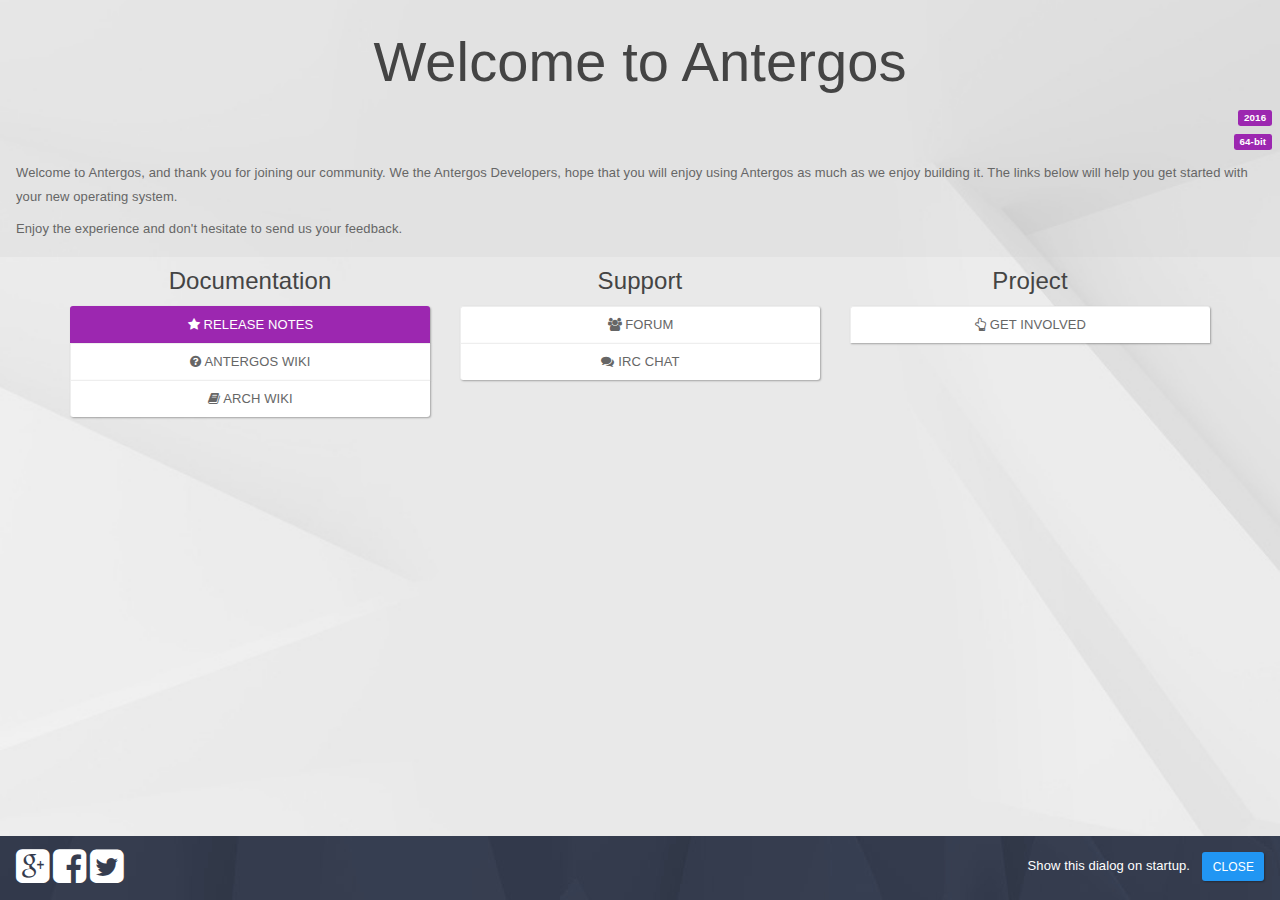
<file: data.old/index.html>
<!DOCTYPE html>
<html lang="en" ng-app>
<head>
    <meta name="viewport" content="width=device-width, initial-scale=1.0">
    <link href="css/bootstrap.min.css" rel="stylesheet" media="screen">
    <link href="css/font-awesome.min.css" rel="stylesheet" media="screen">
    <link href="css/welcome.css" rel="stylesheet" media="screen">
</head>
<body class="backdrop" ng-controller="WelcomeCtrl">
<div id="wrapper">
    <div id="header" class="container-fluid">
        <div class="row-fluid">
            <div class="col-12 center">
                <h1>Welcome to Antergos</h1>
            </div>

            <div class="span3">
              <div class="system-information">
                <p><span class="label label-info" id="version">2016</span> <span class="label label-info" id="codename"></span></p>
                <p><span class="label label-info" id="arch">64-bit</span> <span class="label label-info" id="desktop"></span></p>
              </div>
            </div>

        </div>
        <div class="row-fluid">
            <div class="span12">
                <div class="summary">
                    <p>Welcome to Antergos, and thank you for joining our community. We the Antergos Developers, hope
                        that you will enjoy using Antergos as much as we enjoy building it. The links below will help
                        you get started with your new operating system.</p>

                    <p>Enjoy the experience and don't hesitate to send us your feedback.</p>
                </div>
            </div>
        </div>
    </div>
    <div id="content" class="container">
        <div class="row">
            <div class="col-sm-4 links-cat">
                <!--Body content-->
                <h4>Documentation</h4>

                <div class="btn-group-vertical center-block" role="group">
                    <a class="btn btn-block btn-info" href="./features.html"><i class="fa fa-star"></i> Release
                        Notes</a>
                    <a class="btn btn-block btn-default" href="cmd://link?http://antergos.com/wiki"><i
                            class="fa fa-question-circle"></i> Antergos Wiki</a>
                    <a class="btn btn-block btn-default" href="cmd://link?http://wiki.archlinux.org"><i
                            class="fa fa-book"></i> Arch Wiki</a>
                </div>
            </div>
            <div class="col-sm-4 links-cat">
                <h4>Support</h4>

                <div class="btn-group-vertical center-block" role="group">
                    <a href="cmd://link?http://forum.antergos.com" class="btn btn-block btn-default"><i
                            class="fa fa-users"></i> Forum</a>
                    <a href="cmd://link?http://webchat.freenode.net/?channels=antergos&uio=d4"
                       class="btn btn-block btn-default"><i class="fa fa-comments"></i> IRC Chat</a>
                </div>
            </div>
            <div class="col-sm-4 links-cat">
                <h4>Project</h4>

                <div class="btn-group-vertical center-block" role="group">
                    <a class="btn btn-block btn-default" href="./involved.html"><i class="fa fa-hand-o-up"></i> Get
                        Involved</a>
                    <a id="build" href="cmd://link?https://github.com/Antergos"
                       class="btn btn-block btn-success hide"><i
                            class="fa fa-github"></i> Bug Reporting</a>
                    <a id="donate" href="cmd://link?http://antergos.com/donate/" class="btn btn-block btn-default hide"><i
                            class="fa fa-gift"></i> Donations</a>
                </div>
            </div>
        </div>
    </div>
    <div id="footer">
        <div class="footer-content">
            <div id="social" class="pull-left" style="margin-top: -5px;">
                <!-- <a href="cmd://link?https://plus.google.com/communities/116626481503903480477"><img src="img/social-google.png" style="width: 26px;"></a>
                <a href="cmd://link?https://www.facebook.com/Antergos"><img src="img/social-facebook.png"></a>
                <a href="cmd://link?https://twitter.com/Antergos"><img src="img/social-twitter.png"></a> -->
                <a href="cmd://link?https://plus.google.com/communities/116626481503903480477"><i
                        class="fa fa-google-plus-square fa-3x" style="color: #fff;"></i></a>
                <a href="cmd://link?https://www.facebook.com/Antergos"><i class="fa fa-facebook-square fa-3x"
                                                                          style="color: #fff;"></i></a>
                <a href="cmd://link?https://twitter.com/Antergos"><i class="fa fa-twitter-square fa-3x"
                                                                     style="color: #fff;"></i></a>
            </div>
            <div class="form">
                <a id="toggle_autostart" href="cmd://toggle-startup"><i id="autostart" class="icon icon-check"></i> Show
                    this dialog on startup.</a>
                <a href="cmd://close" class="btn btn-primary btn-sm">Close</a>
            </div>
        </div>
    </div>
</div>
<script src="js/jquery.min.js"></script>
<!-- <script src="js/angular.min.js"></script> -->
<script src="js/bootstrap.min.js"></script>
<script src="js/welcome.js"></script>
</body>
</html>
</file>
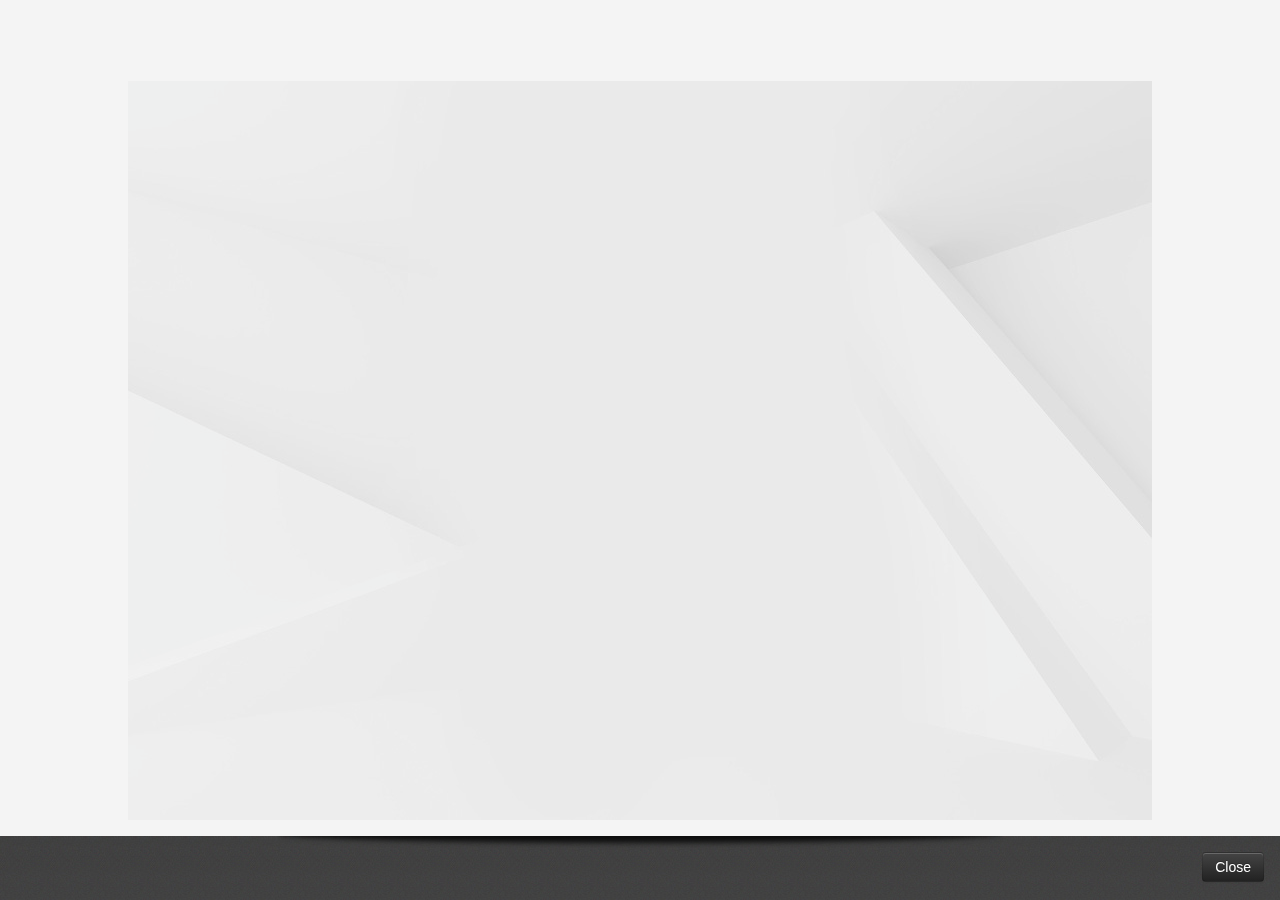
<file: data/index.html>
<!DOCTYPE html>
<html lang="en" ng-app>
<head>
  <meta name="viewport" content="width=device-width, initial-scale=1.0">
  <link href="css/bootstrap-2.3.2.css" rel="stylesheet" media="screen">
  <link href="css/font-awesome.css" rel="stylesheet" media="screen">
  <link href="css/welcome.css" rel="stylesheet" media="screen">
</head>
<body class="backdrop" ng-controller="WelcomeCtrl">
  <div id="wrapper">
    <div id="header" class="container-fluid fade fade-1s">
      <div class="row-fluid">
        <div class="span12 center">
          <h1 id="os_title">Antergos</h1>
        </div>
      </div>
      <div class="row-fluid fade fade-1s">
        <div class="span12 summary">
          <p>Welcome to Antergs! Thank you for joining our community.
          Each menu below will take you to a little page that will help to
          explain what Antergos is, get you orientated with your new
          operating system and guide you through some initial
          configuration.</p>
        </div>
      </div>
    </div>
    <div id="content" class="container-fluid fade fade-2s">
      <div class="row-fluid divider">
        <div class="span4 btn-showcase">
          <!--Body content-->
          <h4>Documentation</h4>
          <a class="btn btn-block btn-inverse fade fade-3s" href="./introduction.html"><span class="fa fa-2x fa-book fa-va"></span>&nbsp; Introduction</a>
          <a class="btn btn-block btn-inverse fade fade-4s" href="./features.html"><span class="fa fa-2x fa-star fa-va"></span>&nbsp; Features</a>
          <a class="btn btn-block btn-inverse fade fade-5s" href="./gettingstarted.html"><span class="fa fa-2x fa-info-circle fa-va"></span>&nbsp; Getting Started</a>
        </div>
        <div class="span4 btn-showcase">
          <h4>Support</h4>
          <a class="btn btn-block btn-inverse fade fade-3s" href="./community.html"><span class="fa fa-2x fa-group fa-va"></span>&nbsp; Community</a>
          <a class="btn btn-block btn-inverse fade fade-4s" href="./chatroom.html"><span class="fa fa-2x fa-comment fa-va"></span>&nbsp; Chat Room</a>
          <a id="software" class="btn btn-block btn-success fade fade-5s" href="software.html"><span class="fa fa-2x fa-download fa-va"></span>&nbsp; Software</a>
          <a id="install" class="btn btn-block btn-success fade fade-5s" href="cmd://install"><span class="fa fa-2x fa-hdd-o fa-va"></span>&nbsp; Install</a>
        </div>
        <div class="span4 btn-showcase">
          <h4>Project</h4>
          <a class="btn btn-block btn-inverse fade fade-3s" href="./getinvolved.html"><span class="fa fa-2x fa-code fa-va"></span>&nbsp; Get Involved</a>
          <a class="btn btn-block btn-inverse fade fade-4s" href="./shop.html"><span class="fa fa-2x fa-shopping-cart fa-va"></span>&nbsp; Shop</a>
          <a class="btn btn-block btn-warning fade fade-5s" href="./donate.html"><span class="fa fa-2x fa-heart fa-va"></span>&nbsp; Donate</a>
        </div>
      </div>
    </div>
    <div id="footer">
      <div class="footer-content">
        <div id="social" class="pull-left fade fade-5s">
          <a href="cmd://link?https://plus.google.com/communities/108331279007926658904"><img src="img/icons/google+-24x24.png"></a>
          <a href="cmd://link?https://www.facebook.com/Antergos/"><img src="img/icons/facebook-24x24.png"></a>
          <a href="cmd://link?https://twitter.com/antergos"><img src="img/icons/twitter-24x24.png"></a>
          <a href="cmd://link?https://antergos.com"><img src="img/icons/website-24x24.png"></a>
        </div>
        <div class="form">
          <a href="cmd://autostart" class="live-session fade fade-5s"><span id="autostart" class="fa fa-square fa-va"></span> Show this Welcome when I log on.</a>
          <a href="cmd://quit" class="btn btn-inverse">Close</a>
        </div>
      </div>
    </div>
  </div>
  <script src="js/jquery-2.1.4.js"></script>
  <script src="js/bootstrap-2.3.2.js"></script>
  <script src="js/janimate.js"></script>
  <script src="js/welcome.js"></script>
  <script>
    // Only animate once.
    if ( document.cookie == 'greeted=yes' ) {
      welcomeReturning()
      } else {
        document.cookie="greeted=yes";
      }
  </script>
</body>
</html>
</file>
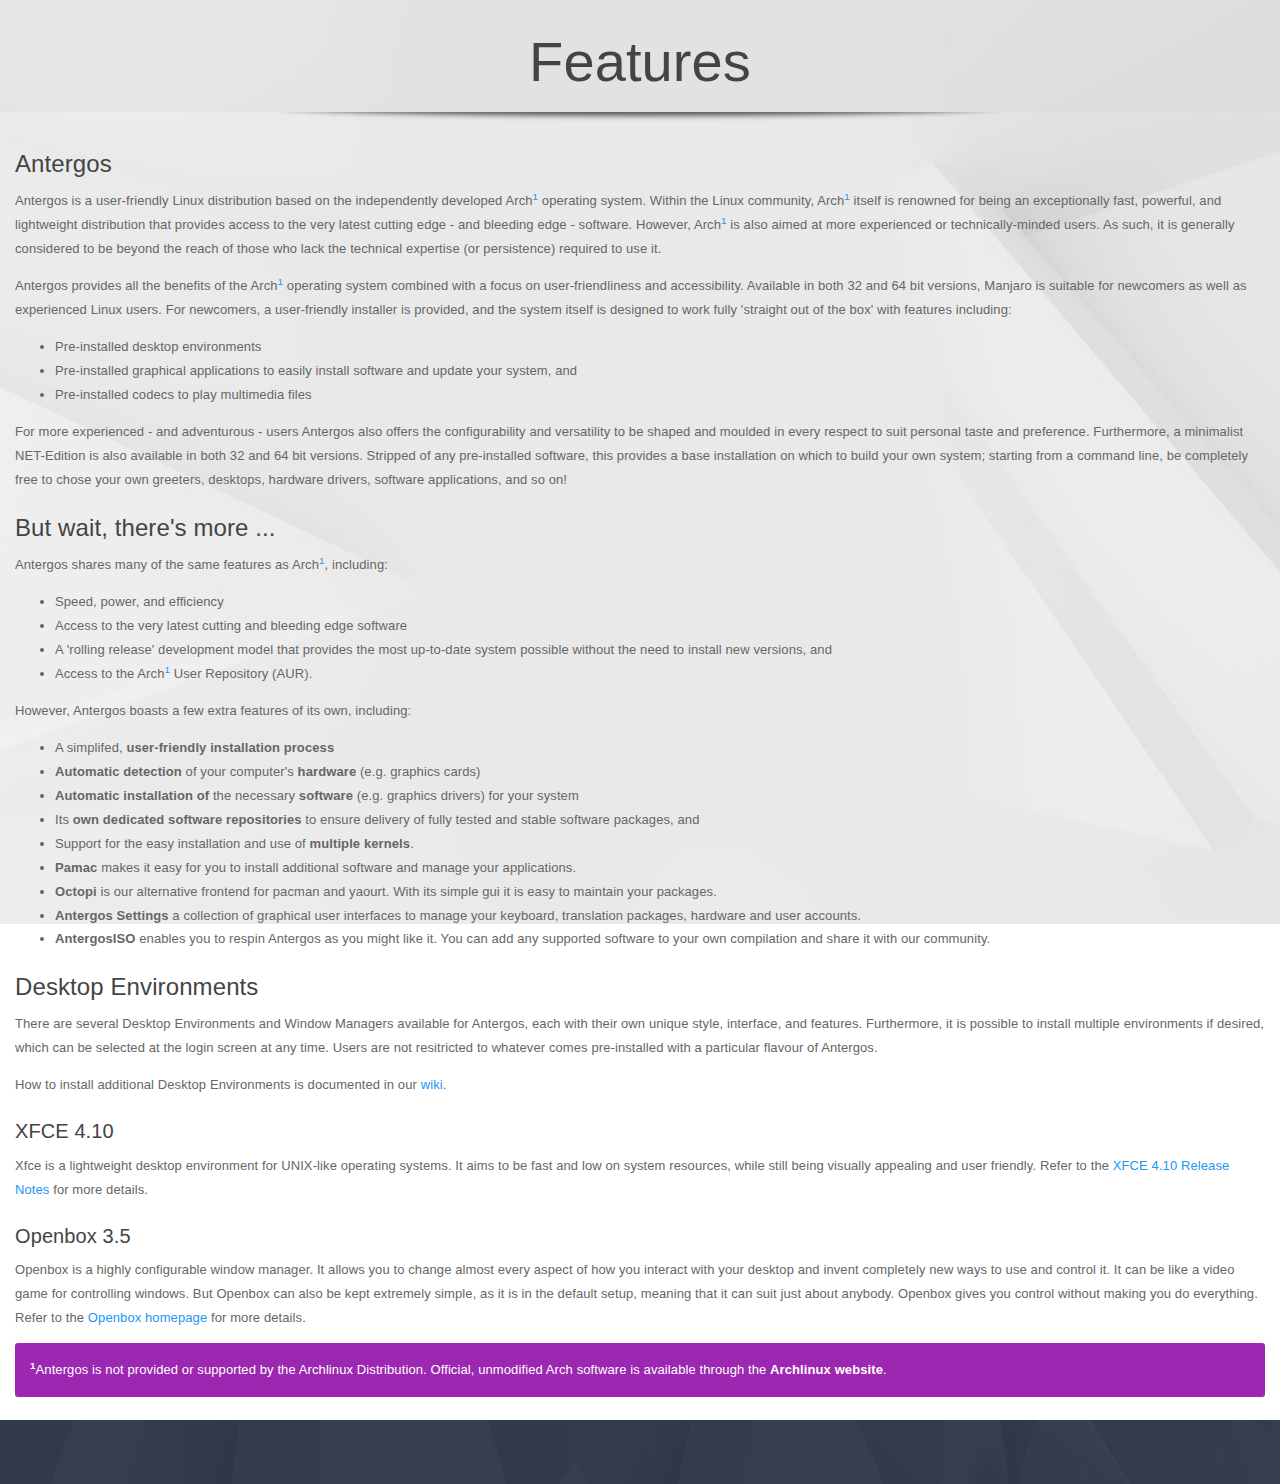
<file: data.old/features.html>
<!DOCTYPE html>
<html lang="en">
<head>
  <meta name="viewport" content="width=device-width, initial-scale=1.0">
  <link href="css/bootstrap.min.css" rel="stylesheet" media="screen">
  <link href="css/font-awesome.min.css" rel="stylesheet" media="screen">
  <link href="css/welcome.css" rel="stylesheet" media="screen">
</head>
<body class="backdrop">
  <div id="wrapper">
    <div id="header" class="container-fluid">
      <div class="row-fluid">
        <div class="span12">
          <h1>Features</h1>
        </div>
      </div>
      <div id="navigation">
        <ul>
          <li><a href="./index.html"><i class="icon icon-3x icon-home"></i></a></li>
        </ul>
      </div>
    </div>
    <div id="content" class="container-fluid">
      <div class="row-fluid divider">
        <div class="span12">
          <h2>Antergos</h2>
          <p>Antergos is a user-friendly Linux distribution based on the independently developed Arch<a href="#footnote"><sup>1</sup></a> operating system. Within the Linux community, Arch<a href="#footnote"><sup>1</sup></a> itself is renowned for being an exceptionally fast, powerful, and lightweight distribution that provides access to the very latest cutting edge - and bleeding edge - software. However, Arch<a href="#footnote"><sup>1</sup></a> is also aimed at more experienced or technically-minded users. As such, it is generally considered to be beyond the reach of those who lack the technical expertise (or persistence) required to use it.</p>

          <p>Antergos provides all the benefits of the Arch<a href="#footnote"><sup>1</sup></a> operating system combined with a focus on user-friendliness and accessibility. Available in both 32 and 64 bit versions, Manjaro is suitable for newcomers as well as experienced Linux users. For newcomers, a user-friendly installer is provided, and the system itself is designed to work fully 'straight out of the box' with features including:</p>

          <p><ul class="icons clean">
            <li><i class="icon-check"></i>Pre-installed desktop environments</li>
            <li><i class="icon-check"></i>Pre-installed graphical applications to easily install software and update your system, and</li>
            <li><i class="icon-check"></i>Pre-installed codecs to play multimedia files</li>
          </ul></p>

          <p>For more experienced - and adventurous - users Antergos also offers the configurability and versatility to be shaped and moulded in every respect to suit personal taste and preference. Furthermore, a minimalist NET-Edition is also available in both 32 and 64 bit versions. Stripped of any pre-installed software, this provides a base installation on which to build your own system; starting from a command line, be completely free to chose your own greeters, desktops, hardware drivers, software applications, and so on!</p>

          <h2>But wait, there's more ...</h2>
          <p>Antergos shares many of the same features as Arch<a href="#footnote"><sup>1</sup></a>, including:

          <ul class="icons clean">
            <li><i class="icon-check"></i>Speed, power, and efficiency</li>
            <li><i class="icon-check"></i>Access to the very latest cutting and bleeding edge software</li>
            <li><i class="icon-check"></i>A 'rolling release' development model that provides the most up-to-date system possible without the need to install new versions, and</li>
            <li><i class="icon-check"></i>Access to the Arch<a href="#footnote"><sup>1</sup></a> User Repository (AUR).</li>
          </ul></p>

          <p>However, Antergos boasts a few extra features of its own, including:

          <ul class="icons clean">
            <li><i class="icon-check"></i>A simplifed, <b>user-friendly installation process</b></li>
            <li><i class="icon-check"></i><b>Automatic detection</b> of your computer's <b>hardware</b> (e.g. graphics cards)</li>
            <li><i class="icon-check"></i><b>Automatic installation of</b> the necessary <b>software</b> (e.g. graphics drivers) for your system</li>
            <li><i class="icon-check"></i>Its <b>own dedicated software repositories</b> to ensure delivery of fully tested and stable software packages, and</li>
            <li><i class="icon-check"></i>Support for the easy installation and use of <b>multiple kernels</b>.</li>
            <li><i class="icon-check"></i><b>Pamac</b> makes it easy for you to install additional software and manage your applications.</li>
            <li><i class="icon-check"></i><b>Octopi</b> is our alternative frontend for pacman and yaourt. With its simple gui it is easy to maintain your packages.</li>
            <li><i class="icon-check"></i><b>Antergos Settings</b> a collection of graphical user interfaces to manage your keyboard, translation packages, hardware and user accounts.</li>
            <li><i class="icon-check"></i><b>AntergosISO</b> enables you to respin Antergos as you might like it. You can add any supported software to your own compilation and share it with our community.</li>
          </ul>
          <h2>Desktop Environments</h2>

          <p>There are several Desktop Environments and Window Managers available for Antergos, each with their own unique style, interface, and features. Furthermore, it is possible to install multiple environments if desired, which can be selected at the login screen at any time. Users are not resitricted to whatever comes pre-installed with a particular flavour of Antergos.</p>

          <p>How to install additional Desktop Environments is documented in our <a href="http://wiki.antergos.com/index.php?title=Install_Desktop_Environments">wiki</a>.</p>

          <h3>XFCE 4.10</h3>
          <p>Xfce is a lightweight desktop environment for UNIX-like operating systems. It aims to be fast and low on system resources, while still being visually appealing and user friendly. Refer to the <a href="cmd://link?http://www.xfce.org/about/news/?post=1335571200">XFCE 4.10 Release Notes</a> for more details.</p>

          <h3>Openbox 3.5</h3>
          <p>Openbox is a highly configurable window manager. It allows you to change almost every aspect of how you interact with your desktop and invent completely new ways to use and control it. It can be like a video game for controlling windows. But Openbox can also be kept extremely simple, as it is in the default setup, meaning that it can suit just about anybody. Openbox gives you control without making you do everything. Refer to the <a href="cmd://link?http://openbox.org/">Openbox homepage</a> for more details.</p>

          <div class="alert alert-info">
            <p><a name="footnote_1"><sup>1</sup></a>Antergos is not provided or supported by the Archlinux Distribution. Official, unmodified Arch software is available through the <a href="cmd://link?http://archlinux.org/">Archlinux website</a>.</p>
          </div>
        </div>
      </div>
    </div>
    <div id="footer" class="bottom">
      <div class="footer-content">
        <div class="form pull-right">
        </div>
      </div>
    </div>
  </div>
  <script src="js/jquery.min.js"></script>
  <script src="js/angular.min.js"></script>
  <script src="js/bootstrap.min.js"></script>

  <script>
    $(document).ready(function() {
      var $nav = $('#navigation');
      $nav.css('left', -$nav.outerWidth());
      $nav.show();
      $nav.delay(250).animate({ left: 0 }, 500);
    });
  </script>
</body>
</html>
</file>
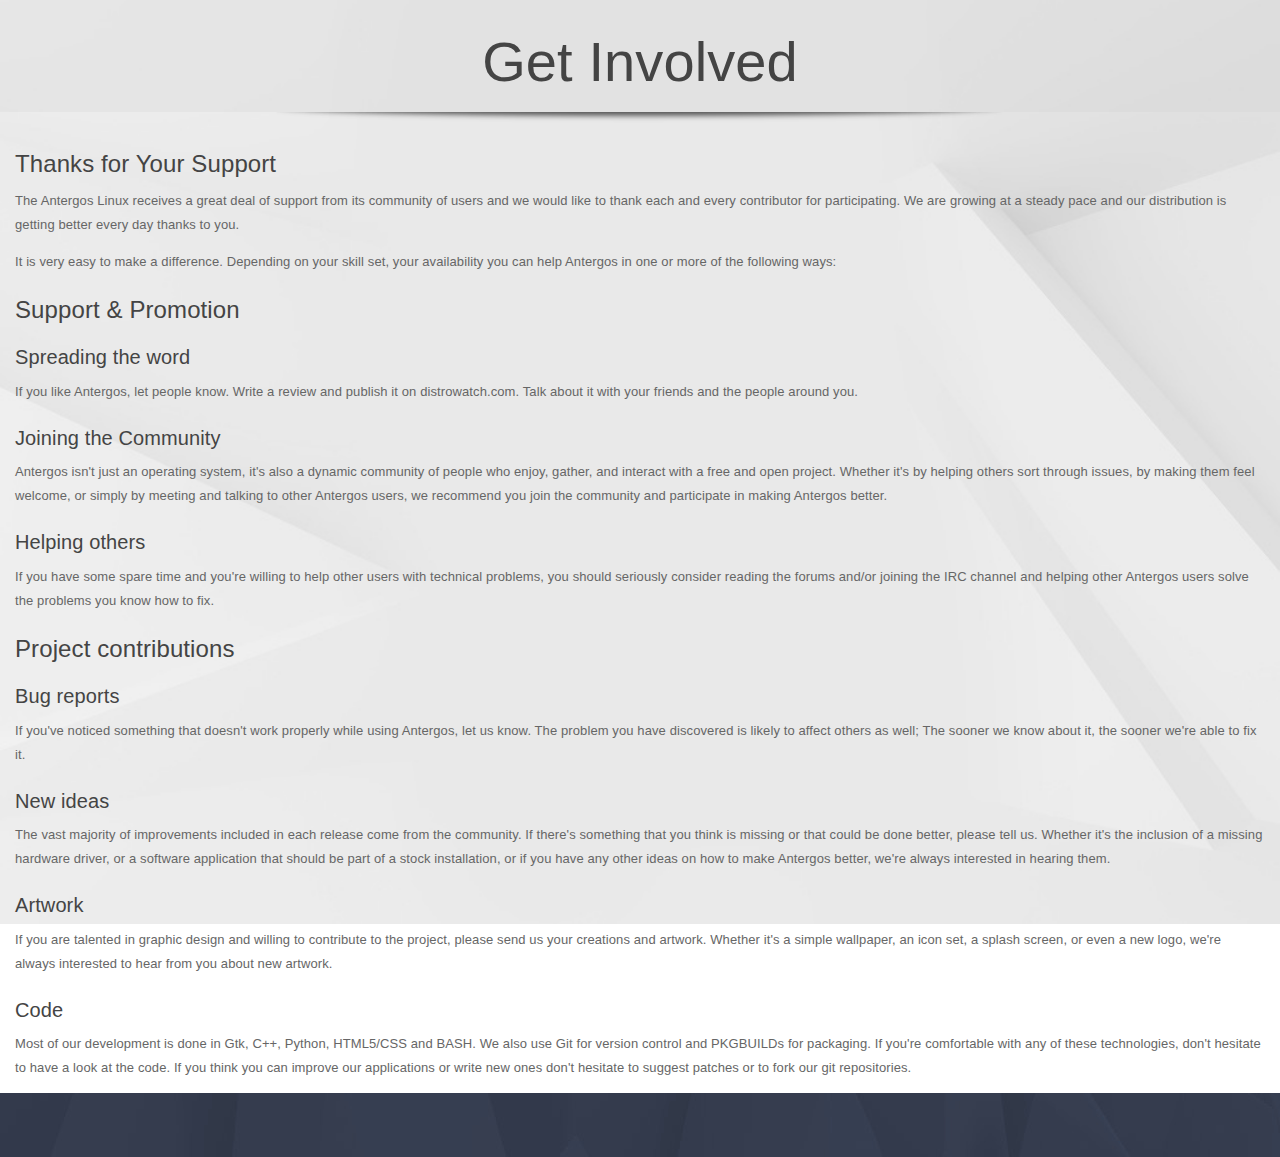
<file: data.old/involved.html>
<!DOCTYPE html>
<html lang="en">
<head>
  <meta name="viewport" content="width=device-width, initial-scale=1.0">
  <link href="css/bootstrap.min.css" rel="stylesheet" media="screen">
  <link href="css/font-awesome.min.css" rel="stylesheet" media="screen">
  <link href="css/welcome.css" rel="stylesheet" media="screen">
</head>
<body class="backdrop">
  <div id="wrapper">
    <div id="header" class="container-fluid">
      <div class="row-fluid">
        <div class="span12">
          <h1>Get Involved</h1>
        </div>
      </div>
      <div id="navigation">
        <ul>
          <li><a href="./index.html"><i class="icon icon-3x icon-home"></i></a></li>
        </ul>
      </div>
    </div>
    <div id="content" class="container-fluid">
      <div class="row-fluid divider">
        <div class="span12">
          <h2>Thanks for Your Support</h2>
          <p>The Antergos Linux receives a great deal of support from its community of users and we would like to thank each and every contributor for participating. We are growing at a steady pace and our distribution is getting better every day thanks to you.</p>
          <p>It is very easy to make a difference. Depending on your skill set, your availability you can help Antergos in one or more of the following ways:</p>

          <h2>Support &amp; Promotion</h2>
          <h3>Spreading the word</h3>
          <p>If you like Antergos, let people know. Write a review and publish it on distrowatch.com. Talk about it with your friends and the people around you.</p>

          <h3>Joining the Community</h3>
          <p>Antergos isn't just an operating system, it's also a dynamic community of people who enjoy, gather, and interact with a free and open project. Whether it's by helping others sort through issues, by making them feel welcome, or simply by meeting and talking to other Antergos users, we recommend you join the community and participate in making Antergos better.</p>

          <h3>Helping others</h3>
          <p>If you have some spare time and you're willing to help other users with technical problems, you should seriously consider reading the forums and/or joining the IRC channel and helping other Antergos users solve the problems you know how to fix.</p>

          <h2>Project contributions</h2>
          <h3>Bug reports</h3>
          <p>If you've noticed something that doesn't work properly while using Antergos, let us know. The problem you have discovered is likely to affect others as well; The sooner we know about it, the sooner we're able to fix it.</p>

          <h3>New ideas</h3>
          <p>The vast majority of improvements included in each release come from the community. If there's something that you think is missing or that could be done better, please tell us. Whether it's the inclusion of a missing hardware driver, or a software application that should be part of a stock installation, or if you have any other ideas on how to make Antergos better, we're always interested in hearing them.</p>

          <h3>Artwork</h3>
          <p>If you are talented in graphic design and willing to contribute to the project, please send us your creations and artwork. Whether it's a simple wallpaper, an icon set, a splash screen, or even a new logo, we're always interested to hear from you about new artwork.</p>

          <h3>Code</h3>
          <p>Most of our development is done in Gtk, C++, Python, HTML5/CSS and BASH. We also use Git for version control and PKGBUILDs for packaging. If you're comfortable with any of these technologies, don't hesitate to have a look at the code. If you think you can improve our applications or write new ones don't hesitate to suggest patches or to fork our git repositories.</p>
        </div>
      </div>
    </div>
    <div id="footer" class="bottom">
      <div class="footer-content">
        <div class="form pull-right">
        </div>
      </div>
    </div>
  </div>
  <script src="js/jquery.min.js"></script>
  <script src="js/angular.min.js"></script>
  <script src="js/bootstrap.min.js"></script>

  <script>
    $(document).ready(function() {
      var $nav = $('#navigation');
      $nav.css('left', -$nav.outerWidth());
      $nav.show();
      $nav.delay(250).animate({ left: 0 }, 500);
    });
  </script>
</body>
</html>
</file>
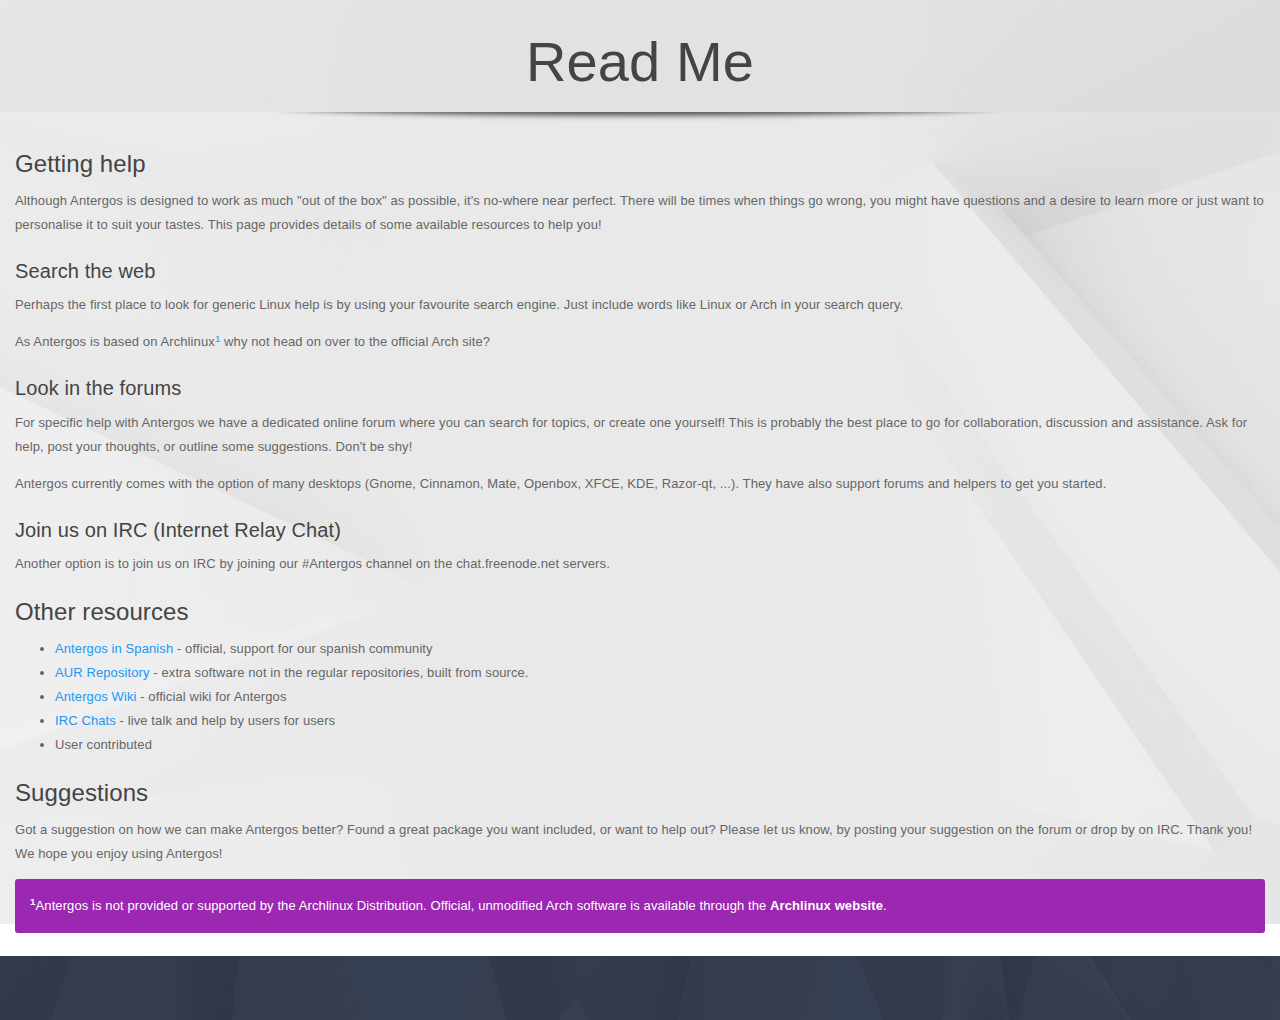
<file: data.old/readme.html>
<!DOCTYPE html>
<html lang="en">
<head>
  <meta name="viewport" content="width=device-width, initial-scale=1.0">
  <link href="css/bootstrap.min.css" rel="stylesheet" media="screen">
  <link href="css/font-awesome.min.css" rel="stylesheet" media="screen">
  <link href="css/welcome.css" rel="stylesheet" media="screen">
</head>
<body class="backdrop">
  <div id="wrapper">
    <div id="header" class="container-fluid">
      <div class="row-fluid">
        <div class="span12">
          <h1>Read Me</h1>
        </div>
      </div>
      <div id="navigation">
        <ul>
          <li><a href="./index.html"><i class="icon icon-3x icon-home"></i></a></li>
        </ul>
      </div>
    </div>
    <div id="content" class="container-fluid">
      <div class="row-fluid divider">
        <div class="span12">
          <h2>Getting help</h2>
          <p>Although Antergos is designed to work as much "out of the box" as possible, it's no-where near perfect. There will be times when things go wrong, you might have questions and a desire to learn more or just want to personalise it to suit your tastes. This page provides details of some available resources to help you!</p>
          <h3>Search the web</h3>
          <p>Perhaps the first place to look for generic Linux help is by using your favourite search engine. Just include words like Linux or Arch in your search query.</p>
          <p>As Antergos is based on Archlinux<a href="#footnote_1"><sup>1</sup></a> why not head on over to the official Arch site?</p>
          <h3>Look in the forums</h3>
          <p>For specific help with Antergos we have a dedicated online forum where you can search for topics, or create one yourself! This is probably the best place to go for collaboration, discussion and assistance. Ask for help, post your thoughts, or outline some suggestions. Don't be shy!</p>
          <p>Antergos currently comes with the option of many desktops (Gnome, Cinnamon, Mate, Openbox, XFCE, KDE, Razor-qt, ...). They have also support forums and helpers to get you started.</p>
          <h3>Join us on IRC (Internet Relay Chat)</h3>
          <p>Another option is to join us on IRC by joining our #Antergos channel on the chat.freenode.net servers.
          <!--<h3>Sign up to a mailing list</h3>
          <p>Another way to get help is to email questions to a Antergos mailing list (you can also search the history for past discussions). Simply sign up to the list you prefer and follow the instructions. There is a list dedicated to several topics, just take a look!</p>-->
          <h2>Other resources</h2>
          <ul>
            <li><a href="cmd://link?http://forum.antergos.com/viewforum.php?f=18&sid=15041a18e997677aaa949b6bc56683e9">Antergos in Spanish</a> - official, support for our spanish community</li>
            <li><a href="cmd://link?https://aur.archlinux.org/">AUR Repository</a> - extra software not in the regular repositories, built from source.</li>
            <li><a href="cmd://link?http://wiki.antergos.com/">Antergos Wiki</a> - official wiki for Antergos</li>
            <!--<li><a href="cmd://link?http://manjaroartwork.com/">Antergos Artwork</a> - place to get all the fancy stuff</li>-->
            <li><a href="cmd://link?http://webchat.freenode.net/?channels=antergos&uio=d4">IRC Chats</a> - live talk and help by users for users</li>
            <li>User contributed</li>
        </ul>
          <h2>Suggestions</h2>
          Got a suggestion on how we can make Antergos better? Found a great package you want included, or want to
          help out? Please let us know, by posting your suggestion on the forum or drop by on IRC.
          Thank you!
          <p>We hope you enjoy using Antergos!</p>
          <div class="alert alert-info">
            <p><a name="footnote_1"><sup>1</sup></a>Antergos is not provided or supported by the Archlinux Distribution. Official, unmodified Arch software is available through the <a href="cmd://link?http://archlinux.org/">Archlinux website</a>.</p>
          </div>
        </div>
      </div>
    </div>
    <div id="footer" class="bottom">
      <div class="footer-content">
        <div class="form pull-right">
        </div>
      </div>
    </div>
  </div>
  <script src="js/jquery.min.js"></script>
  <script src="js/angular.min.js"></script>
  <script src="js/bootstrap.min.js"></script>

  <script>
    $(document).ready(function() {
      var $nav = $('#navigation');
      $nav.css('left', -$nav.outerWidth());
      $nav.show();
      $nav.delay(250).animate({ left: 0 }, 500);
    });
  </script>
</body>
</html>
</file>
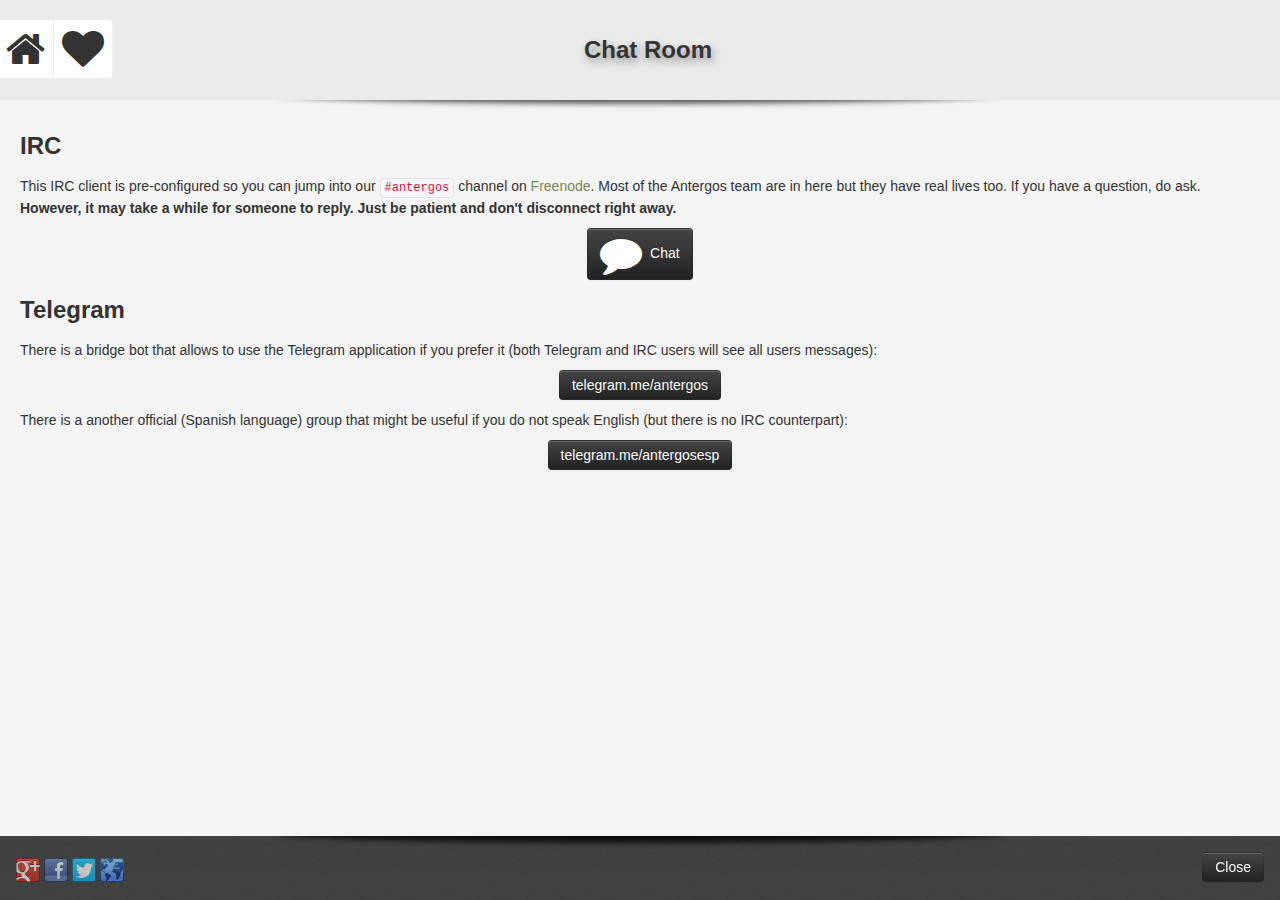
<file: data/chatroom.html>
<!DOCTYPE html>
<html lang="en">
<head>
  <meta name="viewport" content="width=device-width, initial-scale=1.0">
  <link href="css/bootstrap-2.3.2.css" rel="stylesheet" media="screen">
  <link href="css/font-awesome.css" rel="stylesheet" media="screen">
  <link href="css/welcome.css" rel="stylesheet" media="screen">
</head>
<body class="backdrop-simple">
  <div id="wrapper">
    <div id="header" class="container-fluid">
      <div class="row-fluid">
        <div class="span12">
          <h1>Chat Room</h1>
        </div>
      </div>
      <div id="navigation">
        <ul>
          <li><a href="./index.html"><span class="fa fa-3x fa-home"></span></a></li>
          <li><a href="./donate.html"><span class="fa fa-3x fa-heart"></span></a></li>
        </ul>
      </div>
    </div>
    <div id="content" class="container-fluid">
      <div class="row-fluid divider">
        <div class="span12">
          <h2>IRC</h2>
          <!--Body content-->
          <p>This IRC client is pre-configured so you can jump into
          our <code>#antergos</code> channel on <a
          href="cmd://link?https://freenode.net/">Freenode</a>. Most of the Antergos
          team are in here but they have real lives too. If you
          have a question, do ask. <strong>However, it may take a while
          for someone to reply. Just be patient and don't disconnect
          right away.</strong></p>
          <div id="social" align="center">
          <!--<a class="hexchat btn btn-lg btn-inverse" href="cmd://chatroom"><span class="fa fa-3x fa-comment fa-va"></span>&nbsp; Chat</a>-->
          <a class="webchat btn btn-lg btn-inverse" href="cmd://link?https://antergos.com/wiki/irc-web-client/"><span class="fa fa-3x fa-comment fa-va"></span>&nbsp; Chat</a>
          </div>
          <h2>Telegram</h2>
          <p>There is a bridge bot that allows to use the Telegram application if you prefer it (both Telegram and IRC users will see all users messages):</p>
          <div id="social" align="center">
          <a class="webchat btn btn-lg btn-inverse" href="cmd://link?http://telegram.me/antergos">telegram.me/antergos</a></p>
          </div>
          <p>There is a another official (Spanish language) group that might be useful if you do not speak English (but there is no IRC counterpart):</p>
          <div id="social" align="center">
              <a class="btn btn-lg btn-inverse" href="cmd://link?http://telegram.me/antergosesp">telegram.me/antergosesp</a></p>
          </div>
          </p>
        </div>
      </div>
    </div>
    <div id="footer" class="bottom">
      <div class="footer-content">
        <div id="social" class="pull-left">
          <a href="cmd://link?https://plus.google.com/communities/116626481503903480477"><img src="img/icons/google+-24x24.png"></a>
          <a href="cmd://link?https://www.facebook.com/antergos/"><img src="img/icons/facebook-24x24.png"></a>
          <a href="cmd://link?https://twitter.com/antergos"><img src="img/icons/twitter-24x24.png"></a>
          <a href="cmd://link?https://antergos.com"><img src="img/icons/website-24x24.png"></a>
        </div>
        <div class="form">
          <a href="cmd://quit" class="btn btn-inverse">Close</a>
        </div>
      </div>
      <a href="#" class="scrollup btn"><span class="fa fa-2x fa-arrow-circle-up"></span></a>
    </div>
  </div>
  <script src="js/jquery-2.1.4.js"></script>
  <script src="js/bootstrap-2.3.2.js"></script>
  <script src="js/janimate.js"></script>
  <script src="js/welcome.js"></script>
</body>
</html>
</file>
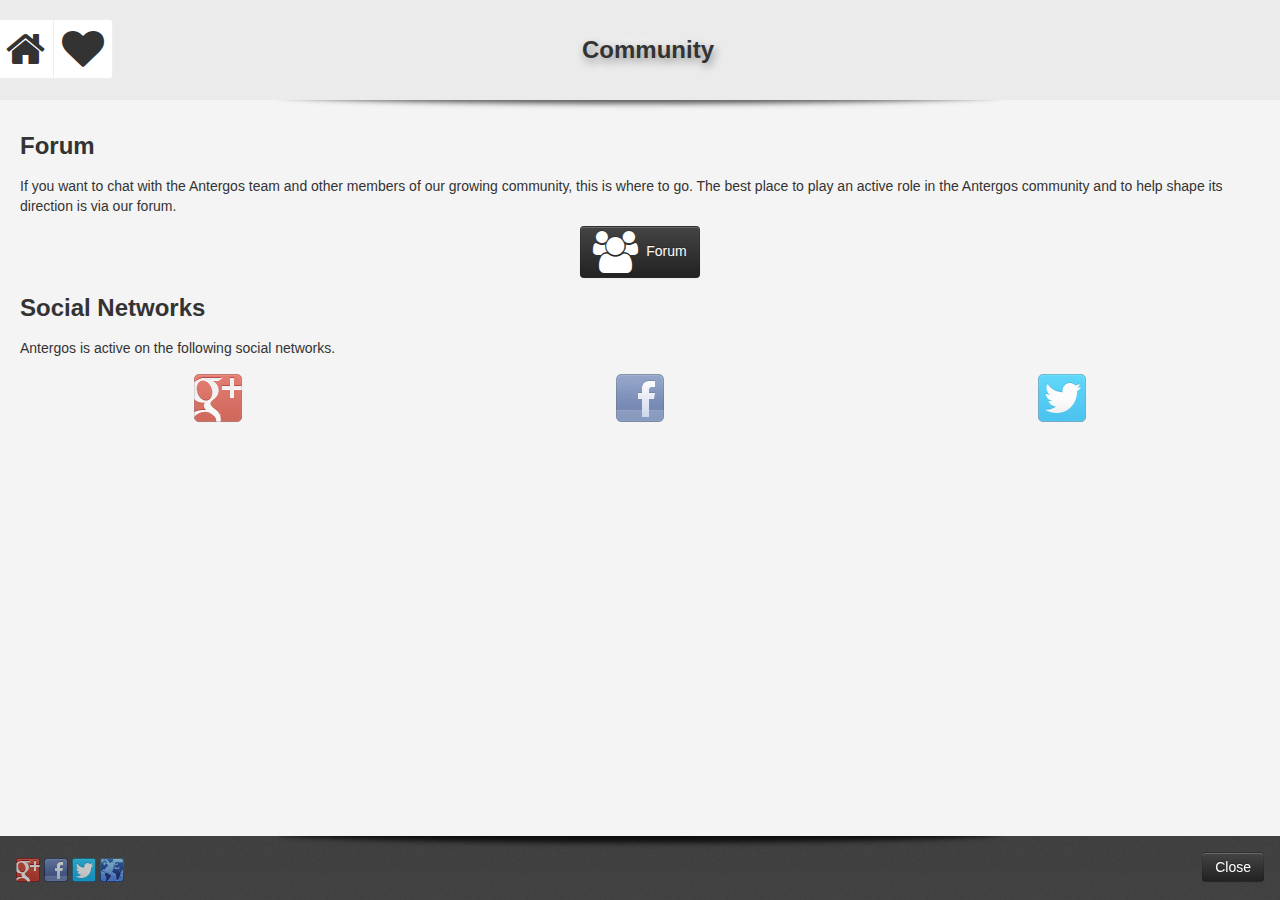
<file: data/community.html>
<!DOCTYPE html>
<html lang="en">
<head>
  <meta name="viewport" content="width=device-width, initial-scale=1.0">
  <link href="css/bootstrap-2.3.2.css" rel="stylesheet" media="screen">
  <link href="css/font-awesome.css" rel="stylesheet" media="screen">
  <link href="css/welcome.css" rel="stylesheet" media="screen">
</head>
<body class="backdrop-simple">
  <div id="wrapper">
    <div id="header" class="container-fluid">
      <div class="row-fluid">
        <div class="span12">
          <h1>Community</h1>
        </div>
      </div>
      <div id="navigation">
        <ul>
          <li><a href="./index.html"><span class="fa fa-3x fa-home"></span></a></li>
          <li><a href="./donate.html"><span class="fa fa-3x fa-heart"></span></a></li>
        </ul>
      </div>
    </div>
    <div id="content" class="container-fluid">
      <div class="row-fluid divider">
        <div class="span12">
          <!--Body content-->
          <h2>Forum</h2>
          <p>If you want to chat with the Antergos team and other
          members of our growing community, this is where to go. The
          best place to play an active role in the Antergos
          community and to help shape its direction is via our forum.</p>
          <div align="center">
            <a class="btn btn-lg btn-inverse" href="cmd://link?https://antergos.community"><span class="fa fa-3x fa-group fa-va"></span>&nbsp; Forum</a>
          </div>
          <h2>Social Networks</h2>
          <p>Antergos is active on the following social networks.</p>
        </div>
        <div class="row-fluid">
          <div class="span4">
            <div id="social" class="text-center">
              <a href="cmd://link?https://plus.google.com/communities/116626481503903480477"><img src="img/icons/google+-48x48.png"></a>
            </div>
          </div>
          <div class="span4">
            <div id="social" class="text-center">
              <a href="cmd://link?https://www.facebook.com/UbuntuMATEedition/"><img src="img/icons/facebook-48x48.png"></a>
            </div>
          </div>
          <div class="span4">
            <div id="social" class="text-center">
              <a href="cmd://link?https://twitter.com/ubuntu_mate"><img src="img/icons/twitter-48x48.png"></a>
            </div>
          </div>
        </div>
      </div>
    </div>
    <div id="footer" class="bottom">
      <div class="footer-content">
        <div id="social" class="pull-left">
          <a href="cmd://link?https://plus.google.com/communities/108331279007926658904"><img src="img/icons/google+-24x24.png"></a>
          <a href="cmd://link?https://www.facebook.com/UbuntuMATEedition/"><img src="img/icons/facebook-24x24.png"></a>
          <a href="cmd://link?https://twitter.com/ubuntu_mate"><img src="img/icons/twitter-24x24.png"></a>
          <a href="cmd://link?https://ubuntu-mate.org"><img src="img/icons/website-24x24.png"></a>
        </div>
        <div class="form">
          <a href="cmd://quit" class="btn btn-inverse">Close</a>
        </div>
      </div>
    </div>
    <a href="#" class="scrollup btn"><span class="fa fa-2x fa-arrow-circle-up"></span></a>
  </div>
  <script src="js/jquery-2.1.4.js"></script>
  <script src="js/bootstrap-2.3.2.js"></script>
  <script src="js/janimate.js"></script>
  <script src="js/welcome.js"></script>
</body>
</html>
</file>
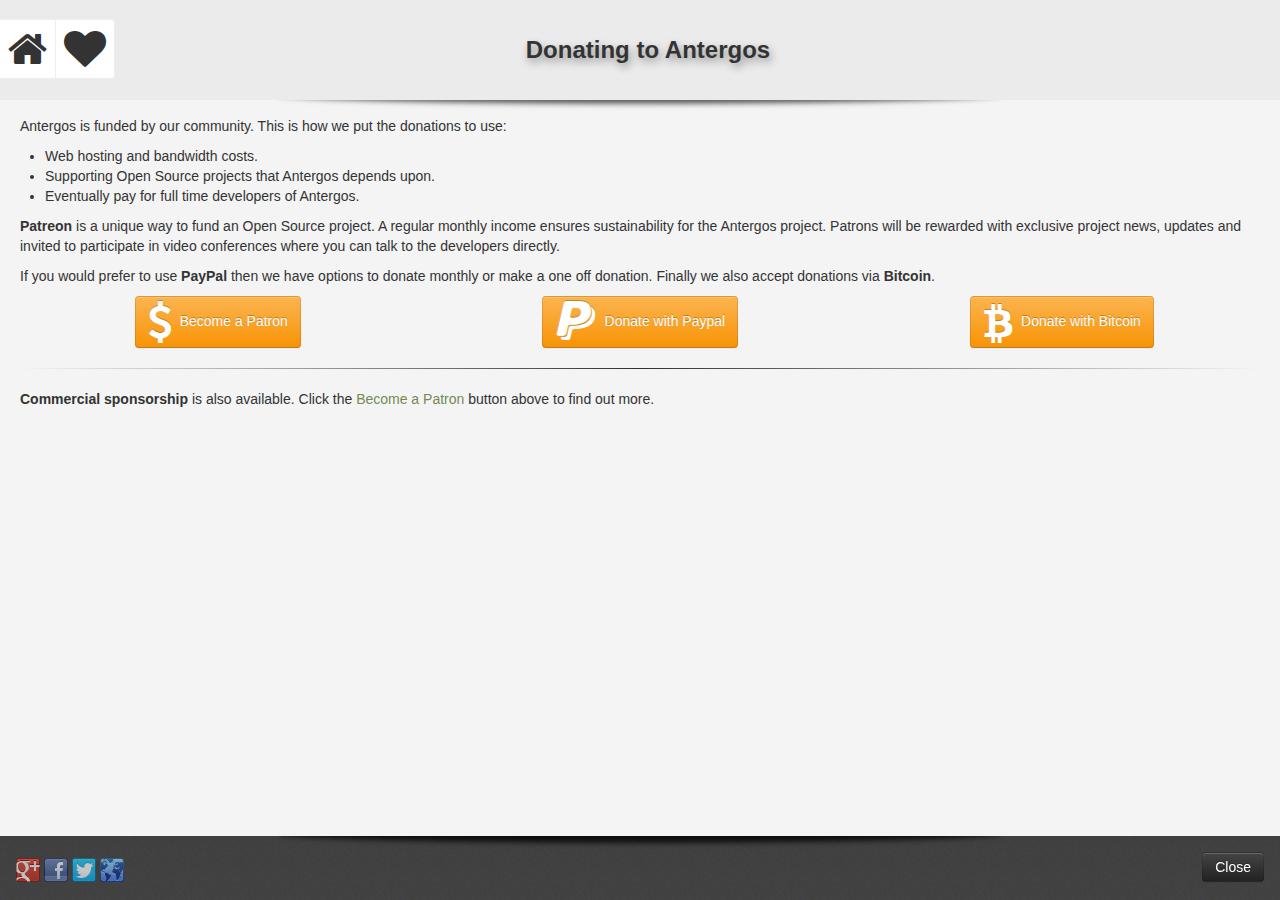
<file: data/donate.html>
<!DOCTYPE html>
<html lang="en">
<head>
  <meta name="viewport" content="width=device-width, initial-scale=1.0">
  <link href="css/bootstrap-2.3.2.css" rel="stylesheet" media="screen">
  <link href="css/font-awesome.css" rel="stylesheet" media="screen">
  <link href="css/welcome.css" rel="stylesheet" media="screen">
</head>
<body class="backdrop-simple">
  <div id="wrapper">
    <div id="header" class="container-fluid">
      <div class="row-fluid">
        <div class="span12">
          <h1>Donating to Antergos</h1>
        </div>
      </div>
      <div id="navigation">
        <ul>
          <li><a href="./index.html"><span class="fa fa-3x fa-home"></span></a></li>
          <li><a href="./donate.html"><span class="fa fa-3x fa-heart"></span></a></li>
        </ul>
      </div>
    </div>
    <div id="content" class="container-fluid">
      <div class="row-fluid divider">
        <div class="span12">
          <p>Antergos is funded by our community. This is how we put
          the donations to use:</p>
          <ul>
          <li>Web hosting and bandwidth costs.</li>
          <li>Supporting Open Source projects that Antergos depends upon.</li>
          <li>Eventually pay for full time developers of Antergos.</li>
          </ul>
          <p><b>Patreon</b> is a unique way to fund an Open Source project. A
          regular monthly income ensures sustainability for the Antergos
          project. Patrons will be rewarded with exclusive project
          news, updates and invited to participate in video conferences
          where you can talk to the developers directly.</p>
          <p>If you would prefer to use <b>PayPal</b> then we have options to
          donate monthly or make a one off donation. Finally we also accept
          donations via <b>Bitcoin</b>.</p>
        </div>
      </div>
      <div class="row-fluid">
        <div class="span4 center">
          <a class="btn btn-warning btn-lg" href="cmd://link?http://www.patreon.com/antergos"><span class="fa fa-3x fa-usd fa-va"></span>&nbsp; Become a Patron</a>
        </div>
        <div class="span4 center">
          <a class="btn btn-warning btn-lg" href="cmd://link?https://antergos.com/donate/"><span class="fa fa-3x fa-paypal fa-va"></span>&nbsp; Donate with Paypal</a>
        </div>
        <div class="span4 center">
          <a class="btn btn-warning btn-lg" href="cmd://link?https://antergos.com/donate/"><span class="fa fa-3x fa-bitcoin fa-va"></span>&nbsp; Donate with Bitcoin</a>
        </div>
      </div>
      <div class="row-fluid">
        <div class="span12">
          <hr class="soften" />
          <p><b>Commercial sponsorship</b> is also available. Click
          the <a href="cmd://link?http://www.patreon.com/antergos">Become a Patron</a> button above to find out more.</p>
        </div>
      </div>
    </div>
    <div id="footer" class="bottom">
      <div class="footer-content">
        <div id="social" class="pull-left">
          <a href="cmd://link?https://plus.google.com/communities/116626481503903480477"><img src="img/icons/google+-24x24.png"></a>
          <a href="cmd://link?https://www.facebook.com/antergos/"><img src="img/icons/facebook-24x24.png"></a>
          <a href="cmd://link?https://twitter.com/antergos"><img src="img/icons/twitter-24x24.png"></a>
          <a href="cmd://link?https://antergos.com"><img src="img/icons/website-24x24.png"></a>
        </div>
        <div class="form">
          <a href="cmd://quit" class="btn btn-inverse">Close</a>
        </div>
      </div>      
    </div>
    <a href="#" class="scrollup btn"><span class="fa fa-2x fa-arrow-circle-up"></span></a>
  </div>
  <script src="js/jquery-2.1.4.js"></script>
  <script src="js/bootstrap-2.3.2.js"></script>
  <script src="js/janimate.js"></script>
  <script src="js/welcome.js"></script>
</body>
</html>
</file>
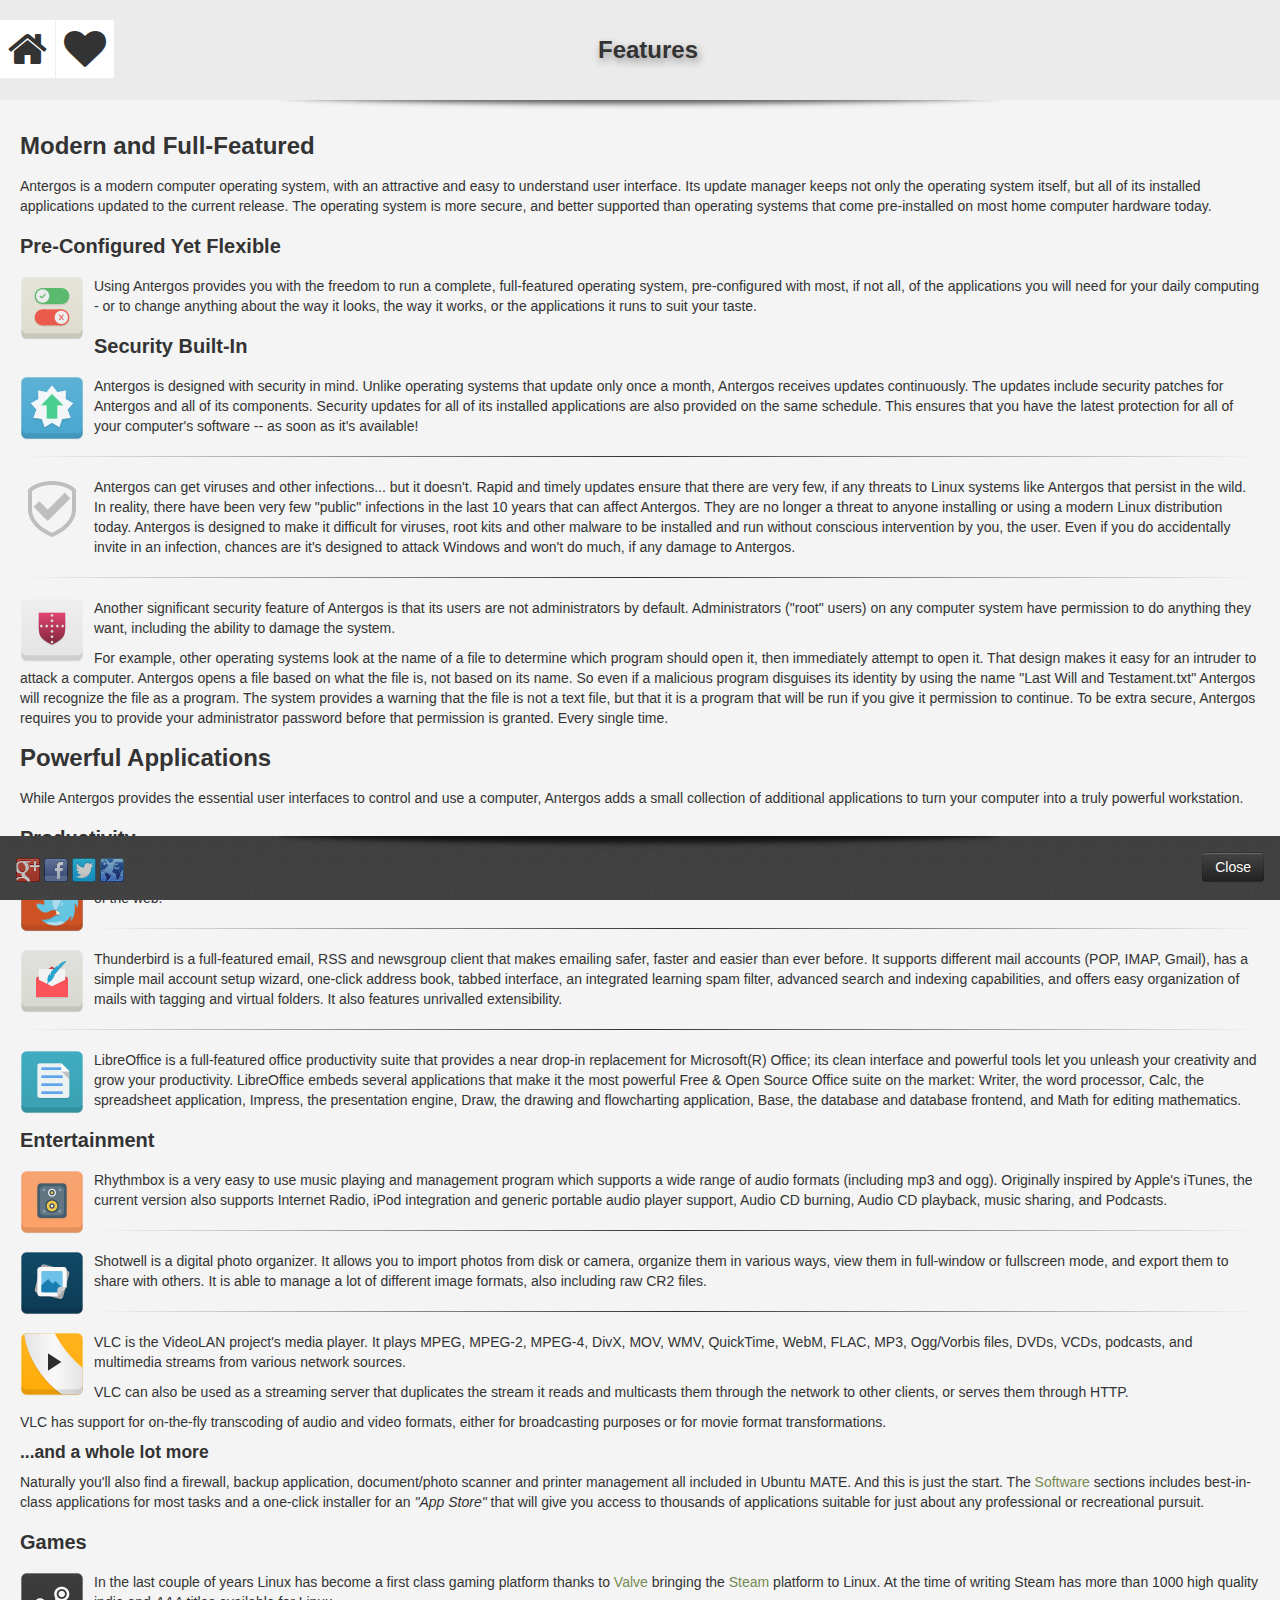
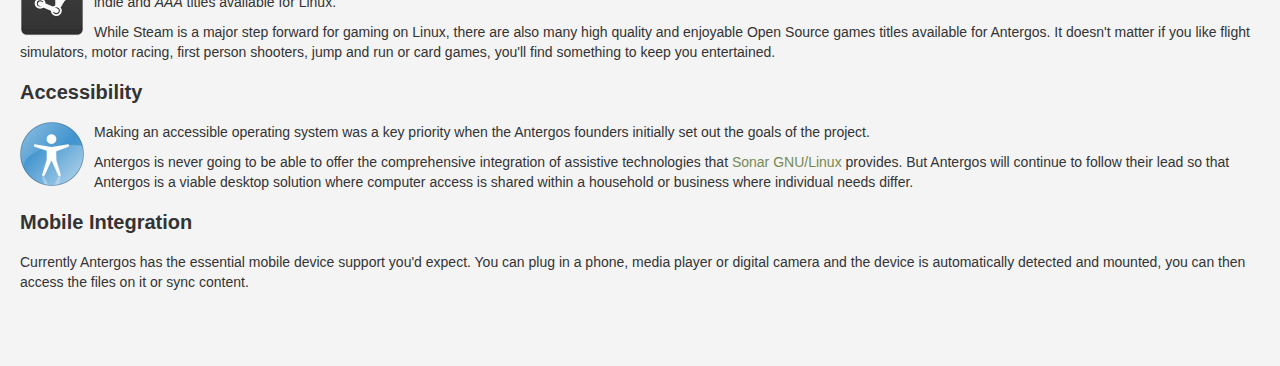
<file: data/features.html>
<!DOCTYPE html>
<html lang="en">
  <head>
    <meta name="viewport" content="width=device-width, initial-scale=1.0">
    <link href="css/bootstrap-2.3.2.css" rel="stylesheet" media="screen">
    <link href="css/font-awesome.css" rel="stylesheet" media="screen">
    <link href="css/welcome.css" rel="stylesheet" media="screen">
  </head>
  <body class="backdrop-simple">
    <div id="wrapper">
      <div id="header" class="container-fluid">
        <div class="row-fluid">
          <div class="span12">
            <h1>Features</h1>
          </div>
        </div>
        <div id="navigation">
          <ul>
            <li><a href="./index.html"><span class="fa fa-3x fa-home"></span></a></li>
            <li><a href="./donate.html"><span class="fa fa-3x fa-heart"></span></a></li>
          </ul>
        </div>
      </div>
      <div id="content" class="container-fluid">
        <div class="row-fluid divider">
          <div class="span12">
            <!--Body content-->
            <h2>Modern and Full-Featured</h2>
            <p>Antergos is a modern computer operating system, with an
              attractive and easy to understand user interface. Its update
              manager keeps not only the operating system itself, but all of its
              installed applications updated to the current release. The
              operating system is more secure, and better supported than
              operating systems that come pre-installed on most home computer
              hardware today.</p>
            <h3>Pre-Configured Yet Flexible</h3>
            <img class="left" src="img/apps/preferences-system.png">
            <p>Using Antergos provides you with the freedom to run a
              complete, full-featured operating system, pre-configured with
              most, if not all, of the applications you will need for your daily
              computing - or to change anything about the way it looks, the way
              it works, or the applications it runs to suit your taste.</p>
            <h3>Security Built-In</h3>
            <img class="left" src="img/apps/system-software-update.png">
            <p>Antergos is designed with security in mind. Unlike operating
              systems that update only once a month, Antergos receives
              updates continuously. The updates include security patches for
              Antergos and all of its components. Security updates for all of
              its installed applications are also provided on the same schedule.
              This ensures that you have the latest protection for all of your
              computer's software -- as soon as it's available!</p>
            <hr class="soften"> <img class="left" src="img/apps/security-high.png">
            <p>Antergos can get viruses and other infections... but it
              doesn't. Rapid and timely updates ensure that there are very few,
              if any threats to Linux systems like Antergos that persist in
              the wild. In reality, there have been very few "public" infections
              in the last 10 years that can affect Antergos. They are no
              longer a threat to anyone installing or using a modern Linux
              distribution today. Antergos is designed to make it difficult
              for viruses, root kits and other malware to be installed and run
              without conscious intervention by you, the user. Even if you do
              accidentally invite in an infection, chances are it's designed to
              attack Windows and won't do much, if any damage to Antergos.</p>
            <hr class="soften"> <img class="left" src="img/apps/security-medium.png">
            <p>Another significant security feature of Antergos is that its
              users are not administrators by default. Administrators ("root"
              users) on any computer system have permission to do anything they
              want, including the ability to damage the system.</p>
            <p>For example, other operating systems look at the name of a file
              to determine which program should open it, then immediately
              attempt to open it. That design makes it easy for an intruder to
              attack a computer. Antergos opens a file based on what the file
              is, not based on its name. So even if a malicious program
              disguises its identity by using the name "Last Will and
              Testament.txt" Antergos will recognize the file as a program.
              The system provides a warning that the file is not a text file,
              but that it is a program that will be run if you give it
              permission to continue. To be extra secure, Antergos requires
              you to provide your administrator password before that permission
              is granted. Every single time.</p>
            <h2>Powerful Applications</h2>
            <p>While Antergos provides the essential user interfaces to
              control and use a computer, Antergos adds a small collection of
              additional applications to turn your computer into a truly
              powerful workstation.</p>
            <h3>Productivity</h3>
            <img class="left" src="img/apps/firefox.png">
            <p>Firefox delivers safe, easy web browsing. A familiar user
              interface, enhanced security features including protection from
              online identity theft, and integrated search let you get the most
              out of the web.</p>
            <hr class="soften"> <img class="left" src="img/apps/thunderbird.png">
            <p>Thunderbird is a full-featured email, RSS and newsgroup client
              that makes emailing safer, faster and easier than ever before. It
              supports different mail accounts (POP, IMAP, Gmail), has a simple
              mail account setup wizard, one-click address book, tabbed
              interface, an integrated learning spam filter, advanced search and
              indexing capabilities, and offers easy organization of mails with
              tagging and virtual folders. It also features unrivalled
              extensibility.</p>
            <hr class="soften"> <img class="left" src="img/apps/libreoffice-writer.png">
            <p>LibreOffice is a full-featured office productivity suite that
              provides a near drop-in replacement for Microsoft(R) Office; its
              clean interface and powerful tools let you unleash your creativity
              and grow your productivity. LibreOffice embeds several
              applications that make it the most powerful Free &amp; Open Source
              Office suite on the market: Writer, the word processor, Calc, the
              spreadsheet application, Impress, the presentation engine, Draw,
              the drawing and flowcharting application, Base, the database and
              database frontend, and Math for editing mathematics.</p>
            <h3>Entertainment</h3>
            <img class="left" src="img/apps/rhythmbox.png">
            <p>Rhythmbox is a very easy to use music playing and management
              program which supports a wide range of audio formats (including
              mp3 and ogg). Originally inspired by Apple's iTunes, the current
              version also supports Internet Radio, iPod integration and generic
              portable audio player support, Audio CD burning, Audio CD
              playback, music sharing, and Podcasts.</p>
            <hr class="soften"> <img class="left" src="img/apps/shotwell.png">
            <p>Shotwell is a digital photo organizer. It allows you to import
              photos from disk or camera, organize them in various ways, view
              them in full-window or fullscreen mode, and export them to share
              with others. It is able to manage a lot of different image
              formats, also including raw CR2 files.</p>
            <hr class="soften"> <img class="left" src="img/apps/vlc.png">
            <p>VLC is the VideoLAN project's media player. It plays MPEG,
              MPEG-2, MPEG-4, DivX, MOV, WMV, QuickTime, WebM, FLAC, MP3,
              Ogg/Vorbis files, DVDs, VCDs, podcasts, and multimedia streams
              from various network sources.</p>
            <p>VLC can also be used as a streaming server that duplicates the
              stream it reads and multicasts them through the network to other
              clients, or serves them through HTTP.</p>
            <p>VLC has support for on-the-fly transcoding of audio and video
              formats, either for broadcasting purposes or for movie format
              transformations.</p>
            <h4>...and a whole lot more</h4>
            <p>Naturally you'll also find a firewall, backup
            application, document/photo scanner and printer management
            all included in Ubuntu MATE. And this is just the start.
            The <a href="software.html">Software</a> sections includes
            best-in-class applications for most tasks and a one-click
            installer for an <i>"App Store"</i> that will give you
            access to thousands of applications suitable for just about
            any professional or recreational pursuit.</p>

            <h3>Games</h3>
            <img class="left" src="img/apps/steam.png">
            <p>In the last couple of years Linux has become a first
            class gaming platform thanks to <a
            href="cmd://link?http://www.valvesoftware.com/">Valve</a>
            bringing the <a
            href="cmd://link?http://store.steampowered.com/">Steam</a>
            platform to Linux. At the time of writing Steam has more
            than 1000 high quality indie and <i>AAA</i> titles
            available for Linux.</p>

            <p>While Steam is a major step forward for gaming on Linux,
            there are also many high quality and enjoyable Open Source
            games titles available for Antergos. It doesn't matter
            if you like flight simulators, motor racing, first person
            shooters, jump and run or card games, you'll find something
            to keep you entertained.</p>

            <h3>Accessibility</h3>
            <img class="left" src="img/logos/a11y.png" alt="Accessibility" height="64" width="64">
            <p>Making an accessible operating system was a key priority
            when the Antergos founders initially set out the goals
            of the project.</p>

            <p>Antergos is never going to be able to offer the
            comprehensive integration of assistive technologies that <a
            href="cmd://link?http://sonargnulinux.com/">Sonar
            GNU/Linux</a> provides. But Antergos will continue to
            follow their lead so that Antergos is a viable desktop
            solution where computer access is shared within a household
            or business where individual needs differ.</p>

            <h3>Mobile Integration</h3>
            <p>Currently Antergos has the essential mobile device
            support you'd expect. You can plug in a phone, media player
            or digital camera and the device is automatically detected
            and mounted, you can then access the files on it or sync
            content.</p>
          </div>
        </div>
      </div>
      <div id="footer" class="bottom">
        <div class="footer-content">
          <div id="social" class="pull-left">
            <a href="cmd://link?https://plus.google.com/communities/116626481503903480477"><img src="img/icons/google+-24x24.png"></a>
            <a href="cmd://link?https://www.facebook.com/antergos/"><img src="img/icons/facebook-24x24.png"></a>
            <a href="cmd://link?https://twitter.com/antergos"><img src="img/icons/twitter-24x24.png"></a>
            <a href="cmd://link?https://antergos.com"><img src="img/icons/website-24x24.png"></a>
          </div>
          <div class="form">
            <a href="cmd://quit" class="btn btn-inverse">Close</a>
          </div>
        </div>
      </div>
      <a href="#" class="scrollup btn"><span class="fa fa-2x fa-arrow-circle-up"></span></a>
    </div>
    <script src="js/jquery-2.1.4.js"></script>
    <script src="js/bootstrap-2.3.2.js"></script>
  <script src="js/janimate.js"></script>
    <script src="js/welcome.js"></script>
  </body>
</html>
</file>
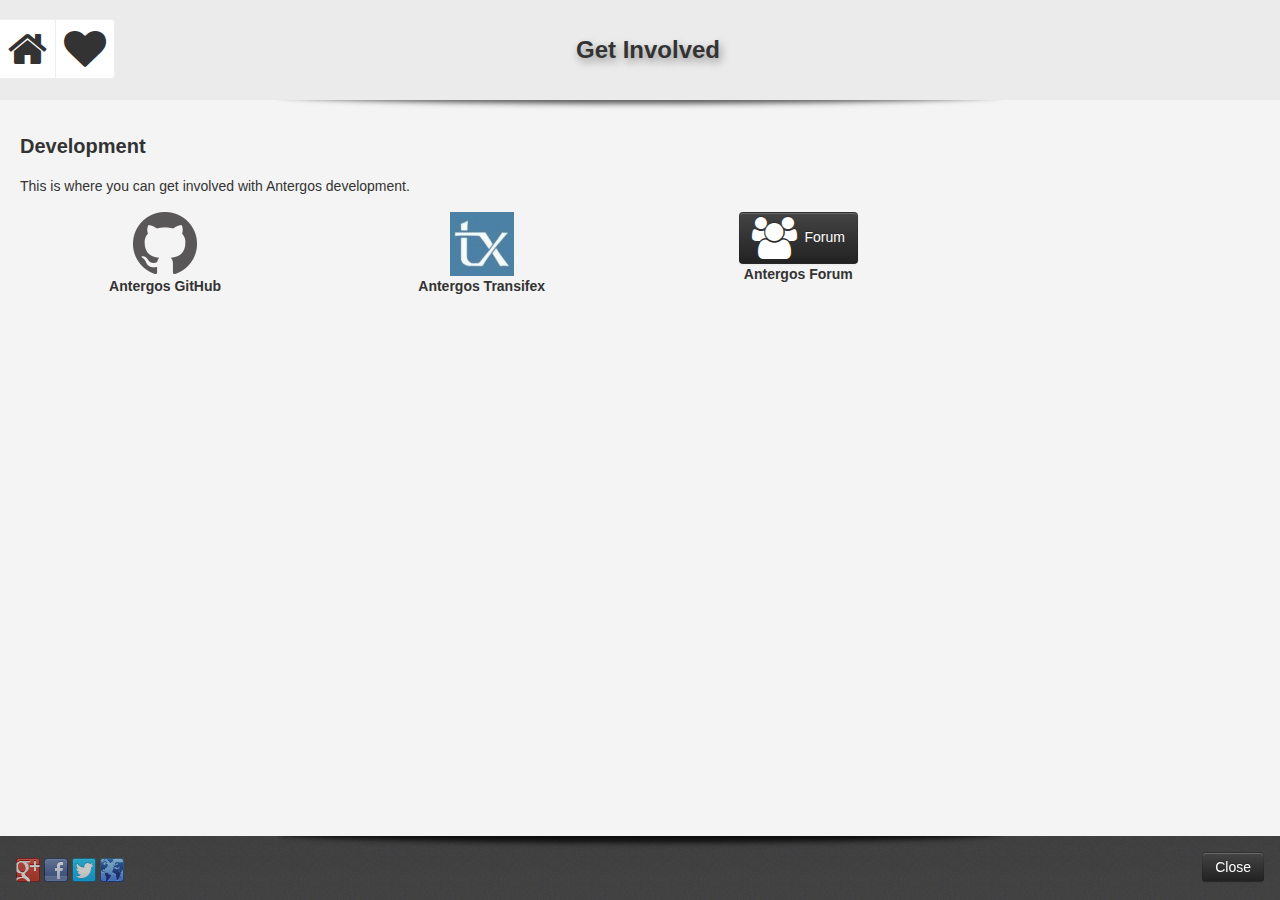
<file: data/getinvolved.html>
<!DOCTYPE html>
<html lang="en">
<head>
  <meta name="viewport" content="width=device-width, initial-scale=1.0">
  <link href="css/bootstrap-2.3.2.css" rel="stylesheet" media="screen">
  <link href="css/font-awesome.css" rel="stylesheet" media="screen">
  <link href="css/welcome.css" rel="stylesheet" media="screen">
</head>
<body class="backdrop-simple">
  <div id="wrapper">
    <div id="header" class="container-fluid">
      <div class="row-fluid">
        <div class="span12">
          <h1>Get Involved</h1>
        </div>
      </div>
      <div id="navigation">
        <ul>
          <li><a href="./index.html"><span class="fa fa-3x fa-home"></span></a></li>
          <li><a href="./donate.html"><span class="fa fa-3x fa-heart"></span></a></li>
        </ul>
      </div>
    </div>
    <div id="content" class="container-fluid">
      <div class="row-fluid divider">
        <div class="span12">
          <h3>Development</h3>
          <p>This is where you can get involved with Antergos development.</p>
        </div>
      </div>
      <div class="row-fluid">
        <div class="span3">
          <div id="social" class="text-center">
            <a  href="cmd://link?https://github.com/antergos/" title="Antergos GitHub"><img class="centered" src="img/logos/github.png" alt="MATE Desktop GitHub"></a>
            <p><b>Antergos GitHub</b></p>
          </div>
        </div>
        <div class="span3">
          <div id="social" class="text-center">
            <a href="cmd://link?https://www.transifex.com/projects/p/ANTERGOS/" title="Antergos Transifex"><img class="centered" src="img/logos/transifex.jpg" alt="MATE Desktop Transifex"></a>
            <p><b>Antergos Transifex</b></p>
          </div>
        </div>
        <div class="span3">
          <div id="social" class="text-center">
            <!--<a href="cmd://link?https://forum.antergos.com" title="Antergos Transifex"><img class="centered" src="img/logos/transifex.jpg" alt="MATE Desktop Transifex"></a>-->
            <a class="btn btn-lg btn-inverse" href="cmd://link?https://forum.antergos.com"><span class="fa fa-3x fa-group fa-va"></span>&nbsp; Forum</a>
            <p><b>Antergos Forum</b></p>
          </div>
        </div>
      </div>
    </div>
    <div id="footer" class="bottom">
      <div class="footer-content">
        <div id="social" class="pull-left">
          <a href="cmd://link?https://plus.google.com/communities/116626481503903480477"><img src="img/icons/google+-24x24.png"></a>
          <a href="cmd://link?https://www.facebook.com/antergos/"><img src="img/icons/facebook-24x24.png"></a>
          <a href="cmd://link?https://twitter.com/antergos"><img src="img/icons/twitter-24x24.png"></a>
          <a href="cmd://link?https://antergos.com"><img src="img/icons/website-24x24.png"></a>
        </div>
        <div class="form">
          <a href="cmd://quit" class="btn btn-inverse">Close</a>
        </div>
      </div>
    </div>
    <a href="#" class="scrollup btn btn-inverse"><span class="fa fa-arrow-circle-up"></span>&nbsp; Back to Top</a>
  </div>
  <script src="js/jquery-2.1.4.js"></script>
  <script src="js/bootstrap-2.3.2.js"></script>
  <script src="js/janimate.js"></script>
  <script src="js/welcome.js"></script>
</body>
</html>
</file>
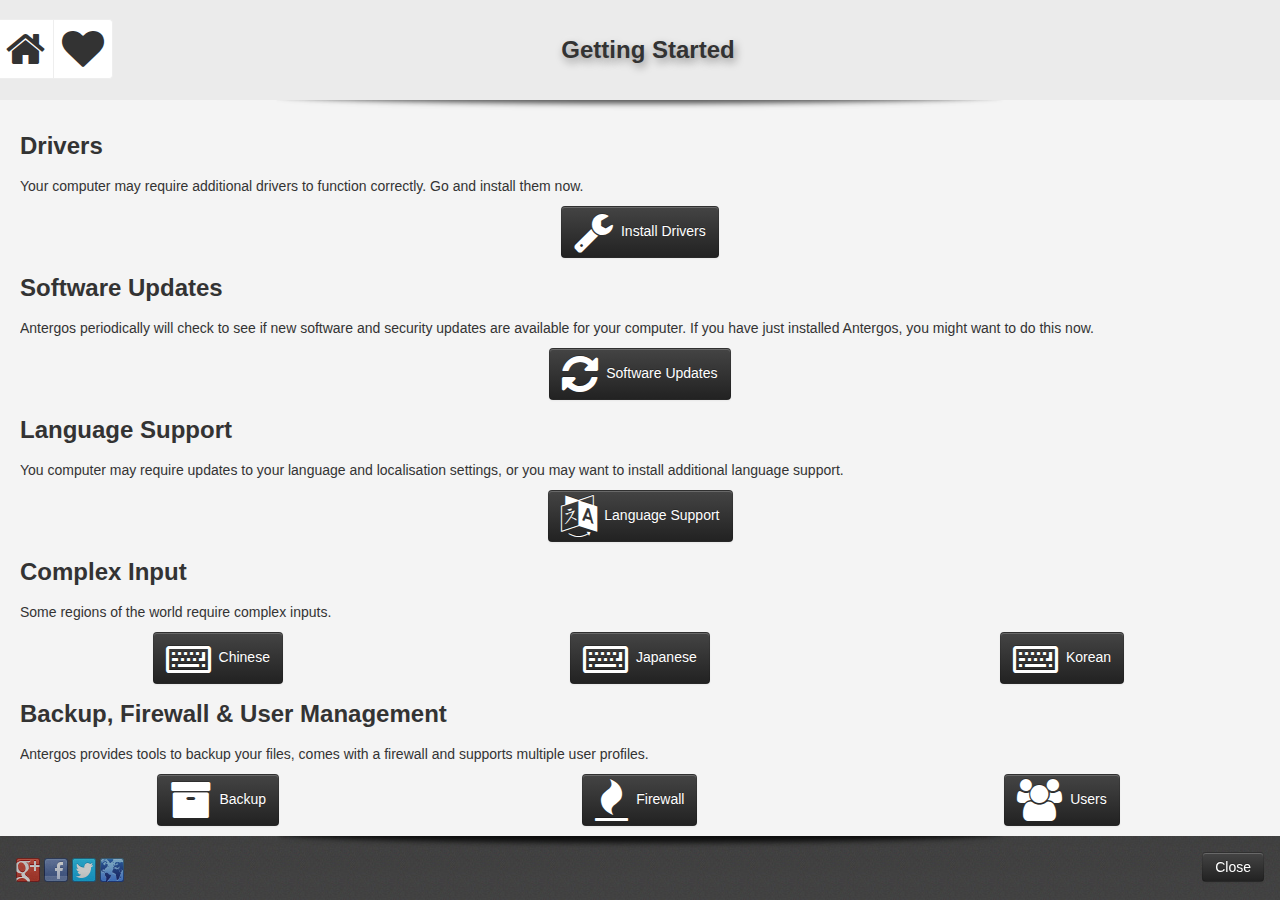
<file: data/gettingstarted.html>
<!DOCTYPE html>
<html lang="en">
<head>
  <meta name="viewport" content="width=device-width, initial-scale=1.0">
  <link href="css/bootstrap-2.3.2.css" rel="stylesheet" media="screen">
  <link href="css/font-awesome.css" rel="stylesheet" media="screen">
  <link href="css/welcome.css" rel="stylesheet" media="screen">
</head>
<body class="backdrop-simple">
  <div id="wrapper">
    <div id="header" class="container-fluid">
      <div class="row-fluid">
        <div class="span12">
          <h1>Getting Started</h1>
        </div>
      </div>
      <div id="navigation">
        <ul>
          <li><a href="./index.html"><span class="fa fa-3x fa-home"></span></a></li>
          <li><a href="./donate.html"><span class="fa fa-3x fa-heart"></span></a></li>
        </ul>
      </div>
    </div>
    <div id="content" class="container-fluid">
      <div class="row-fluid divider live-session">
        <div class="span12">
          <h2>Drivers</h2>
          <p>Your computer may require additional drivers to function
          correctly. Go and install them now.</p>
          <div align="center"><a class="btn btn-lg btn-inverse" href="cmd://drivers"><span class="fa fa-3x fa-wrench fa-va"></span>&nbsp; Install Drivers</a></div>

          <h2>Software Updates</h2>
          <p>Antergos periodically will check to see if new software
          and security updates are available for your computer. If you
          have just installed Antergos, you might want to do this now.
          </p>
          <div align="center"><a class="btn btn-lg btn-inverse" href="cmd://update"><span class="fa fa-3x fa-refresh fa-va"></span>&nbsp; Software Updates</a></div>

          <h2>Language Support</h2>
          <p>You computer may require updates to your language and
          localisation settings, or you may want to install additional
          language support.</p>
          <div align="center"><a class="btn btn-lg btn-inverse" href="cmd://language"><span class="fa fa-3x fa-language fa-va"></span>&nbsp; Language Support</a></div>

          <h2>Complex Input</h2>
          <p>Some regions of the world require complex inputs. </p>
        </div>
      </div>
      <div class="row-fluid live-session">
        <div class="span4" align="center">
          <a class="btn btn-lg btn-inverse" href="cmd://apt-install?fcitx,fcitx-frontend-gtk2,fcitx-frontend-gtk3,fcitx-frontend-qt4,fcitx-sunpinyin"><span class="fa fa-3x fa-keyboard-o fa-va"></span>&nbsp; Chinese</a>
        </div>
        <div class="span4" align="center">
          <a class="btn btn-lg btn-inverse" href="cmd://apt-install?fcitx,fcitx-frontend-gtk2,fcitx-frontend-gtk3,fcitx-frontend-qt4,fcitx-mozc"><span class="fa fa-3x fa-keyboard-o fa-va"></span>&nbsp; Japanese</a>
        </div>
        <div class="span4" align="center">
          <a class="btn btn-lg btn-inverse" href="cmd://apt-install?fcitx,fcitx-frontend-gtk2,fcitx-frontend-gtk3,fcitx-frontend-qt4,fcitx-hangul"><span class="fa fa-3x fa-keyboard-o fa-va"></span>&nbsp; Korean</a>
        </div>
      </div>
      <div class="row-fluid live-session">
        <div class="span12">
          <h2>Backup, Firewall &amp; User Management</h2>
          <p>Antergos provides tools to backup your files, comes with
          a firewall and supports multiple user profiles.</p>
        </div>
      </div>
      <div class="row-fluid live-session">
        <div class="span4" align="center">
          <a class="btn btn-lg btn-inverse" href="cmd://backup"><span class="fa fa-3x fa-archive fa-va"></span>&nbsp; Backup</a>
        </div>
        <div class="span4" align="center">
          <a class="btn btn-lg btn-inverse" href="cmd://firewall"><span class="fa fa-3x fa-fire fa-va"></span>&nbsp; Firewall</a>
        </div>
        <div class="span4" align="center">
          <a class="btn btn-lg btn-inverse" href="cmd://users"><span class="fa fa-3x fa-users fa-va"></span>&nbsp; Users</a>
        </div>
      </div>
    </div>
    <div id="footer" class="bottom">
      <div class="footer-content">
        <div id="social" class="pull-left">
          <a href="cmd://link?https://plus.google.com/communities/116626481503903480477"><img src="img/icons/google+-24x24.png"></a>
          <a href="cmd://link?https://www.facebook.com/antergos/"><img src="img/icons/facebook-24x24.png"></a>
          <a href="cmd://link?https://twitter.com/antergos"><img src="img/icons/twitter-24x24.png"></a>
          <a href="cmd://link?https://antergos.com"><img src="img/icons/website-24x24.png"></a>
        </div>
        <div class="form">
          <a href="cmd://quit" class="btn btn-inverse">Close</a>
        </div>
      </div>
    </div>
    <a href="#" class="scrollup btn"><span class="fa fa-2x fa-arrow-circle-up"></span></a>
  </div>
  <script src="js/jquery-2.1.4.js"></script>
  <script src="js/bootstrap-2.3.2.js"></script>
  <script src="js/janimate.js"></script>
  <script src="js/welcome.js"></script>
</body>
</html>
</file>
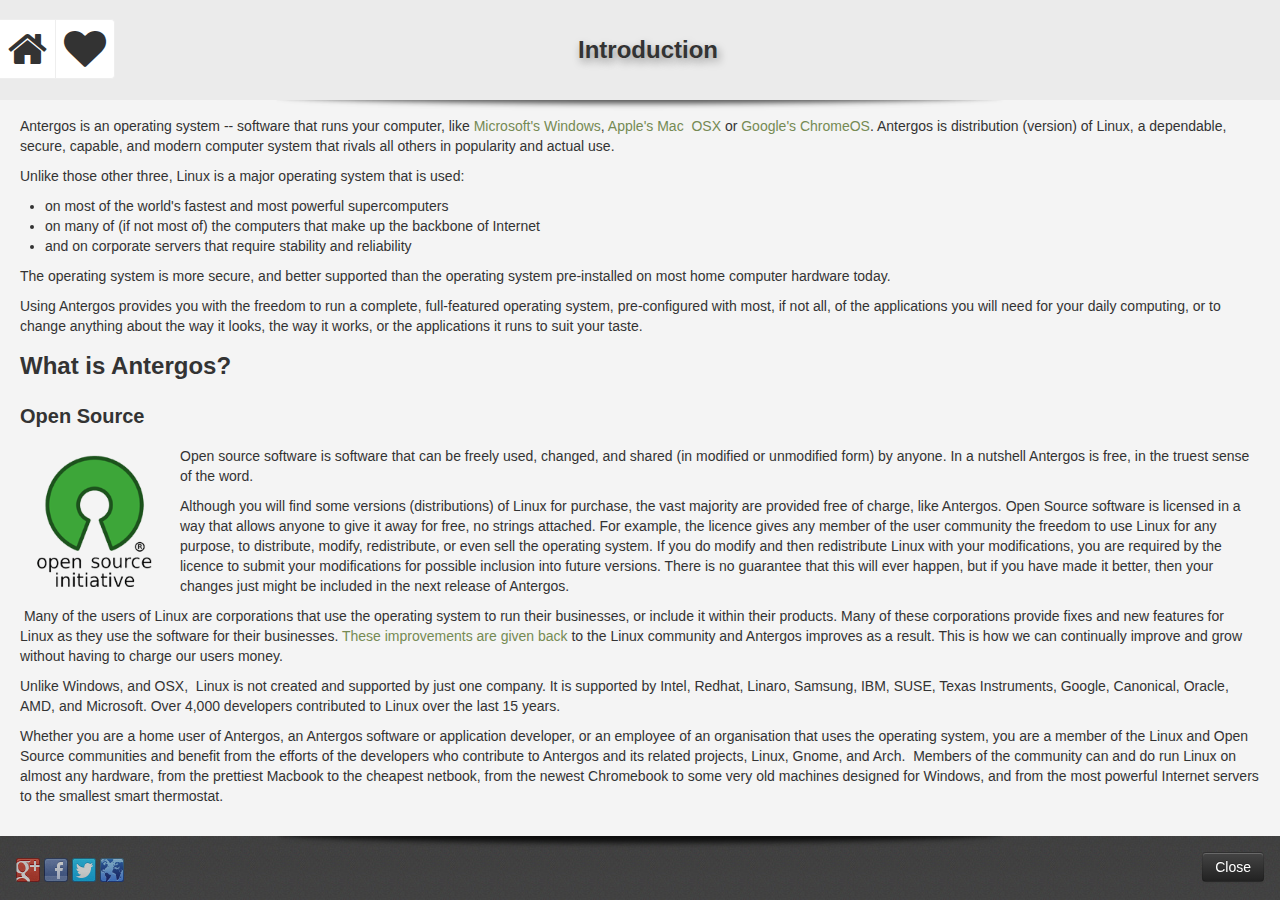
<file: data/introduction.html>
<!DOCTYPE html>
<html lang="en">
  <head>
    <meta name="viewport" content="width=device-width, initial-scale=1.0">
    <link href="css/bootstrap-2.3.2.css" rel="stylesheet" media="screen">
    <link href="css/font-awesome.css" rel="stylesheet" media="screen">
    <link href="css/welcome.css" rel="stylesheet" media="screen">
  </head>
  <body class="backdrop-simple">
    <div id="wrapper">
      <div id="header" class="container-fluid">
        <div class="row-fluid">
          <div class="span12">
            <h1>Introduction</h1>
          </div>
        </div>
        <div id="navigation">
          <ul>
            <li><a href="./index.html"><span class="fa fa-3x fa-home"></span></a></li>
            <li><a href="./donate.html"><span class="fa fa-3x fa-heart"></span></a></li>
          </ul>
        </div>
      </div>
      <div id="content" class="container-fluid">
        <div class="row-fluid divider">
          <div class="span12">
            <p>Antergos is an operating system -- software that runs
            your computer, like <a
            href="cmd://link?http://www.microsoft.com">Microsoft's
            Windows</a>, <a
            href="cmd://link?http://www.apple.com">Apple's Mac&nbsp;
            OSX</a> or <a
            href="cmd://link?http://www.google.com/chrome">Google's
            ChromeOS</a>. Antergos is distribution (version) of
            Linux, a dependable, secure, capable, and modern computer
            system that rivals all others in popularity and actual use.</p>
            <p>Unlike those other three, Linux is a major operating
            system that is used:</p>
            <ul>
              <li>on most of the world's fastest and most powerful
                supercomputers</li>
              <li>on many of (if not most of) the computers that make up the
                backbone of Internet</li>
              <li>and on corporate servers that require stability and
                reliability</li>
            </ul>
            <p>The operating system is more secure, and better
            supported than the operating system pre-installed on most
            home computer hardware today.</p>

            <p>Using Antergos provides you with the freedom to run a
            complete, full-featured operating system, pre-configured
            with most, if not all, of the applications you will need
            for your daily computing, or to change anything about the
            way it looks, the way it works, or the applications it runs
            to suit your taste.</p>

            <h2>What is Antergos?</h2>
            <h3>Open Source</h3>
            <img class="left" src="img/logos/osi.png" alt="Open Source Initiative" height="150" width="150">
            <p>Open source software is software
            that can be freely used, changed, and shared (in modified
            or unmodified form) by anyone. In a nutshell Antergos is
            free, in the truest sense of the word.</p>

            <p>Although you will find some versions (distributions) of
            Linux for purchase, the vast majority are provided free of
            charge, like Antergos. Open Source software is licensed
            in a way that allows anyone to give it away for free, no
            strings attached. For example, the licence gives any member
            of the user community the freedom to use Linux for any
            purpose, to distribute, modify, redistribute, or even sell
            the operating system. If you do modify and then
            redistribute Linux with your modifications, you are
            required by the licence to submit your modifications for
            possible inclusion into future versions. There is no
            guarantee that this will ever happen, but if you have made
            it better, then your changes just might be included in the
            next release of Antergos.</p>

            <p>&nbsp;Many of the users of Linux are corporations that
            use the operating system to run their businesses, or
            include it within their products. Many of these
            corporations provide fixes and new features for Linux as
            they use the software for their businesses. <a
            href="cmd://link?http://www.linuxfoundation.org/news-media/infographics/who-writes-linux-2015">These
            improvements are given back</a> to the Linux community and
            Antergos improves as a result. This is how we can
            continually improve and grow without having to charge our
            users money.</p>

            <p>Unlike Windows, and OSX,&nbsp; Linux is not created and
            supported by just one company. It is supported by Intel,
            Redhat, Linaro, Samsung, IBM, SUSE, Texas Instruments,
            Google, Canonical, Oracle, AMD, and Microsoft. Over 4,000
            developers contributed to Linux over the last 15 years.</p>

            <p>Whether you are a home user of Antergos, an Antergos
            software or application developer, or an employee of
            an organisation that uses the operating system, you are a
            member of the Linux and Open Source communities and benefit
            from the efforts of the developers who contribute to Antergos
            and its related projects, Linux, Gnome, and
            Arch.&nbsp; Members of the community can and do run Linux
            on almost any hardware, from the prettiest Macbook to the
            cheapest netbook, from the newest Chromebook to some very
            old machines designed for Windows, and from the most
            powerful Internet servers to the smallest smart
            thermostat.</p>
          </div>
        </div>
      </div>
      <div id="footer" class="bottom">
        <div class="footer-content">
          <div id="social" class="pull-left">
              <a href="cmd://link?https://plus.google.com/communities/116626481503903480477"><img src="img/icons/google+-24x24.png"></a>
              <a href="cmd://link?https://www.facebook.com/Antergos/"><img src="img/icons/facebook-24x24.png"></a>
              <a href="cmd://link?https://twitter.com/antergos"><img src="img/icons/twitter-24x24.png"></a>
              <a href="cmd://link?https://antergos.com"><img src="img/icons/website-24x24.png"></a>
          </div>
          <div class="form"> <a href="cmd://quit" class="btn btn-inverse">Close</a>
          </div>
        </div>
      </div>
      <a href="#" class="scrollup btn"><span class="fa fa-2x fa-arrow-circle-up"></span></a>
    </div>
    <script src="js/jquery-2.1.4.js"></script>
    <script src="js/bootstrap-2.3.2.js"></script>
  <script src="js/janimate.js"></script>
    <script src="js/welcome.js"></script>
  </body>
</html>
</file>
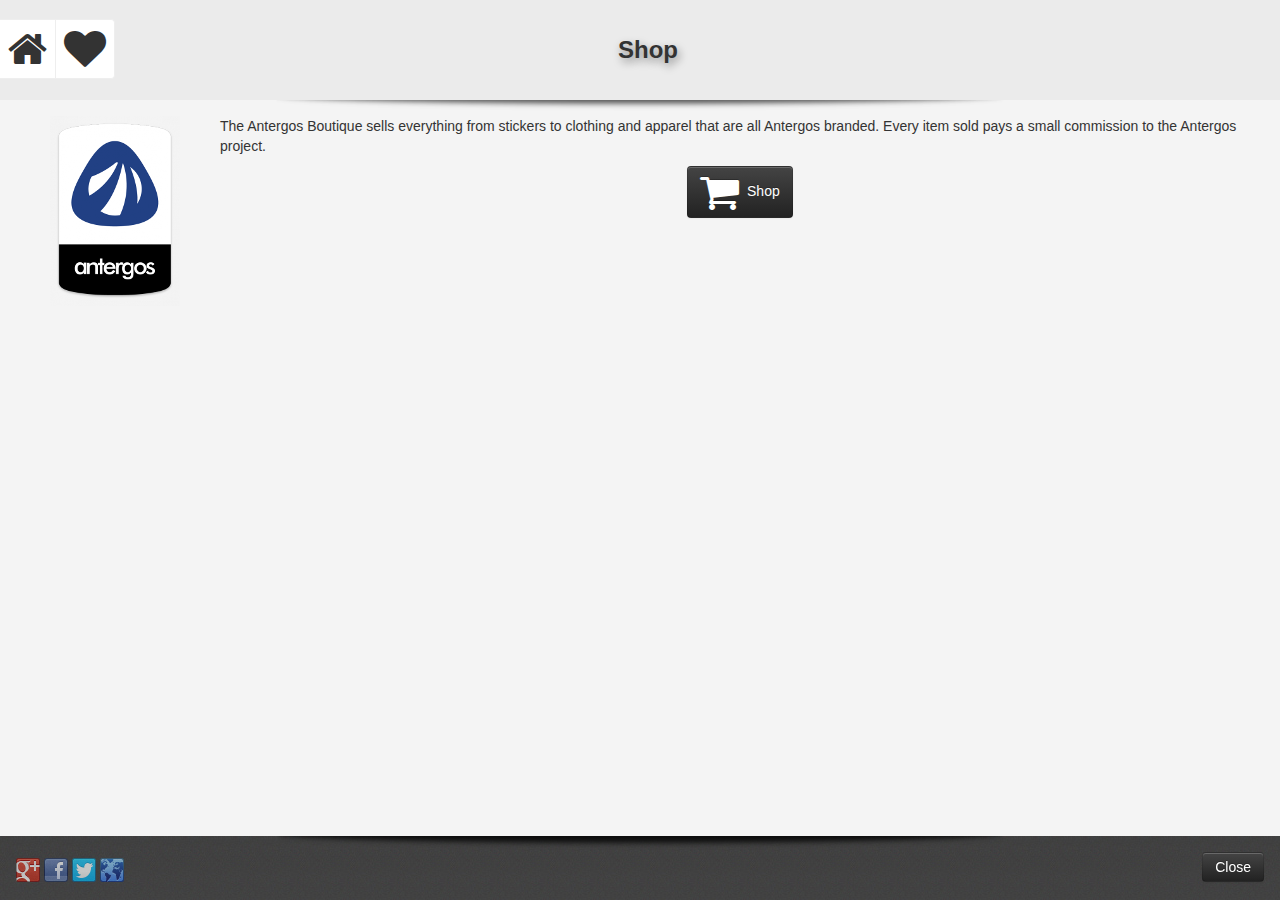
<file: data/shop.html>
<!DOCTYPE html>
<html lang="en">
<head>
  <meta name="viewport" content="width=device-width, initial-scale=1.0">
  <link href="css/bootstrap-2.3.2.css" rel="stylesheet" media="screen">
  <link href="css/font-awesome.css" rel="stylesheet" media="screen">
  <link href="css/welcome.css" rel="stylesheet" media="screen">
</head>
<body class="backdrop-simple">
  <div id="wrapper">
    <div id="header" class="container-fluid">
      <div class="row-fluid">
        <div class="span12">
          <h1>Shop</h1>
        </div>
      </div>
      <div id="navigation">
        <ul>
          <li><a href="./index.html"><span class="fa fa-3x fa-home"></span></a></li>
          <li><a href="./donate.html"><span class="fa fa-3x fa-heart"></span></a></li>
        </ul>
      </div>
    </div>
    <div id="content" class="container-fluid">
      <div class="row-fluid divider">
        <div class="span12">
          <!--Body content-->
          <img class="left" src="img/shop/antergos-sticker.png" />
          <p>The Antergos Boutique sells everything from stickers to clothing and
          apparel that are all Antergos branded. Every item sold pays
          a small commission to the Antergos project.</p>
          <div align="center">
            <a class="btn btn-lg btn-inverse" href="cmd://link?http://ubuntu-mate.boutique"><span class="fa fa-3x fa-shopping-cart fa-va"></span>&nbsp; Shop</a>
          </div>
        </div>
      </div>
    </div>
    <div id="footer" class="bottom">
      <div class="footer-content">
        <div id="social" class="pull-left">
          <a href="cmd://link?https://plus.google.com/communities/108331279007926658904"><img src="img/icons/google+-24x24.png"></a>
          <a href="cmd://link?https://www.facebook.com/UbuntuMATEedition/"><img src="img/icons/facebook-24x24.png"></a>
          <a href="cmd://link?https://twitter.com/ubuntu_mate"><img src="img/icons/twitter-24x24.png"></a>
          <a href="cmd://link?https://ubuntu-mate.org"><img src="img/icons/website-24x24.png"></a>
        </div>
        <div class="form">
          <a href="cmd://quit" class="btn btn-inverse">Close</a>
        </div>
      </div>
    </div>
    <a href="#" class="scrollup btn"><span class="fa fa-2x fa-arrow-circle-up"></span></a>
  </div>
  <script src="js/jquery-2.1.4.js"></script>
  <script src="js/bootstrap-2.3.2.js"></script>
  <script src="js/janimate.js"></script>
  <script src="js/welcome.js"></script>
</body>
</html>
</file>
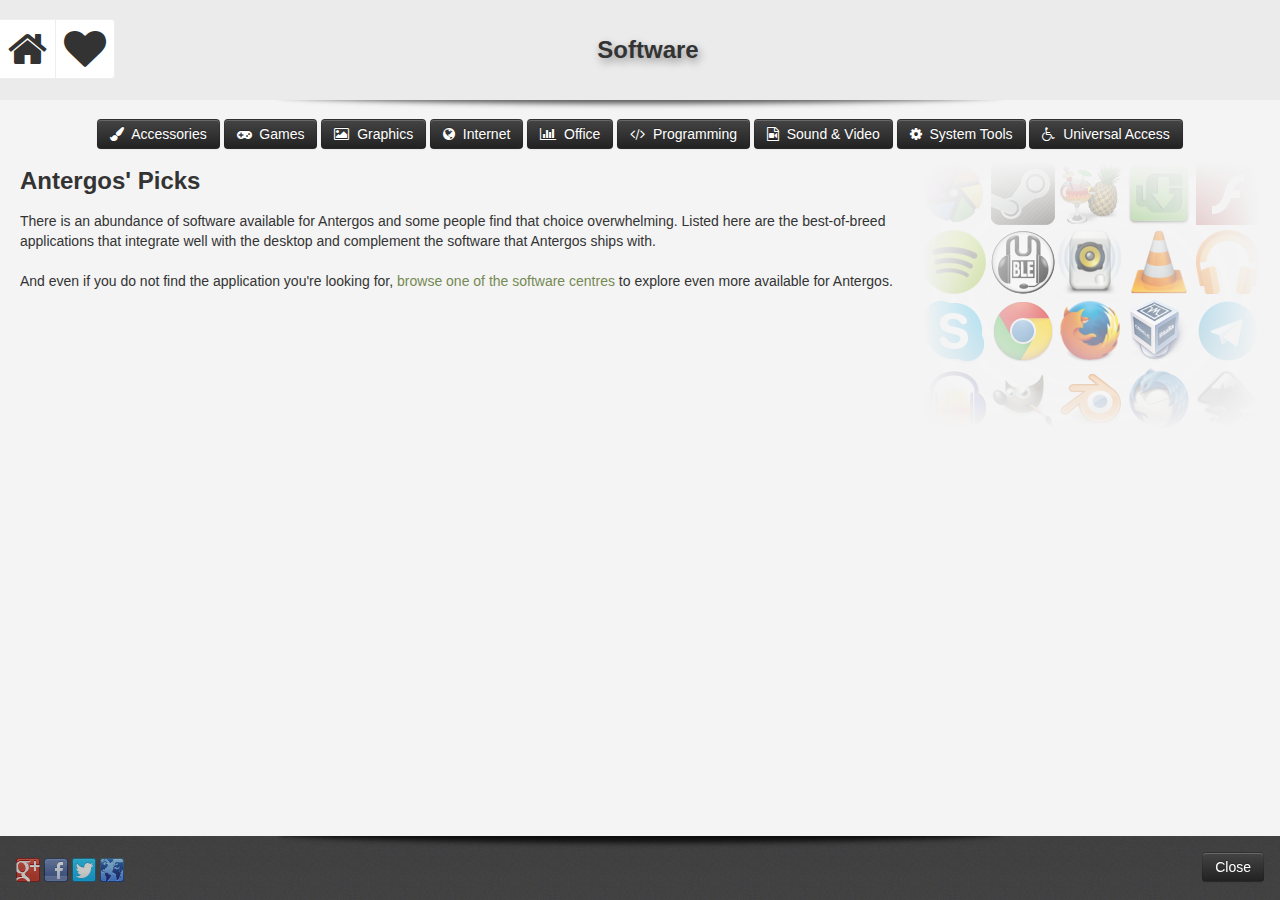
<file: data/software.html>
<!DOCTYPE html>
<html lang="en">

<head>
    <meta name="viewport" content="width=device-width, initial-scale=1.0">
    <link href="css/bootstrap-2.3.2.css" rel="stylesheet" media="screen">
    <link href="css/font-awesome.css" rel="stylesheet" media="screen">
    <link href="css/welcome.css" rel="stylesheet" media="screen">
    <link href="css/animate.css" rel="stylesheet">
</head>

<body class="backdrop-simple">
    <div id="wrapper">
        <div id="header" class="container-fluid">
            <div class="row-fluid">
                <div class="span12">
                    <h1>Software</h1>
                </div>
            </div>
            <div id="navigation">
                <ul>
                    <li><a href="./index.html"><span class="fa fa-3x fa-home"></span></a></li>
                    <li><a href="./donate.html"><span class="fa fa-3x fa-heart"></span></a></li>
                </ul>
            </div>
        </div>
        <div id="content" class="container-fluid">
            <div class="row-fluid divider">
                <div align="center" style="line-height: 35px">
                    <a id="Accessories1" class="btn btn-inverse"> <span class="fa fa-paint-brush"> </span>&nbsp; Accessories</a>
                    <a id="Games1" class="btn btn-inverse"> <span class="fa fa-gamepad">     </span>&nbsp; Games</a>
                    <a id="Graphics1" class="btn btn-inverse"> <span class="fa fa-picture-o">   </span>&nbsp; Graphics</a>
                    <a id="Internet1" class="btn btn-inverse"> <span class="fa fa-globe">       </span>&nbsp; Internet</a>
                    <a id="Office1" class="btn btn-inverse"> <span class="fa fa-bar-chart">   </span>&nbsp; Office</a>
                    <a id="Programming1" class="btn btn-inverse"> <span class="fa fa-code">        </span>&nbsp; Programming</a>
                    <a id="Media1" class="btn btn-inverse"> <span class="fa fa-file-video-o"></span>&nbsp; Sound & Video</a>
                    <a id="SysTools1" class="btn btn-inverse"> <span class="fa fa-cog">         </span>&nbsp; System Tools</a>
                    <a id="UnivAccess1" class="btn btn-inverse"> <span class="fa fa-wheelchair">  </span>&nbsp; Universal Access</a>
                    <!--<a id="MoreApps1"    class="btn btn-success"> <span class="fa fa-hdd-o">       </span>&nbsp; More Apps</a>-->
                </div>
                <div id="Intro">
                    <img src="img/apps/overview.png" align="right">
                    <h2>Antergos' Picks</h2> There is an abundance of software available for Antergos and some people find that choice overwhelming. Listed here are the best-of-breed applications that integrate well with the desktop and complement the software that Antergos
                    ships with.
                    <br><br> And even if you do not find the application you're looking for,
                    <a id="MoreAppsL">browse one of the software centres</a> to explore even more available for Antergos.
                </div>
                <div id="Accessories2" class="hideSection">
                    <h2>Accessories</h2>

                    <a href="cmd://link?http://git.gnome.org/cgit/gnome-disk-utility/"><img class="left" src="img/apps/gnome-disks.png" /></a>
                    <p><b>Disks</b> can manage and configure disk drives and media. Format and partition drives. Mount and unmount partitions. Query S.M.A.R.T. attributes.</p>
                    <p class="text-right">
                        <a class="btn btn-xs" href="cmd://link?http://git.gnome.org/cgit/gnome-disk-utility/"><span class="fa fa-info"></span></a>
                        <a class="gnome-disk-utility-install btn btn-xs" href="cmd://apt-install?gnome-disk-utility"><span class="fa fa-download"></span>&nbsp; Install</a>
                        <a class="gnome-disk-utility-reinstall btn btn-xs" href="cmd://apt-install?gnome-disk-utility"><span class="fa fa-refresh"></span>&nbsp; Reinstall</a>
                        <a class="gnome-disk-utility-remove btn btn-xs" href="cmd://apt-remove?gnome-disk-utility"><span class="fa fa-trash"></span>&nbsp; Remove</a>
                    </p>
                    <hr class="soften" />

                    <div class="pc-only">
                        <a href="cmd://link?http://synapse.zeitgeist-project.com/wiki/index.php?title=Main_Page"><img class="left" src="img/apps/synapse.png" /></a>
                        <p><b>Synapse</b> is a semantic launcher enabling you to start applications as well as quickly find and access relevant files and documents by making use of the Zeitgeist engine. Synapse can also be used to initiate web searches and
                            perform system and power actions such as Log Out and Power Off.</p>
                        <ul>
                            <li><b>Alternative to: </b><i>Apple Spotlight</i></li>
                        </ul>
                        <p class="text-right">
                            <a class="btn btn-xs" href="cmd://link?http://synapse.zeitgeist-project.com/wiki/index.php?title=Main_Page"><span class="fa fa-info"></span></a>
                            <a class="synapse-install btn btn-xs" href="cmd://apt-install?synapse"><span class="fa fa-download"></span>&nbsp; Install</a>
                            <a class="synapse-reinstall btn btn-xs" href="cmd://apt-install?synapse"><span class="fa fa-refresh"></span>&nbsp; Reinstall</a>
                            <a class="synapse-remove btn btn-xs" href="cmd://apt-remove?synapse"><span class="fa fa-trash"></span>&nbsp; Remove</a>
                        </p>
                        <hr class="soften" />
                    </div>

                    <div class="pc-only">
                        <a href="cmd://link?https://www.veracrypt.fr/en/Home.html"><img class="left" src="img/apps/veracrypt.png" /></a>
                        <p><b>VeraCrypt</b> is software for establishing and maintaining an on-the-fly-encrypted volume. The encrpyted volume can be a virtual encrypted disk within a file, a partition or complete device such as a USB stick or disk drive.
                        </p>
                        <ul>
                            <li><b>Successor to: </b><i>TrueCrypt</i></li>
                        </ul>
                        <p class="text-right">
                            <a class="btn btn-xs" href="cmd://link?https://www.veracrypt.fr/en/Home.html"><span class="fa fa-info"></span></a>
                            <a class="veracrypt-install btn btn-xs" href="cmd://apt-install?veracrypt"><span class="fa fa-download"></span>&nbsp; Install</a>
                            <a class="veracrypt-reinstall btn btn-xs" href="cmd://apt-install?veracrypt"><span class="fa fa-refresh"></span>&nbsp; Reinstall</a>
                            <a class="veracrypt-remove btn btn-xs" href="cmd://apt-remove?veracrypt"><span class="fa fa-trash"></span>&nbsp; Remove</a>
                        </p>
                        <hr class="soften" />
                    </div>

                    <a href="cmd://link?http://zim-wiki.org/"><img class="left" src="img/apps/zim.png" /></a>
                    <p><b>Zim</b> is a graphical text editor used to maintain a collection of wiki pages. Each page can contain links to other pages, simple formatting and inline images. Pages are stored in a folder structure, like in an outliner, and can
                        have attachments. Creating a new page is as easy as linking to a nonexistent page. All data is stored in plain text files with wiki formatting. Various plugins provide additional functionality, like a task list manager, an equation
                        editor, a tray icon, and support for version control. Zim can be used to: Keep an archive of notes, Take notes during meetings or lectures, Organize task lists, Draft blog entries and emails, Do brainstorming. </p>
                    <p class="text-right">
                        <a class="btn btn-xs" href="cmd://link?http://zim-wiki.org/"><span class="fa fa-info"></span></a>
                        <a class="zim-install btn btn-xs" href="cmd://apt-install?zim"><span class="fa fa-download"></span>&nbsp; Install</a>
                        <a class="zim-reinstall btn btn-xs" href="cmd://apt-install?zim"><span class="fa fa-refresh"></span>&nbsp; Reinstall</a>
                        <a class="zim-remove btn btn-xs" href="cmd://apt-remove?zim"><span class="fa fa-trash"></span>&nbsp; Remove</a>
                    </p>
                    <hr class="soften" />

                </div>
                <div id="Games2" class="hideSection">
                    <h2>Games</h2>
                    <div class="pc-only proprietary">
                        <a href="cmd://link?https://minecraft.net/"><img class="left" src="img/apps/minecraft.png" /></a>
                        <p><b>Minecraft</b> is a game about breaking and placing blocks. At first, people built structures to protect against nocturnal monsters, but as the game grew players worked together to create wonderful, imaginative things. It can
                            also be about adventuring with friends or watching the sun rise over a blocky ocean. It's pretty. Brave players battle terrible things in The Nether, which is more scary than pretty. You can also visit a land of mushrooms if
                            it sounds more like your cup of tea.</p>
                        <p class="text-right">
                            <a class="btn btn-xs" href="cmd://link?https://minecraft.net"><span class="fa fa-info"></span></a>
                            <a class="minecraft-installer-install btn btn-xs" href="cmd://apt-install?minecraft-installer"><span class="fa fa-download"></span>&nbsp; Install</a>
                            <a class="minecraft-installer-reinstall btn btn-xs" href="cmd://apt-install?minecraft-installer"><span class="fa fa-refresh"></span>&nbsp; Reinstall</a>
                            <a class="minecraft-installer-remove btn btn-xs" href="cmd://apt-remove?minecraft-installer"><span class="fa fa-trash"></span>&nbsp; Remove</a>
                        </p>
                        <hr class="soften" />
                    </div>

                    <a href="cmd://link?http://pysolfc.sourceforge.net/"><img class="left" src="img/apps/pysolfc.png" /></a>
                    <p><b>PySolFC</b> is a collection of more than 1000 solitaire card games. There are games that use the 52 card International Pattern deck, games for the 78 card Tarock deck, eight and ten suit Ganjifa games, Hanafuda games, Matrix games,
                        Mahjongg games, and games for an original hexadecimal-based deck. Its features include modern look and feel, multiple cardsets and tableau backgrounds, sound, unlimited undo, player statistics, a hint system, demo games, a solitaire
                        wizard, support for user written plug-ins, an integrated HTML help browser, and lots of documentation.</p>
                    <p class="text-right">
                        <a class="btn btn-xs" href="cmd://link?http://pysolfc.sourceforge.net/"><span class="fa fa-info"></span></a>
                        <a class="pysolfc-install btn btn-xs" href="cmd://apt-install?pysolfc,pysolfc-cardsets"><span class="fa fa-download"></span>&nbsp; Install</a>
                        <a class="pysolfc-reinstall btn btn-xs" href="cmd://apt-install?pysolfc,pysolfc-cardsets"><span class="fa fa-refresh"></span>&nbsp; Reinstall</a>
                        <a class="pysolfc-remove btn btn-xs" href="cmd://apt-remove?pysolfc,pysolfc-cardsets"><span class="fa fa-trash"></span>&nbsp; Remove</a>
                    </p>
                    <hr class="soften" />

                    <div class="pc-only proprietary">
                        <a href="cmd://link?http://store.steampowered.com/"><img class="left" src="img/apps/steam.png" /></a>
                        <p><b>Steam</b> is the ultimate entertainment platform. Play games, connect with friends, even create and share content of your own. Join 50 million of your closest friends on Steam. Enjoy exclusive deals, automatic game updates,
                            and cross-platform multiplayer. Plus, now you take advantage of Big Picture mode, designed for use with your TV and game controller.
                        </p>
                        <p class="text-right">
                            <a class="btn btn-xs" href="cmd://link?http://store.steampowered.com/"><span class="fa fa-info"></span></a>
                            <a class="steam btn btn-xs" href="cmd://link?https://play.google.com/store/apps/details?id=com.valvesoftware.android.steam.community&hl=en"><span class="fa fa-android"></span></a>
                            <a class="steam btn btn-xs" href="cmd://link?https://itunes.apple.com/gb/app/steam-mobile/id495369748?mt=8"><span class="fa fa-apple"></span></a>
                            <span class="i686-only">
               <a class="steam-launcher-install btn btn-xs" href="cmd://apt-install?steam-launcher"><span class="fa fa-download"></span>&nbsp; Install</a>
                            <a class="steam-launcher-reinstall btn btn-xs" href="cmd://apt-install?steam-launcher"><span class="fa fa-refresh"></span>&nbsp; Reinstall</a>
                            <a class="steam-launcher-remove btn btn-xs" href="cmd://apt-remove?steam-launcher"><span class="fa fa-trash"></span>&nbsp; Remove</a>
                            </span>
                            <span class="x86_64-only">
               <a class="steam-launcher-install btn btn-xs" href="cmd://apt-install?steam-launcher,libgl1-mesa-dri:i386,libgl1-mesa-glx:i386,libc6:i386"><span class="fa fa-download"></span>&nbsp; Install</a>
                            <a class="steam-launcher-reinstall btn btn-xs" href="cmd://apt-install?steam-launcher,libgl1-mesa-dri:i386,libgl1-mesa-glx:i386,libc6:i386"><span class="fa fa-refresh"></span>&nbsp; Reinstall</a>
                            <a class="steam-launcher-remove btn btn-xs" href="cmd://apt-remove?steam-launcher"><span class="fa fa-trash"></span>&nbsp; Remove</a>
                            </span>
                        </p>
                        <hr class="soften" />
                    </div>

                    <a href="cmd://link?http://supertuxkart.sourceforge.net/"><img class="left" src="img/apps/supertuxkart.png" /></a>
                    <p><b>SuperTuxKart</b> is a free 3D kart racing game, with a focus on having fun over realism. You can play with up to 4 friends on one PC, racing against each other or just trying to beat the computer; single-player mode is also available.
                        See the great lighthouse or drive through the sand and visit the pyramids. Race underground or in space, watching the stars pass by. Or rest under the palm trees on the beach, watching the other karts overtake you. But don't eat
                        the bananas! Watch for bowling balls, plungers, bubble gum and cakes thrown by your opponents. You can do a single race against other karts, compete in one of several Grand Prix, try to beat the high score in time trials on your
                        own, play battle mode against your friends, and more!</p>
                    <p class="text-right">
                        <a class="btn btn-xs" href="cmd://link?http://supertuxkart.sourceforge.net/"><span class="fa fa-info"></span></a>
                        <a class="supertuxkart-install btn btn-xs" href="cmd://apt-install?supertuxkart"><span class="fa fa-download"></span>&nbsp; Install</a>
                        <a class="supertuxkart-reinstall btn btn-xs" href="cmd://apt-install?supertuxkart"><span class="fa fa-refresh"></span>&nbsp; Reinstall</a>
                        <a class="supertuxkart-remove btn btn-xs" href="cmd://apt-remove?supertuxkart"><span class="fa fa-trash"></span>&nbsp; Remove</a>
                    </p>
                    <hr class="soften" />

                </div>
                <div id="Graphics2" class="hideSection">
                    <h2>Graphics</h2>
                    <a href="cmd://link?https://www.blender.org/"><img class="left" src="img/apps/blender.png" /></a>
                    <p><b>Blender</b> is an integrated 3d suite for modelling, animation, rendering, post-production, interactive creation and playback (games). Blender has its own particular user interface, which is implemented entirely in OpenGL and designed
                        with speed in mind. Python bindings are available for scripting; import/export features for popular file formats like 3D Studio and Wavefront Obj are implemented as scripts by the community. Stills, animations, models for games
                        or other third party engines and interactive content in the form of a standalone binary are common products of Blender use.</p>
                    <ul>
                        <li><b>Alternative to: </b><i>Adobe&reg; After Effects</i></li>
                    </ul>
                    <p class="text-right">
                        <a class="btn btn-xs" href="cmd://link?https://www.blender.org/"><span class="fa fa-info"></span></a>
                        <a class="blender-install btn btn-xs" href="cmd://apt-install?blender"><span class="fa fa-download"></span>&nbsp; Install</a>
                        <a class="blender-reinstall btn btn-xs" href="cmd://apt-install?blender"><span class="fa fa-refresh"></span>&nbsp; Reinstall</a>
                        <a class="blender-remove btn btn-xs" href="cmd://apt-remove?blender"><span class="fa fa-trash"></span>&nbsp; Remove</a>
                    </p>
                    <hr class="soften" />

                    <a href="cmd://link?http://www.darktable.org/"><img class="left" src="img/apps/darktable.png" /></a>
                    <p><b>Darktable</b> is a virtual lighttable and darkroom for photographers. Darktable manages your digital negatives in a database and lets you view them through a zoomable lighttable. it also enables you to develop raw images and enhance
                        them. It tries to fill the gap between the many excellent existing free raw converters and image management tools (such as ufraw or f-spot). The user interface is built around efficient caching of image metadata and mipmaps, all
                        stored in a database. the user will always be able to interact, even if the full resolution image is not yet loaded. All editing is fully non-destructive and only operates on cached image buffers for display. the full image is
                        only converted during export. High-dynamic range, and standard image formats such as jpeg are also supported. The core operates completely on floating point values, so darktable can not only be used for photography but also for
                        scientifically acquired images or output of renderers (high dynamic range).
                    </p>
                    <ul>
                        <li><b>Alternative to: </b><i>Adobe&reg; Lightroom</i></li>
                    </ul>
                    <p class="text-right">
                        <a class="btn btn-xs" href="cmd://link?http://www.darktable.org/"><span class="fa fa-info"></span></a>
                        <a class="darktable-install btn btn-xs" href="cmd://apt-install?darktable"><span class="fa fa-download"></span>&nbsp; Install</a>
                        <a class="darktable-reinstall btn btn-xs" href="cmd://apt-install?darktable"><span class="fa fa-refresh"></span>&nbsp; Reinstall</a>
                        <a class="darktable-remove btn btn-xs" href="cmd://apt-remove?darktable"><span class="fa fa-trash"></span>&nbsp; Remove</a>
                    </p>
                    <hr class="soften" />

                    <a href="cmd://link?http://www.gimp.org/"><img class="left" src="img/apps/gimp.png" /></a>
                    <p><b>GIMP</b> is an advanced picture editor. You can use it to edit, enhance, and retouch photos and scans, create drawings, and make your own images. It has a large collection of professional-level editing tools and filters, similar
                        to the ones you might find in Photoshop. Numerous fine-control settings and features like layers, paths, masks, and scripting give you total control over your images. Many image file formats are supported, including JPEG, Photoshop
                        (.psd), and Paint Shop Pro (.psp) files. It can also be used to scan and print photos. <u>The CMYK plug-ins are also
          included.</u></p>
                    <ul>
                        <li><b>Alternative to: </b><i>Adobe&reg; Photoshop</i></li>
                    </ul>
                    <p class="text-right">
                        <a class="btn btn-xs" href="cmd://link?http://www.gimp.org/"><span class="fa fa-info"></span></a>
                        <a class="gimp-install btn btn-xs" href="cmd://apt-install?gimp,gimp-data-extras,gimp-gap,gimp-plugin-registry"><span class="fa fa-download"></span>&nbsp; Install</a>
                        <a class="gimp-reinstall btn btn-xs" href="cmd://apt-install?gimp,gimp-data-extras,gimp-gap,gimp-plugin-registry"><span class="fa fa-refresh"></span>&nbsp; Reinstall</a>
                        <a class="gimp-remove btn btn-xs" href="cmd://apt-remove?gimp,gimp-data-extras,gimp-gap,gimp-plugin-registry"><span class="fa fa-trash"></span>&nbsp; Remove</a>
                    </p>
                    <hr class="soften" />

                    <a href="cmd://link?https://inkscape.org/"><img class="left" src="img/apps/inkscape.png" /></a>
                    <p><b>Inkscape</b> loads and saves a subset of the SVG (Scalable Vector Graphics) format, a standard maintained by the WWW consortium. Inkscape user interface should be familiar from CorelDraw and similar drawing programs. There are rectangles,
                        ellipses, text items, bitmap images and freehand curves. As an added bonus, both vector and bitmap objects can have alpha transparency and can be arbitrarily transformed. Inkscape supports multiple opened files and multiple views
                        per file. Graphics can be printed and exported to png bitmaps. Some of the import and export features are provided using the packages dia, libwmf-bin, pstoedit, skencil, imagemagick, and perlmagick.
                    </p>
                    <ul>
                        <li><b>Alternative to: </b><i>Adobe&reg; Illustrator</i></li>
                    </ul>
                    <p class="text-right">
                        <a class="btn btn-xs" href="cmd://link?https://inkscape.org/"><span class="fa fa-info"></span></a>
                        <a class="inkscape-install btn btn-xs" href="cmd://apt-install?inkscape"><span class="fa fa-download"></span>&nbsp; Install</a>
                        <a class="inkscape-reinstall btn btn-xs" href="cmd://apt-install?inkscape"><span class="fa fa-refresh"></span>&nbsp; Reinstall</a>
                        <a class="inkscape-remove btn btn-xs" href="cmd://apt-remove?inkscape"><span class="fa fa-trash"></span>&nbsp; Remove</a>
                    </p>
                    <hr class="soften" />

                    <a href="cmd://link?http://www.damonlynch.net/rapid/"><img class="left" src="img/apps/rapid-photo-downloader.png" /></a>
                    <p><b>Rapid Photo Downloader</b> can be used by both professional and amateur photographers to download photos and videos from multiple cameras, memory cards and Portable Storage Devices simultaneously. It provides many flexible, user-defined
                        options for subfolder creation, photo and video renaming, and backup.</p>
                    <p class="text-right">
                        <a class="btn btn-xs" href="cmd://link?http://www.damonlynch.net/rapid/"><span class="fa fa-info"></span></a>
                        <a class="rapid-photo-downloader-install btn btn-xs" href="cmd://apt-install?rapid-photo-downloader"><span class="fa fa-download"></span>&nbsp; Install</a>
                        <a class="rapid-photo-downloader-reinstall btn btn-xs" href="cmd://apt-install?rapid-photo-downloader"><span class="fa fa-refresh"></span>&nbsp; Reinstall</a>
                        <a class="rapid-photo-downloader-remove btn btn-xs" href="cmd://apt-remove?rapid-photo-downloader"><span class="fa fa-trash"></span>&nbsp; Remove</a>
                    </p>
                    <hr class="soften" />

                    <a href="cmd://link?http://www.scribus.net/"><img class="left" src="img/apps/scribus.png" /></a>
                    <p><b>Scribus</b> is a desktop page layout program with the aim of producing commercial grade output in PDF and Postscript. Scribus can be used for many tasks; from brochure design to newspapers, magazines, newsletters and posters to
                        technical documentation. It has sophisticated page layout features like precision placing and rotating of text and/or images on a page, manual kerning of type, bezier curves polygons, precision placement of objects, layering with
                        RGB and CMYK custom colors. The Scribus document file format is XML-based. Unlike proprietary binary file formats, even damaged documents, can be recovered with a simple text editor. Scribus supports professional DTP features,
                        such as CMYK color and a color management system to soft proof images for high quality color printing, flexible PDF creation options, Encapsulated PostScript import/export and creation of 4 color separations, import of EPS/PS and
                        SVG as native vector graphics, Unicode text including right to left scripts such as Arabic and Hebrew via freetype. Graphic formats which can be placed in Scribus as images include PDF, Encapsulated Post Script (eps), TIFF, JPEG,
                        PNG and XPixMap(xpm), and most bitmap types. Printing, PDF and SVG creation are done via custom driver libraries and plug-ins, giving Scribus inventive features: the abilities to include presentation effects with PDF output, fully
                        scriptable interactive PDF forms, SVG vector file output. The internal printer drivers fully support Level 2 and Level 3/PDF 1.4 postscript features including transparency and font embedding. There is easy to use drag and drop
                        scrapbook for frequently used items such as text blocks, pictures and custom shaped frames.</p>
                    <ul>
                        <li><b>Alternative to: </b><i>Adobe&reg; InDesign</i></li>
                    </ul>
                    <p class="text-right">
                        <a class="btn btn-xs" href="cmd://link?http://www.scribus.net/"><span class="fa fa-info"></span></a>
                        <a class="scribus-install btn btn-xs" href="cmd://apt-install?scribus"><span class="fa fa-download"></span>&nbsp; Install</a>
                        <a class="scribus-reinstall btn btn-xs" href="cmd://apt-install?scribus"><span class="fa fa-refresh"></span>&nbsp; Reinstall</a>
                        <a class="scribus-remove btn btn-xs" href="cmd://apt-remove?scribus"><span class="fa fa-trash"></span>&nbsp; Remove</a>
                    </p>
                    <hr class="soften" />

                    <a href="cmd://link?http://www.sweethome3d.com/"><img class="left" src="img/apps/sweethome3d.png" /></a>
                    <p><b>Sweet Home 3D</b> is an interior design application for quickly choosing and placing furniture on a house 2D plan drawn by the end-user, with a 3D preview.</p>
                    <p class="text-right">
                        <a class="btn btn-xs" href="cmd://link?http://www.sweethome3d.com/"><span class="fa fa-info"></span></a>
                        <a class="sweethome3d-install btn btn-xs" href="cmd://apt-install?sweethome3d,sweethome3d-furniture"><span class="fa fa-download"></span>&nbsp; Install</a>
                        <a class="sweethome3d-reinstall btn btn-xs" href="cmd://apt-install?sweethome3d,sweethome3d-furniture"><span class="fa fa-refresh"></span>&nbsp; Reinstall</a>
                        <a class="sweethome3d-remove btn btn-xs" href="cmd://apt-remove?sweethome3d,sweethome3d-furniture"><span class="fa fa-trash"></span>&nbsp; Remove</a>
                    </p>
                    <hr class="soften" />

                </div>
                <div id="Internet2" class="hideSection">
                    <h2>Internet</h2>
                    <div class="pc-only proprietary">
                        <a href="cmd://link?http://www.adobe.com/products/flashplayer.html"><img class="left" src="img/apps/flash.png" /></a>
                        <p><b>Adobe&reg; Flash&reg; Player</b> is a cross-platform, browser-based application runtime that provides uncompromised viewing of expressive applications, content, and videos across browsers and operating systems. This package
                            provides plugins compatible with both the Chromium and Firefox web browsers. Antergos Welcome will also install <code>libhal1-flash</code> required by <code>libadobecp</code> (which <code>libflashplayer.so</code> retrieves
                            from the Internet) for playing back DRM content from streaming services such as Amazon Prime Instant Video.</p>
                        <p class="text-right">
                            <a class="btn btn-xs" href="cmd://link?http://www.adobe.com/products/flashplayer.html"><span class="fa fa-info"></span></a>
                            <a class="adobe-flashplugin-install btn btn-xs" href="cmd://apt-install?adobe-flashplugin,libhal1-flash"><span class="fa fa-download"></span>&nbsp; Install</a>
                            <a class="adobe-flashplugin-reinstall btn btn-xs" href="cmd://apt-install?adobe-flashplugin,libhal1-flash"><span class="fa fa-refresh"></span>&nbsp; Reinstall</a>
                            <a class="adobe-flashplugin-remove btn btn-xs" href="cmd://apt-remove?adobe-flashplugin,libhal1-flash"><span class="fa fa-trash"></span>&nbsp; Remove</a>
                        </p>
                        <hr class="soften" />
                    </div>

                    <div class="pc-only proprietary">
                        <a href="cmd://link?https://www.dropbox.com/"><img class="left" src="img/apps/dropbox.png" /></a>
                        <p><b>Dropbox</b> lets you bring your photos, documents, and videos anywhere and share them easily.</p>
                        <p class="text-right">
                            <a class="btn btn-xs" href="cmd://link?https://www.dropbox.com/"><span class="fa fa-info"></span></a>
                            <a class="btn btn-xs" href="cmd://link?https://play.google.com/store/apps/details?id=com.dropbox.android&hl=en"><span class="fa fa-android"></span></a>
                            <a class="btn btn-xs" href="cmd://link?https://itunes.apple.com/us/app/dropbox/id327630330?mt=8"><span class="fa fa-apple"></span></a>
                            <a class="dropbox-install btn btn-xs" href="cmd://apt-install?dropbox"><span class="fa fa-download"></span>&nbsp; Install</a>
                            <a class="dropbox-reinstall btn btn-xs" href="cmd://apt-install?dropbox"><span class="fa fa-refresh"></span>&nbsp; Reinstall</a>
                            <a class="dropbox-remove btn btn-xs" href="cmd://apt-remove?dropbox"><span class="fa fa-trash"></span>&nbsp; Remove</a>
                        </p>
                        <hr class="soften" />
                    </div>

                    <a href="cmd://link?https://filezilla-project.org/"><img class="left" src="img/apps/filezilla.png" /></a>
                    <p><b>FileZilla</b> is a full-featured FTP client with an easy-to-use GUI. Supports FTP, FTP over SSL/TLS (FTPS) and SSH File Transfer Protocol (SFTP). IPv6 support. Available in more than 40 languages. Supports resume and transfer of
                        large files >4GB. Easy to use Site Manager and transfer queue. Bookmarks. Drag & drop support. Speed limits. Filename filters. Directory comparison. Network configuration wizard. Remote file editing. Keep-alive. HTTP/1.1, SOCKS5
                        and FTP Proxy support. Logging to file. Synchronized directory browsing. Remote file search. Tabbed interface to connect to multiple servers.</p>
                    <p class="text-right">
                        <a class="btn btn-xs" href="cmd://link?https://filezilla-project.org/"><span class="fa fa-info"></span></a>
                        <a class="filezilla-install btn btn-xs" href="cmd://apt-install?filezilla"><span class="fa fa-download"></span>&nbsp; Install</a>
                        <a class="filezilla-reinstall btn btn-xs" href="cmd://apt-install?filezilla"><span class="fa fa-refresh"></span>&nbsp; Reinstall</a>
                        <a class="filezilla-remove btn btn-xs" href="cmd://apt-remove?filezilla"><span class="fa fa-trash"></span>&nbsp; Remove</a>
                    </p>
                    <hr class="soften" />

                    <a href="cmd://link?https://www.mozilla.org/en-GB/firefox/desktop/"><img class="left" src="img/apps/firefox.png" /></a>
                    <p><b>Firefox</b> delivers safe, easy web browsing. A familiar user interface, enhanced security features including protection from online identity theft, and integrated search let you get the most out of the web.</p>
                    <p class="text-right">
                        <a class="btn btn-xs" href="cmd://link?https://www.mozilla.org/en-GB/firefox/desktop/"><span class="fa fa-info"></span></a>
                        <a class="btn btn-xs" href="cmd://link?https://play.google.com/store/apps/details?id=org.mozilla.firefox&hl=en"><span class="fa fa-android"></span></a>
                        <a class="firefox-install btn btn-xs" href="cmd://apt-install?firefox,xul-ext-ubufox"><span class="fa fa-download"></span>&nbsp; Install</a>
                        <a class="firefox-reinstall btn btn-xs" href="cmd://apt-install?firefox,xul-ext-ubufox"><span class="fa fa-refresh"></span>&nbsp; Reinstall</a>
                        <a class="firefox-remove btn btn-xs" href="cmd://apt-remove?firefox,xul-ext-ubufox"><span class="fa fa-trash"></span>&nbsp; Remove</a>
                    </p>
                    <hr class="soften" />

                    <div class="pc-only proprietary">
                        <a href="cmd://link?http://www.google.com/chrome/"><img class="left" src="img/apps/google-chrome.png" /></a>
                        <p><b>Google Chrome</b> is a browser that combines a minimal design with sophisticated technology to make the web faster, safer, and easier. If you are a <b>Netflix</b> subscriber then Google Chrome is currently the only browser available
                            for Antergos that fully supports Netflix.</p>
                        <p class="text-right">
                            <a class="btn btn-xs" href="cmd://link?http://www.google.com/chrome/"><span class="fa fa-info"></span></a>
                            <a class="btn btn-xs" href="cmd://link?https://play.google.com/store/apps/details?id=com.android.chrome&hl=en"><span class="fa fa-android"></span></a>
                            <a class="btn btn-xs" href="cmd://link?https://itunes.apple.com/gb/app/chrome-web-browser-by-google/id535886823?mt=8"><span class="fa fa-apple"></span></a>
                            <a class="google-chrome-stable-install btn btn-xs" href="cmd://apt-install?google-chrome-stable"><span class="fa fa-download"></span>&nbsp; Install</a>
                            <a class="google-chrome-stable-reinstall btn btn-xs" href="cmd://apt-install?google-chrome-stable"><span class="fa fa-refresh"></span>&nbsp; Reinstall</a>
                            <a class="google-chrome-stable-remove btn btn-xs" href="cmd://apt-remove?google-chrome-stable"><span class="fa fa-trash"></span>&nbsp; Remove</a>
                        </p>
                        <hr class="soften" />
                    </div>

                    <div class="alternate">
                        <a href="cmd://link?https://www.chromium.org/Home"><img class="left" src="img/apps/chromium.png" /></a>
                        <p><b>Chromium</b> web browser is the open-source version of Google Chrome. Chromium is an open-source browser project that aims to build a safer, faster, and more stable way for all Internet users to experience the web.</p>
                        <p class="text-right">
                            <a class="btn btn-xs" href="cmd://link?https://www.chromium.org/Home"><span class="fa fa-info"></span></a>
                            <a class="chromium-browser-install btn btn-xs" href="cmd://apt-install?chromium-browser,chromium-codecs-ffmpeg-extra"><span class="fa fa-download"></span>&nbsp; Install</a>
                            <a class="chromium-browser-reinstall btn btn-xs" href="cmd://apt-install?chromium-browser,chromium-codecs-ffmpeg-extra"><span class="fa fa-refresh"></span>&nbsp; Reinstall</a>
                            <a class="chromium-browser-remove btn btn-xs" href="cmd://apt-remove?chromium-browser,chromium-codecs-ffmpeg-extra"><span class="fa fa-trash"></span>&nbsp; Remove</a>
                        </p>
                        <hr class="soften" />
                    </div>
                    <!--
          <div class="pc-only proprietary">
          <a href="cmd://link?http://www.google.com/earth/"><img class="left" src="img/apps/google-earth.png" /></a>
          <p><b>Google Earth</b> </p>
          <p class="text-right">
          <a class="btn btn-xs" href="cmd://link?http://www.google.com/earth/"><span class="fa fa-info"></span></a>
          <a class="btn btn-xs" href="cmd://link?https://play.google.com/store/apps/details?id=com.google.earth&hl=en"><span class="fa fa-android"></span></a>
          <a class="btn btn-xs" href="cmd://link?https://itunes.apple.com/gb/app/google-earth/id293622097?mt=8"><span class="fa fa-apple"></span></a>
          <a class="google-earth-stable-install btn btn-xs" href="cmd://apt-install?google-earth-stable"><span class="fa fa-download"></span>&nbsp; Install</a>
          <a class="google-earth-stable-reinstall btn btn-xs" href="cmd://apt-install?google-earth-stable"><span class="fa fa-refresh"></span>&nbsp; Reinstall</a>
          <a class="google-earth-stable-remove btn btn-xs" href="cmd://apt-remove?google-earth-stable"><span class="fa fa-trash"></span>&nbsp; Remove</a>
          </p>
          <hr class="soften" />
          </div>
          -->

                    <div class="pc-only proprietary">
                        <a href="cmd://link?https://www.google.com/tools/dlpage/hangoutplugin"><img class="left" src="img/apps/google-hangouts.png" /></a>
                        <p><b>Google Hangouts</b> is a browser plugin, for Firefox and Google Chrome, that enables you to have voice and video conversations from your computer.</p>
                        <p class="text-right">
                            <a class="btn btn-xs" href="cmd://link?https://www.google.com/tools/dlpage/hangoutplugin"><span class="fa fa-info"></span></a>
                            <a class="btn btn-xs" href="cmd://link?https://play.google.com/store/apps/details?id=com.google.android.talk&hl=en"><span class="fa fa-android"></span></a>
                            <a class="btn btn-xs" href="cmd://link?https://itunes.apple.com/gb/app/hangouts/id643496868?mt=8"><span class="fa fa-apple"></span></a>
                            <a class="google-talkplugin-install btn btn-xs" href="cmd://apt-install?google-talkplugin"><span class="fa fa-download"></span>&nbsp; Install</a>
                            <a class="google-talkplugin-reinstall btn btn-xs" href="cmd://apt-install?google-talkplugin"><span class="fa fa-refresh"></span>&nbsp; Reinstall</a>
                            <a class="google-talkplugin-remove btn btn-xs" href="cmd://apt-remove?google-talkplugin"><span class="fa fa-trash"></span>&nbsp; Remove</a>
                        </p>
                        <hr class="soften" />
                    </div>

                    <div class="pc-only proprietary">
                        <a href="cmd://link?https://music.google.com"><img class="left" src="img/apps/google-musicmanager.png" /></a>
                        <p><b>Google Music Manager</b> is a simple application for adding the music files on your computer to <a href="cmd://link?https://music.google.com">Google Music</a>. Use Music Manager to upload your favorite songs from your computer
                            to your Google Play library. You can upload up to 50,000 songs and listen on your mobile device, computer, or Chromecast.</p>
                        <ul>
                            <li><b>Alternative to: </b><i>Apple iTunes</i></li>
                        </ul>
                        <p class="text-right">
                            <a class="btn btn-xs" href="cmd://link?https://music.google.com"><span class="fa fa-info"></span></a>
                            <a class="btn btn-xs" href="cmd://link?https://play.google.com/store/apps/details?id=com.google.android.music&hl=en"><span class="fa fa-android"></span></a>
                            <a class="btn btn-xs" href="cmd://link?https://itunes.apple.com/gb/app/google-play-music/id691797987?mt=8"><span class="fa fa-apple"></span></a>
                            <a class="google-musicmanager-beta-install btn btn-xs" href="cmd://apt-install?google-musicmanager-beta"><span class="fa fa-download"></span>&nbsp; Install</a>
                            <a class="google-musicmanager-beta-reinstall btn btn-xs" href="cmd://apt-install?google-musicmanager-beta"><span class="fa fa-refresh"></span>&nbsp; Reinstall</a>
                            <a class="google-musicmanager-beta-remove btn btn-xs" href="cmd://apt-remove?google-musicmanager-beta"><span class="fa fa-trash"></span>&nbsp; Remove</a>
                        </p>
                        <hr class="soften" />
                    </div>

                    <a href="cmd://link?http://icedtea.classpath.org/wiki/Main_Page"><img class="left" src="img/apps/icedtea.png" /></a>
                    <p><b>Iced Tea Plugin</b> is a web browser plugin to execute Java applets, supporting LiveConnect/JavaScript. It is targeted for browsers that support the NPAPI, such as Firefox.
                    </p>
                    <p class="text-right">
                        <a class="btn btn-xs" href="cmd://link?http://icedtea.classpath.org/wiki/Main_Page"><span class="fa fa-info"></span></a>
                        <a class="icedtea-7-plugin-install btn btn-xs" href="cmd://apt-install?icedtea-7-plugin"><span class="fa fa-download"></span>&nbsp; Install</a>
                        <a class="icedtea-7-plugin-reinstall btn btn-xs" href="cmd://apt-install?icedtea-7-plugin"><span class="fa fa-refresh"></span>&nbsp; Reinstall</a>
                        <a class="icedtea-7-plugin-remove btn btn-xs" href="cmd://apt-remove?icedtea-7-plugin"><span class="fa fa-trash"></span>&nbsp; Remove</a>
                    </p>
                    <hr class="soften" />

                    <div class="pc-only proprietary">
                        <a href="cmd://link?https://www.insynchq.com/"><img class="left" src="img/apps/insync.png" /></a>
                        <p><b>Insync</b> is an application that syncs your Google Drive files to your computer. It has more advanced features than Google's official client such as multiple account support, Google Doc conversion, symlink support, and built
                            in sharing. <u>Insync is a
          commercial application</u>, if you want to continue using it after the evaluation period
                            <a href="cmd://link?https://www.insynchq.com/pricing">you will have to pay for it.</a></p>
                        <ul>
                            <li><b>Equivalent to: </b><i>Google Drive Client</i></li>
                        </ul>
                        <p class="text-right">
                            <a class="btn btn-xs" href="cmd://link?https://www.insynchq.com/"><span class="fa fa-info"></span></a>
                            <a class="btn btn-xs" href="cmd://link?https://play.google.com/store/apps/details?id=com.google.android.apps.docs&hl=en"><span class="fa fa-android"></span></a>
                            <a class="btn btn-xs" href="cmd://link?https://itunes.apple.com/gb/app/google-drive-free-online-storage/id507874739?mt=8"><span class="fa fa-apple"></span></a>
                            <a class="insync-install btn btn-xs" href="cmd://apt-install?insync,insync-caja"><span class="fa fa-download"></span>&nbsp; Install</a>
                            <a class="insync-reinstall btn btn-xs" href="cmd://apt-install?insync,insync-caja"><span class="fa fa-refresh"></span>&nbsp; Reinstall</a>
                            <a class="insync-remove btn btn-xs" href="cmd://apt-remove?insync,insync-caja"><span class="fa fa-trash"></span>&nbsp; Remove</a>
                        </p>
                        <hr class="soften" />
                    </div>

                    <a href="cmd://link?http://wiki.mumble.info/wiki/Main_Page"><img class="left" src="img/apps/mumble.png" /></a>
                    <p><b>Mumble</b> is an open source, low-latency, high quality voice chat software. It features noise suppression, encrypted connections for both voice and instant messaging, automatic gain control and low latency audio with support for
                        multiple audio standards. Mumble includes an in-game overlay compatible with most open-source and commercial 3D applications. Mumble is just a client and uses a non-standard protocol. You will need a dedicated server to talk to
                        other users. Server functionality is provided by the package
                        <code>mumble-server</code>.</p>
                    <p class="text-right">
                        <a class="btn btn-xs" href="cmd://link?http://wiki.mumble.info/wiki/Main_Page"><span class="fa fa-info"></span></a>
                        <a class="btn btn-xs" href="cmd://link?https://play.google.com/store/apps/details?id=com.morlunk.mumbleclient.free"><span class="fa fa-android"></span></a>
                        <a class="btn btn-xs" href="cmd://link?http://itunes.apple.com/us/app/mumble/id443472808?mt=8"><span class="fa fa-apple"></span></a>
                        <a class="mumble-install btn btn-xs" href="cmd://apt-install?mumble"><span class="fa fa-download"></span>&nbsp; Install</a>
                        <a class="mumble-reinstall btn btn-xs" href="cmd://apt-install?mumble"><span class="fa fa-refresh"></span>&nbsp; Reinstall</a>
                        <a class="mumble-remove btn btn-xs" href="cmd://apt-remove?mumble"><span class="fa fa-trash"></span>&nbsp; Remove</a>
                    </p>
                    <hr class="soften" />

                    <a href="cmd://link?http://remmina.sourceforge.net/"><img class="left" src="img/apps/remmina.png" /></a>
                    <p><b>Remmina</b> is a remote desktop connection client able to display and control a remote desktop session. It supports multiple network protocols in an integrated and consistent user interface. Currently RDP, VNC, NX, XDMCP and SSH
                        protocols are supported.</p>
                    <ul>
                        <li><b>Alternative to: </b><i>Microsoft&reg; Remote Desktop</i></li>
                    </ul>
                    <p class="text-right">
                        <a class="btn btn-xs" href="cmd://link?http://remmina.sourceforge.net/"><span class="fa fa-info"></span></a>
                        <a class="remmina-install btn btn-xs" href="cmd://apt-install?remmina,remmina-plugin-rdp,remmina-plugin-vnc,remmina-plugin-nx,remmina-plugin-xdmcp"><span class="fa fa-download"></span>&nbsp; Install</a>
                        <a class="remmina-reinstall btn btn-xs" href="cmd://apt-install?remmina,remmina-plugin-rdp,remmina-plugin-vnc,remmina-plugin-nx,remmina-plugin-xdmcp"><span class="fa fa-refresh"></span>&nbsp; Reinstall</a>
                        <a class="remmina-remove btn btn-xs" href="cmd://apt-remove?remmina,remmina-plugin-rdp,remmina-plugin-vnc,remmina-plugin-nx,remmina-plugin-xdmcp"><span class="fa fa-trash"></span>&nbsp; Remove</a>
                    </p>
                    <hr class="soften" />

                    <div class="pc-only proprietary">
                        <a href="cmd://link?http://www.skype.com"><img class="left" src="img/apps/skype.png" /></a>
                        <p><b>Skype</b> is software that enables the world's conversations. Millions of individuals and businesses use Skype to make free video and voice calls, send instant messages and share files with other Skype users. Every day, people
                            also use Skype to make low-cost calls to landlines and mobiles.
                        </p>
                        <p class="text-right">
                            <a class="btn btn-xs" href="cmd://link?http://www.skype.com"><span class="fa fa-info"></span></a>
                            <a class="btn btn-xs" href="cmd://link?https://play.google.com/store/apps/details?id=com.skype.raider&hl=en"><span class="fa fa-android"></span></a>
                            <a class="btn btn-xs" href="cmd://link?https://itunes.apple.com/gb/app/skype-for-iphone/id304878510?mt=8"><span class="fa fa-apple"></span></a>
                            <a class="skype-install btn btn-xs" href="cmd://apt-install?skype"><span class="fa fa-download"></span>&nbsp; Install</a>
                            <a class="skype-reinstall btn btn-xs" href="cmd://apt-install?skype"><span class="fa fa-refresh"></span>&nbsp; Reinstall</a>
                            <a class="skype-remove btn btn-xs" href="cmd://apt-remove?skype,skype-bin:i386"><span class="fa fa-trash"></span>&nbsp; Remove</a>
                        </p>
                        <hr class="soften" />
                    </div>

                    <div class="pc-only proprietary">
                        <a href="cmd://link?https://spideroak.com/"><img class="left" src="img/apps/spideroak.png" /></a>
                        <p><b>SpiderOakONE</b> is an advanced automated offsite backup system with a "Zero Knowledge" approach to encryption and privacy. Capabilities include archiving multiple devices with a unified and de-duplicated storage repository,
                            preservation of historical versions and deleted files, configurable multi-platform file synchronization, web file sharing, and a rich command line and graphical interface.</p>
                        <p class="text-right">
                            <a class="btn btn-xs" href="cmd://link?https://spideroak.com/"><span class="fa fa-info"></span></a>
                            <a class="btn btn-xs" href="cmd://link?https://play.google.com/store/apps/details?id=com.spideroak.android&hl=en"><span class="fa fa-android"></span></a>
                            <a class="btn btn-xs" href="cmd://link?https://itunes.apple.com/gb/app/spideroak/id360584371?mt=8"><span class="fa fa-apple"></span></a>
                            <a class="spideroakone-install btn btn-xs" href="cmd://apt-install?spideroakone"><span class="fa fa-download"></span>&nbsp; Install</a>
                            <a class="spideroakone-reinstall btn btn-xs" href="cmd://apt-install?spideroakone"><span class="fa fa-refresh"></span>&nbsp; Reinstall</a>
                            <a class="spideroakone-remove btn btn-xs" href="cmd://apt-remove?spideroakone"><span class="fa fa-trash"></span>&nbsp; Remove</a>
                        </p>
                        <hr class="soften" />
                    </div>

                    <a href="cmd://link?https://syncthing.net/"><img class="left" src="img/apps/syncthing.png" /></a>
                    <p><b>Syncthing</b> replaces proprietary sync and cloud services with something open, trustworthy and decentralized. Your data is your data alone and you deserve to choose where it is stored, if it is shared with some third party and
                        how it's transmitted over the Internet.</p>
                    <p class="text-right">
                        <a class="btn btn-xs" href="cmd://link?https://syncthing.net/"><span class="fa fa-info"></span></a>
                        <a class="btn btn-xs" href="cmd://link?https://play.google.com/store/apps/details?id=com.nutomic.syncthingandroid&hl=en"><span class="fa fa-android"></span></a>
                        <a class="syncthing-install btn btn-xs" href="cmd://apt-install?syncthing"><span class="fa fa-download"></span>&nbsp; Install</a>
                        <a class="syncthing-reinstall btn btn-xs" href="cmd://apt-install?syncthing"><span class="fa fa-refresh"></span>&nbsp; Reinstall</a>
                        <a class="syncthing-remove btn btn-xs" href="cmd://apt-remove?syncthing"><span class="fa fa-trash"></span>&nbsp; Remove</a>
                    </p>
                    <hr class="soften" />

                    <div class="pc-only">
                        <a href="cmd://link?https://telegram.org/"><img class="left" src="img/apps/telegram.png" /></a>
                        <p><b>Telegram</b> is a messaging app with a focus on speed and security, it's super fast, simple and free. You can use Telegram on all your devices at the same time — your messages sync seamlessly across any of your phones, tablets
                            or computers. With Telegram, you can send messages, photos, videos and files of any type (doc, zip, mp3, etc), as well as create groups for up to 200 people. You can write to your phone contacts and find people by their usernames.
                            As a result, Telegram is like SMS and email combined — and can take care of all your personal or business messaging needs.</p>
                        <ul>
                            <li><b>Alternative to: </b><i>WhatsApp</i></li>
                        </ul>
                        <p class="text-right">
                            <a class="btn btn-xs" href="cmd://link?https://telegram.org/"><span class="fa fa-info"></span></a>
                            <a class="btn btn-xs" href="cmd://link?https://play.google.com/store/apps/details?id=org.telegram.messenger&hl=en"><span class="fa fa-android"></span></a>
                            <a class="btn btn-xs" href="cmd://link?https://itunes.apple.com/gb/app/telegram-messenger/id686449807?mt=8"><span class="fa fa-apple"></span></a>
                            <a class="telegram-install btn btn-xs" href="cmd://apt-install?telegram"><span class="fa fa-download"></span>&nbsp; Install</a>
                            <a class="telegram-reinstall btn btn-xs" href="cmd://apt-install?telegram"><span class="fa fa-refresh"></span>&nbsp; Reinstall</a>
                            <a class="telegram-remove btn btn-xs" href="cmd://apt-remove?telegram"><span class="fa fa-trash"></span>&nbsp; Remove</a>
                        </p>
                        <hr class="soften" />
                    </div>

                    <a href="cmd://link?http://ugetdm.com/"><img class="left" src="img/apps/uget.png" /></a>
                    <p><b>uGet</b> is a simple, lightweight and easy-to-use download manager. It provides the following features: resume downloads, queue downloads, classify downloads in categories, Firefox integration (through Flashgot plugin), clipboard
                        monitoring, import downloads import from HTML files and batch download.</p>
                    <p class="text-right">
                        <a class="btn btn-xs" href="cmd://link?http://ugetdm.com/"><span class="fa fa-info"></span></a>
                        <a class="uget-install btn btn-xs" href="cmd://apt-install?uget"><span class="fa fa-download"></span>&nbsp; Install</a>
                        <a class="uget-reinstall btn btn-xs" href="cmd://apt-install?uget"><span class="fa fa-refresh"></span>&nbsp; Reinstall</a>
                        <a class="uget-remove btn btn-xs" href="cmd://apt-remove?uget"><span class="fa fa-trash"></span>&nbsp; Remove</a>
                    </p>
                    <hr class="soften" />

                </div>
                <div id="Office2" class="hideSection">
                    <h2>Office</h2>
                    <a href="cmd://link?http://calibre-ebook.com/"><img class="left" src="img/apps/calibre.png" /></a>
                    <p><b>Calibre</b> is a complete e-library solution. It includes library management, format conversion, news feeds to e-book conversion as well as e-book reader sync features. Calibre is primarily an e-book cataloging program. It manages
                        your e-book collection for you. Calibre can convert from a huge number of formats to a huge number of formats. It supports all the major e-book formats. Calibre supports syncing to a large number of e-reader device. Syncing supports
                        updating metadata on the device from metadata in the library and creation of collections on the device based on the tags defined in the library. Calibre automatically chooses the best format when uploading to the device, auto-converting
                        if required. Calibre has also a built-in e-book viewer that can display all the major e-book formats.</p>
                    <ul>
                        <li><b>Alternative to: </b><i>Adobe&reg; Digital Editions</i></li>
                    </ul>
                    <p class="text-right">
                        <a class="btn btn-xs" href="cmd://link?http://calibre-ebook.com/"><span class="fa fa-info"></span></a>
                        <a class="calibre-install btn btn-xs" href="cmd://apt-install?calibre"><span class="fa fa-download"></span>&nbsp; Install</a>
                        <a class="calibre-reinstall btn btn-xs" href="cmd://apt-install?calibre"><span class="fa fa-refresh"></span>&nbsp; Reinstall</a>
                        <a class="calibre-remove btn btn-xs" href="cmd://apt-remove?calibre"><span class="fa fa-trash"></span>&nbsp; Remove</a>
                    </p>
                    <hr class="soften" />

                    <a href="cmd://link?http://glabels.org"><img class="left" src="img/apps/glabels.png" /></a>
                    <p><b>gLabels</b> is a lightweight program for creating labels, barcodes, business cards and media covers. It is designed to work with various laser/ink-jet peel-off label and business card sheets that you'll find at most office supply
                        stores. gLabels also supports mail merge from sources such as CSV files and vCards.</p>
                    <p class="text-right">
                        <a class="btn btn-xs" href="cmd://link?http://glabels.org"><span class="fa fa-info"></span></a>
                        <a class="glabels-install btn btn-xs" href="cmd://apt-install?glabels"><span class="fa fa-download"></span>&nbsp; Install</a>
                        <a class="glabels-reinstall btn btn-xs" href="cmd://apt-install?glabels"><span class="fa fa-refresh"></span>&nbsp; Reinstall</a>
                        <a class="glabels-remove btn btn-xs" href="cmd://apt-remove?glabels"><span class="fa fa-trash"></span>&nbsp; Remove</a>
                    </p>
                    <hr class="soften" />

                    <a href="cmd://link?http://www.gnucash.org/"><img class="left" src="img/apps/gnucash.png" /></a>
                    <p><b>Gnucash</b> is personal and small-business financial-accounting software. Designed to be easy to use, yet powerful and flexible, GnuCash allows you to track bank accounts, stocks, income and expenses. As quick and intuitive to use
                        as a checkbook register, it is based on professional accounting principles to ensure balanced books and accurate reports. It can track finances in multiple accounts, keeping running and reconciled balances. There is support for
                        customer, vendor and employee processing. It has double-entry accounting, reports, graphs, transaction matching, scheduled transactions, financial calculations and QIF/OFX/HBCI import.
                    </p>
                    <ul>
                        <li><b>Alternative to: </b><i>Intuit&reg; Quicken&reg;</i></li>
                    </ul>
                    <p class="text-right">
                        <a class="btn btn-xs" href="cmd://link?http://www.gnucash.org/"><span class="fa fa-info"></span></a>
                        <a class="btn btn-xs" href="cmd://link?https://play.google.com/store/apps/details?id=org.gnucash.android&hl=en"><span class="fa fa-android"></span></a>
                        <a class="gnucash-install btn btn-xs" href="cmd://apt-install?gnucash"><span class="fa fa-download"></span>&nbsp; Install</a>
                        <a class="gnucash-reinstall btn btn-xs" href="cmd://apt-install?gnucash"><span class="fa fa-refresh"></span>&nbsp; Reinstall</a>
                        <a class="gnucash-remove btn btn-xs" href="cmd://apt-remove?gnucash"><span class="fa fa-trash"></span>&nbsp; Remove</a>
                    </p>
                    <hr class="soften" />

                    <a href="cmd://link?https://gramps-project.org/"><img class="left" src="img/apps/gramps.png" /></a>
                    <p><b>Gramps</b> is an Open Source genealogy program created, developed and governed by genealogists. It is extremely flexible and strives to produce a genealogy program that is both intuitive for hobbyists and feature-complete for professional
                        genealogists. Gramps has the ability to import GEDCOM files exported from many proprietary genealogy programs and can produce a large number of reports in many popular formats.</p>
                    <p class="text-right">
                        <a class="btn btn-xs" href="cmd://link?https://gramps-project.org/"><span class="fa fa-info"></span></a>
                        <a class="gramps-install btn btn-xs" href="cmd://apt-install?gramps,gir1.2-gtkspell3-3.0,gir1.2-webkit-3.0,python3-pil,rcs"><span class="fa fa-download"></span>&nbsp; Install</a>
                        <a class="gramps-reinstall btn btn-xs" href="cmd://apt-install?gramps,gir1.2-gtkspell3-3.0,gir1.2-webkit-3.0,python3-pil,rcs"><span class="fa fa-refresh"></span>&nbsp; Reinstall</a>
                        <a class="gramps-remove btn btn-xs" href="cmd://apt-remove?gramps"><span class="fa fa-trash"></span>&nbsp; Remove</a>
                    </p>
                    <hr class="soften" />

                </div>
                <div id="Programming2" class="hideSection">
                    <h2>Programming</h2>
                    <a href="cmd://link?http://www.geany.org/"><img class="left" src="img/apps/geany.png" /></a>
                    <p><b>Geany</b> is a small and lightweight integrated development environment. It was developed to provide a small and fast IDE, which has only a few dependencies from other packages. The basic features of Geany are: syntax highlighting,
                        code completion, auto completion,call tips, folding, symbol lists, embedded terminal emulation and many supported languages C/C++, HTML/CSS, Java. Markdown, Pascal, PHP, Python, Perl, Pascal.</p>
                    <p class="text-right">
                        <a class="btn btn-xs" href="cmd://link?http://www.geany.org/"><span class="fa fa-info"></span></a>
                        <a class="geany-install btn btn-xs" href="cmd://apt-install?geany,geany-plugins,geany-plugin-commander,geany-plugin-markdown,geany-plugin-miniscript,geany-plugin-scope,geany-plugin-vc"><span class="fa fa-download"></span>&nbsp; Install</a>
                        <a class="geany-reinstall btn btn-xs" href="cmd://apt-install?geany,geany-plugins,geany-plugin-commander,geany-plugin-markdown,geany-plugin-miniscript,geany-plugin-scope,geany-plugin-vc"><span class="fa fa-refresh"></span>&nbsp; Reinstall</a>
                        <a class="geany-remove btn btn-xs" href="cmd://apt-remove?geany"><span class="fa fa-trash"></span>&nbsp; Remove</a>
                    </p>
                    <hr class="soften" />

                    <a href="cmd://link?http://meldmerge.org/"><img class="left" src="img/apps/meld.png" /></a>
                    <p><b>Meld</b> is a graphical diff viewer and merge application. It supports 2 and 3-file diffs, recursive directory diffs, diffing of directories under version control (Bazaar, Codeville, CVS, Darcs, Fossil SCM, Git, Mercurial, Monotone,
                        Subversion), as well as the ability to manually and automatically merge file differences.</p>
                    <p class="text-right">
                        <a class="btn btn-xs" href="cmd://link?http://meldmerge.org/"><span class="fa fa-info"></span></a>
                        <a class="meld-install btn btn-xs" href="cmd://apt-install?meld"><span class="fa fa-download"></span>&nbsp; Install</a>
                        <a class="meld-reinstall btn btn-xs" href="cmd://apt-install?meld"><span class="fa fa-refresh"></span>&nbsp; Reinstall</a>
                        <a class="meld-remove btn btn-xs" href="cmd://apt-remove?meld"><span class="fa fa-trash"></span>&nbsp; Remove</a>
                    </p>
                    <hr class="soften" />

                    <div class="pc-only">
                        <a href="cmd://link?https://developer.ubuntu.com/en/start/ubuntu-sdk/"><img class="left" src="img/apps/ubuntu-sdk.png" /></a>
                        <p><b>Ubuntu SDK</b> is your full-featured integrated development environment (IDE) for writing Ubuntu apps. Based on QtCreator, the Ubuntu SDK provides all the tools you need to get up and running and super productive developing
                            Ubuntu apps of all types, with QML, HTML5 and C++. </p>
                        <p class="text-right">
                            <a class="btn btn-xs" href="cmd://link?https://developer.ubuntu.com/en/start/ubuntu-sdk/"><span class="fa fa-info"></span></a>
                            <a class="ubuntu-sdk-install btn btn-xs" href="cmd://apt-install?ubuntu-sdk"><span class="fa fa-download"></span>&nbsp; Install</a>
                            <a class="ubuntu-sdk-reinstall btn btn-xs" href="cmd://apt-install?ubuntu-sdk"><span class="fa fa-refresh"></span>&nbsp; Reinstall</a>
                            <a class="ubuntu-sdk-remove btn btn-xs" href="cmd://apt-remove?ubuntu-sdk"><span class="fa fa-trash"></span>&nbsp; Remove</a>
                        </p>
                        <hr class="soften" />
                    </div>

                </div>
                <div id="Media2" class="hideSection">
                    <h2>Sound and Video</h2>
                    <a href="cmd://link?http://www.littlesvr.ca/asunder/"><img class="left" src="img/apps/asunder.png" /></a>
                    <p><b>Asunder</b> is a graphical Audio CD ripper and encoder. It can be used to save tracks from Audio CDs. Supports WAV, MP3, Ogg Vorbis, FLAC, and Wavpack audio files. Uses CDDB to name and tag each track. Can encode to multiple formats
                        in one session. Creates M3U playlists. Allows for each track to be by a different artist.</p>
                    <p class="text-right">
                        <a class="btn btn-xs" href="cmd://link?http://www.littlesvr.ca/asunder/"><span class="fa fa-info"></span></a>
                        <a class="asunder-install btn btn-xs" href="cmd://apt-install?asunder,lame,flac,wavpack"><span class="fa fa-download"></span>&nbsp; Install</a>
                        <a class="asunder-reinstall btn btn-xs" href="cmd://apt-install?asunder,lame,flac,wavpack"><span class="fa fa-refresh"></span>&nbsp; Reinstall</a>
                        <a class="asunder-remove btn btn-xs" href="cmd://apt-remove?asunder"><span class="fa fa-trash"></span>&nbsp; Remove</a>
                    </p>
                    <hr class="soften" />

                    <a href="cmd://link?http://audacityteam.org/"><img class="left" src="img/apps/audacity.png" /></a>
                    <p><b>Audacity</b> is a multi-track audio editor It is designed for easy recording, playing and editing of digital audio. Audacity features digital effects and spectrum analysis tools. Editing is very fast and provides unlimited undo/redo.
                    </p>
                    <p class="text-right">
                        <a class="btn btn-xs" href="cmd://link?http://audacityteam.org/"><span class="fa fa-info"></span></a>
                        <a class="audacity-install btn btn-xs" href="cmd://apt-install?audacity"><span class="fa fa-download"></span>&nbsp; Install</a>
                        <a class="audacity-reinstall btn btn-xs" href="cmd://apt-install?audacity"><span class="fa fa-refresh"></span>&nbsp; Reinstall</a>
                        <a class="audacity-remove btn btn-xs" href="cmd://apt-remove?audacity"><span class="fa fa-trash"></span>&nbsp; Remove</a>
                    </p>
                    <hr class="soften" />

                    <!--
          <div class="pc-only">
          <a href="cmd://link?http://www.ocenaudio.com.br/"><img class="left" src="img/apps/ocenaudio.png" /></a>
          <p><b>ocenaudio</b> is a cross-platform, easy to use, fast
          and functional audio editor. It is the ideal software for
          people who need to edit and analyze audio files without
          complications. ocenaudio also has powerful features that will
          please more advanced users. This software is based on Ocen
          Framework, a powerful library developed to simplify and
          standardize the development of audio manipulation and
          analysis applications across multiple platforms.</p>
          <p class="text-right" i686-only">
          <a class="btn btn-xs" href="cmd://link?http://www.ocenaudio.com.br/"><span class="fa fa-info"></span></a>
          <a class="ocenaudio-install btn btn-xs" href="cmd://deb-install?http://www.ocenaudio.com.br/downloads/ocenaudio32.deb"><span class="fa fa-download"></span>&nbsp; Install</a>
          <a class="ocenaudio-reinstall btn btn-xs" href="cmd://deb-install?http://www.ocenaudio.com.br/downloads/ocenaudio32.deb"><span class="fa fa-refresh"></span>&nbsp; Reinstall</a>
          <a class="ocenaudio-remove btn btn-xs" href="cmd://apt-remove?ocenaudio"><span class="fa fa-trash"></span>&nbsp; Remove</a>
          </p>
          <p class="text-right" x86_64-only">
          <a class="btn btn-xs" href="cmd://link?http://www.ocenaudio.com.br/"><span class="fa fa-info"></span></a>
          <a class="ocenaudio-install btn btn-xs" href="cmd://deb-install?http://www.ocenaudio.com.br/downloads/ocenaudio64.deb"><span class="fa fa-download"></span>&nbsp; Install</a>
          <a class="ocenaudio-reinstall btn btn-xs" href="cmd://deb-install?http://www.ocenaudio.com.br/downloads/ocenaudio64.deb"><span class="fa fa-refresh"></span>&nbsp; Reinstall</a>
          <a class="ocenaudio-remove btn btn-xs" href="cmd://apt-remove?ocenaudio"><span class="fa fa-trash"></span>&nbsp; Remove</a>
          </p>
          <hr class="soften" />
          </div>
          -->

                    <!--
          <div class="proprietary">
          <img class="left" src="img/apps/codecs.png" />
          <p><b>Codecs</b> includes a library that offers a complete,
          cross-platform solution to decode, encode, record, convert and
          stream audio and video. It also includes a MP3 audio decoder
          that permits the playback of MPEG 1 audio layer III (MP3)
          streams in Rhythmbox.</p>
          <p class="text-right">
          <a class="codecs-install btn btn-xs" href="cmd://apt-install?libavcodec-extra,gstreamer0.10-plugins-good,gstreamer1.0-plugins-good,gstreamer0.10-plugins-bad,gstreamer1.0-plugins-bad,gstreamer0.10-plugins-ugly,gstreamer1.0-plugins-ugly,gstreamer0.10-fluendo-mp3,gstreamer1.0-fluendo-mp3,gstreamer1.0-libav"><span class="fa fa-download"></span>&nbsp; Install</a>
          <a class="codecs-reinstall btn btn-xs" href="cmd://apt-install?libavcodec-extra,gstreamer0.10-plugins-good,gstreamer1.0-plugins-good,gstreamer0.10-plugins-bad,gstreamer1.0-plugins-bad,gstreamer0.10-plugins-ugly,gstreamer1.0-plugins-ugly,gstreamer0.10-fluendo-mp3,gstreamer1.0-fluendo-mp3,gstreamer1.0-libav"><span class="fa fa-refresh"></span>&nbsp; Reinstall</a>
          <a class="codecs-remove btn btn-xs" href="cmd://apt-remove?libavcodec-extra,gstreamer0.10-plugins-bad,gstreamer1.0-plugins-bad,gstreamer0.10-plugins-ugly,gstreamer1.0-plugins-ugly,gstreamer0.10-fluendo-mp3,gstreamer1.0-fluendo-mp3,gstreamer1.0-libav"><span class="fa fa-trash"></span>&nbsp; Remove</a>
          </p>
          <hr class="soften" />
          </div>
          -->

                    <a href="cmd://link?https://handbrake.fr"><img class="left" src="img/apps/handbrake.png" /></a>
                    <p><b>Handbrake</b> is a tool for converting video from nearly any format to a selection of modern, widely supported codecs. Handbrake can process most common multimedia files and any DVD or BluRay sources that do not contain any kind
                        of copy protection.
                    </p>
                    <p class="text-right">
                        <a class="btn btn-xs" href="cmd://link?https://handbrake.fr"><span class="fa fa-info"></span></a>
                        <a class="handbrake-install btn btn-xs" href="cmd://apt-install?handbrake,libdvdcss2"><span class="fa fa-download"></span>&nbsp; Install</a>
                        <a class="handbrake-reinstall btn btn-xs" href="cmd://apt-install?handbrake,libdvdcss2"><span class="fa fa-refresh"></span>&nbsp; Reinstall</a>
                        <a class="handbrake-remove btn btn-xs" href="cmd://apt-remove?handbrake,libdvdcss2"><span class="fa fa-trash"></span>&nbsp; Remove</a>
                    </p>
                    <hr class="soften" />

                    <div class="pc-only">
                        <a href="cmd://link?http://www.videolan.org/developers/libdvdcss.html"><img class="left" src="img/apps/dvdrip.png" /></a>
                        <p><b>libdvdcss2</b> is a simple library designed for accessing DVDs like a block device without having to bother about the decryption. It will enable playback of DVD video in VLC.
                        </p>
                        <p class="text-right">
                            <a class="btn btn-xs" href="cmd://link?http://www.videolan.org/developers/libdvdcss.html"><span class="fa fa-info"></span></a>
                            <a class="libdvdcss2-install btn btn-xs" href="cmd://apt-install?libdvdcss2"><span class="fa fa-download"></span>&nbsp; Install</a>
                            <a class="libdvdcss2-reinstall btn btn-xs" href="cmd://apt-install?libdvdcss2"><span class="fa fa-refresh"></span>&nbsp; Reinstall</a>
                            <a class="libdvdcss2-remove btn btn-xs" href="cmd://apt-remove?libdvdcss2"><span class="fa fa-trash"></span>&nbsp; Remove</a>
                        </p>
                        <hr class="soften" />
                    </div>

                    <div class="pc-only proprietary">
                        <a href="cmd://link?http://www.makemkv.com/"><img class="left" src="img/apps/makemkv.png" /></a>
                        <p><b>MakeMKV</b> is your one-click solution to convert video that you own into free and patents-unencumbered format that can be played everywhere. MakeMKV is a format converter, otherwise called "transcoder". It converts the video
                            clips from proprietary (and usually encrypted) disc into a set of MKV files, preserving most information but not changing it in any way. The MKV format can store multiple video/audio tracks with all meta-information and preserve
                            chapters. There are many players that can play MKV files nearly on all platforms, and there are tools to convert MKV files to many formats, including DVD and Blu-ray discs. <u>MakeMKV for Linux is in perpetual beta</u> and
                            does require an activation key, which
                            <a href="cmd://link?http://www.makemkv.com/forum2/viewtopic.php?f=5&t=1053">is always updated and on the MakeMKV forum</a>.</p>
                        <ul>
                            <li><b>Alternative to: </b><i>Slysoft AnyDVD HD</i></li>
                        </ul>
                        <p class="text-right">
                            <a class="btn btn-xs" href="cmd://link?http://www.makemkv.com/"><span class="fa fa-info"></span></a>
                            <a class="makemkv-bin-install btn btn-xs" href="cmd://apt-install?makemkv-bin,makemkv-oss"><span class="fa fa-download"></span>&nbsp; Install</a>
                            <a class="makemkv-bin-reinstall btn btn-xs" href="cmd://apt-install?makemkv-bin,makemkv-oss"><span class="fa fa-refresh"></span>&nbsp; Reinstall</a>
                            <a class="makemkv-bin-remove btn btn-xs" href="cmd://apt-remove?makemkv-bin,makemkv-oss"><span class="fa fa-trash"></span>&nbsp; Remove</a>
                        </p>
                        <hr class="soften" />
                    </div>

                    <div class="pc-only">
                        <a href="cmd://link?http://pithos.github.io/"><img class="left" src="img/apps/pithos.png" /></a>
                        <p><b>Pithos</b> is a native <a href="cmd://link?http://http://www.pandora.com">Pandora Radio</a> client for Linux. It's more lightweight than the Pandora.com web client, and integrates with desktop features such as media keys, notifications,
                            and the sound menu. <u>Currently Pandora Radio is only available in
          U.S., Australia and New Zealand.</u></p>
                        <p class="text-right">
                            <a class="btn btn-xs" href="cmd://link?http://pithos.github.io/"><span class="fa fa-info"></span></a>
                            <a class="btn btn-xs" href="cmd://link?https://play.google.com/store/apps/details?id=com.pandora.android&hl=en"><span class="fa fa-android"></span></a>
                            <a class="btn btn-xs" href="cmd://link?https://itunes.apple.com/en/app/pandora-radio/id284035177?mt=8"><span class="fa fa-apple"></span></a>
                            <a class="pithos-install btn btn-xs" href="cmd://apt-install?pithos"><span class="fa fa-download"></span>&nbsp; Install</a>
                            <a class="pithos-reinstall btn btn-xs" href="cmd://apt-install?pithos"><span class="fa fa-refresh"></span>&nbsp; Reinstall</a>
                            <a class="pithos-remove btn btn-xs" href="cmd://apt-remove?pithos"><span class="fa fa-trash"></span>&nbsp; Remove</a>
                        </p>
                        <hr class="soften" />
                    </div>

                    <a href="cmd://link?http://www.pitivi.org/"><img class="left" src="img/apps/pitivi.png" /></a>
                    <p><b>Pitivi</b> is non-linear audio/video editor based on graphs of filters which operate on media data. Pitivi allows users to easily edit audio/video projects and provides several ways of creating and modifying a timeline. Ranging
                        from a simple synopsis view (a-la iMovie) to the full-blown editing view (aka Complex View) which puts you in complete control of your editing.</p>
                    <ul>
                        <li><b>Alternative to: </b><i>Adobe&reg; Premiere Elements</i></li>
                    </ul>
                    <p class="text-right">
                        <a class="btn btn-xs" href="cmd://link?http://www.pitivi.org/"><span class="fa fa-info"></span></a>
                        <a class="pitivi-install btn btn-xs" href="cmd://apt-install?pitivi"><span class="fa fa-download"></span>&nbsp; Install</a>
                        <a class="pitivi-reinstall btn btn-xs" href="cmd://apt-install?pitivi"><span class="fa fa-refresh"></span>&nbsp; Reinstall</a>
                        <a class="pitivi-remove btn btn-xs" href="cmd://apt-remove?pitivi"><span class="fa fa-trash"></span>&nbsp; Remove</a>
                    </p>
                    <hr class="soften" />

                    <a href="cmd://link?http://freedesktop.org/software/pulseaudio/pavucontrol/"><img class="left" src="img/apps/gnome-music.png" /></a>
                    <p><b>PulseAudio Volume Control</b> is a simple volume control tool (mixer) for the PulseAudio sound server. In contrast to classic mixer tools this one allows you to control both the volume of hardware devices and of each playback stream
                        separately. It also allows you to redirect a playback stream to another output device without interrupting playback.
                    </p>
                    <p class="text-right">
                        <a class="btn btn-xs" href="cmd://link?http://freedesktop.org/software/pulseaudio/pavucontrol/"><span class="fa fa-info"></span></a>
                        <a class="pavucontrol-install btn btn-xs" href="cmd://apt-install?pavucontrol"><span class="fa fa-download"></span>&nbsp; Install</a>
                        <a class="pavucontrol-reinstall btn btn-xs" href="cmd://apt-install?pavucontrol"><span class="fa fa-refresh"></span>&nbsp; Reinstall</a>
                        <a class="pavucontrol-remove btn btn-xs" href="cmd://apt-remove?pavucontrol"><span class="fa fa-trash"></span>&nbsp; Remove</a>
                    </p>
                    <hr class="soften" />

                    <!-- Not compatible with Ubuntu 15.10 Wily
          <div class="pc-only">
          <a href="cmd://link?http://www.maartenbaert.be/simplescreenrecorder/"><img class="left" src="img/apps/simplescreenrecorder.png" /></a>
          <p><b>SimpleScreenRecorder</b> is a feature-rich screen recorder that can record
          the entire screen or part of it, or record OpenGL applications directly. The
          recording can be paused and resumed at any time. Many different file formats
          and codecs are supported.</p>
          <p class="text-right">
          <a class="btn btn-xs" href="cmd://link?http://www.maartenbaert.be/simplescreenrecorder/"><span class="fa fa-info"></span></a>
          <a class="simplescreenrecorder-install btn btn-xs" href="cmd://apt-install?simplescreenrecorder"><span class="fa fa-download"></span>&nbsp; Install</a>
          <a class="simplescreenrecorder-reinstall btn btn-xs" href="cmd://apt-install?simplescreenrecorder"><span class="fa fa-refresh"></span>&nbsp; Reinstall</a>
          <a class="simplescreenrecorder-remove btn btn-xs" href="cmd://apt-remove?simplescreenrecorder"><span class="fa fa-trash"></span>&nbsp; Remove</a>
          </p>
          <hr class="soften" />
          </div> -->

                    <div class="pc-only proprietary">
                        <a href="cmd://link?https://www.spotify.com"><img class="left" src="img/apps/spotify.png" /></a>
                        <p><b>Spotify</b> is a digital music service that gives you access to millions of songs.</p>
                        <p class="text-right">
                            <a class="btn btn-xs" href="cmd://link?https://www.spotify.com"><span class="fa fa-info"></span></a>
                            <a class="btn btn-xs" href="cmd://link?https://play.google.com/store/apps/details?id=com.spotify.music&hl=en"><span class="fa fa-android"></span></a>
                            <a class="btn btn-xs" href="cmd://link?https://itunes.apple.com/gb/app/spotify-music/id324684580?mt=8"><span class="fa fa-apple"></span></a>
                            <a class="spotify-client-install btn btn-xs" href="cmd://apt-install?spotify-client"><span class="fa fa-download"></span>&nbsp; Install</a>
                            <a class="spotify-client-reinstall btn btn-xs" href="cmd://apt-install?spotify-client"><span class="fa fa-refresh"></span>&nbsp; Reinstall</a>
                            <a class="spotify-client-remove btn btn-xs" href="cmd://apt-remove?spotify-client"><span class="fa fa-trash"></span>&nbsp; Remove</a>
                        </p>
                        <hr class="soften" />
                    </div>

                </div>
                <div id="SysTools2" class="hideSection">
                    <h2>System Tools</h2>
                    <a href="cmd://link?http://bleachbit.sourceforge.net"><img class="left" src="img/apps/bleachbit.png" /></a>
                    <p><b>Bleachbit</b> deletes unnecessary files to free valuable disk space, maintain privacy, and remove junk. It removes cache, Internet history, temporary files, cookies, and broken shortcuts. Beyond simply erasing junk files, BleachBit
                        wipes free disk space (to hide previously deleted files for privacy and to improve compression of images), vacuums Firefox databases (to improve performance without deleting data), and securely shreds arbitrary files.</p>
                    <ul>
                        <li><b>Alternative to: </b><i>Piriform CCleaner</i></li>
                    </ul>
                    <p class="text-right">
                        <a class="btn btn-xs" href="cmd://link?http://bleachbit.sourceforge.net"><span class="fa fa-info"></span></a>
                        <a class="bleachbit-install btn btn-xs" href="cmd://apt-install?bleachbit"><span class="fa fa-download"></span>&nbsp; Install</a>
                        <a class="bleachbit-reinstall btn btn-xs" href="cmd://apt-install?bleachbit"><span class="fa fa-refresh"></span>&nbsp; Reinstall</a>
                        <a class="bleachbit-remove btn btn-xs" href="cmd://apt-remove?bleachbit"><span class="fa fa-trash"></span>&nbsp; Remove</a>
                    </p>
                    <hr class="soften" />

                    <a href="cmd://link?http://hardinfo.org/"><img class="left" src="img/apps/hardinfo.png" /></a>
                    <p><b>HardInfo</b> is a small application that displays information about your hardware and operating system. Currently it knows about PCI, ISA PnP, USB, IDE, SCSI, Serial and parallel port devices.</p>
                    <p class="text-right">
                        <a class="btn btn-xs" href="cmd://link?http://hardinfo.org/"><span class="fa fa-info"></span></a>
                        <a class="hardinfo-install btn btn-xs" href="cmd://apt-install?hardinfo"><span class="fa fa-download"></span>&nbsp; Install</a>
                        <a class="hardinfo-reinstall btn btn-xs" href="cmd://apt-install?hardinfo"><span class="fa fa-refresh"></span>&nbsp; Reinstall</a>
                        <a class="hardinfo-remove btn btn-xs" href="cmd://apt-remove?hardinfo"><span class="fa fa-trash"></span>&nbsp; Remove</a>
                    </p>
                    <hr class="soften" />

                    <a href="cmd://link?http://gnometerminator.blogspot.co.uk/p/introduction.html"><img class="left" src="img/apps/terminator.png" /></a>
                    <p><b>Terminator</b> is a little project to produce an efficient way of filling a large area of screen space with terminals. The user can have multiple terminals in one window and use key bindings to switch between them.</p>
                    <p class="text-right">
                        <a class="btn btn-xs" href="cmd://link?http://gnometerminator.blogspot.co.uk/p/introduction.html"><span class="fa fa-info"></span></a>
                        <a class="terminator-install btn btn-xs" href="cmd://apt-install?terminator"><span class="fa fa-download"></span>&nbsp; Install</a>
                        <a class="terminator-reinstall btn btn-xs" href="cmd://apt-install?terminator"><span class="fa fa-refresh"></span>&nbsp; Reinstall</a>
                        <a class="terminator-remove btn btn-xs" href="cmd://apt-remove?terminator"><span class="fa fa-trash"></span>&nbsp; Remove</a>
                    </p>
                    <hr class="soften" />

                    <div class="pc-only">
                        <a href="cmd://link?https://www.virtualbox.org/"><img class="left" src="img/apps/virtualbox.png" /></a>
                        <p><b>VirtualBox</b> is a powerful PC virtualization solution allowing you to run a wide range of PC operating systems on your Linux system. This includes Windows, Linux, FreeBSD, DOS, OpenBSD and others. VirtualBox comes with a broad
                            feature set and excellent performance, making it the premier virtualization software solution on the market.</p>
                        <ul>
                            <li><b>Alternative to: </b><i>VMware Workstation</i></li>
                        </ul>
                        <p class="text-right">
                            <a class="btn btn-xs" href="cmd://link?https://www.virtualbox.org/"><span class="fa fa-info"></span></a>
                            <a class="virtualbox-install btn btn-xs" href="cmd://apt-install?virtualbox"><span class="fa fa-download"></span>&nbsp; Install</a>
                            <a class="virtualbox-reinstall btn btn-xs" href="cmd://apt-install?virtualbox"><span class="fa fa-refresh"></span>&nbsp; Reinstall</a>
                            <a class="virtualbox-remove btn btn-xs" href="cmd://apt-remove?virtualbox"><span class="fa fa-trash"></span>&nbsp; Remove</a>
                        </p>
                        <hr class="soften" />
                    </div>

                </div>
                <div id="UnivAccess2" class="hideSection">
                    <h2>Universal Access</h2>
                    <div class="pc-only">
                        <a href="cmd://link?http://eviacam.sourceforge.net/index.php"><img class="left" src="img/apps/camera-web.png" /></a>
                        <p><b>Enable Viacam</b> (aka eViacam) is a mouse replacement program that moves the pointer as you move your head. It works on a standard computer equipped with a web camera. No additional hardware is required. Based on the award
                            winning Facial Mouse software.</p>
                        <p class="text-right">
                            <a class="btn btn-xs" href="cmd://link?http://eviacam.sourceforge.net/index.php"><span class="fa fa-info"></span></a>
                            <a class="eviacam-install btn btn-xs" href="cmd://apt-install?eviacam"><span class="fa fa-download"></span>&nbsp; Install</a>
                            <a class="eviacam-reinstall btn btn-xs" href="cmd://apt-install?eviacam"><span class="fa fa-refresh"></span>&nbsp; Reinstall</a>
                            <a class="eviacam-remove btn btn-xs" href="cmd://apt-remove?eviacam"><span class="fa fa-trash"></span>&nbsp; Remove</a>
                        </p>
                        <hr class="soften" />
                    </div>

                    <a href="cmd://link?http://www.workrave.org/"><img class="left" src="img/apps/workrave.png" /></a>
                    <p><b>Workrave</b> is a program that assists in the recovery and prevention of Repetitive Strain Injury (RSI). The program frequently alerts you to take micro-pauses, rest breaks and restricts you to your daily limit.</p>
                    </p>
                    <p class="text-right">
                        <a class="btn btn-xs" href="cmd://link?http://www.workrave.org/"><span class="fa fa-info"></span></a>
                        <a class="workrave-install btn btn-xs" href="cmd://apt-install?workrave"><span class="fa fa-download"></span>&nbsp; Install</a>
                        <a class="workrave-reinstall btn btn-xs" href="cmd://apt-install?workrave"><span class="fa fa-refresh"></span>&nbsp; Reinstall</a>
                        <a class="workrave-remove btn btn-xs" href="cmd://apt-remove?workrave"><span class="fa fa-trash"></span>&nbsp; Remove</a>
                    </p>
                    <hr class="soften" />
                </div>

                <!--
        <div id="MoreApps2" class="hideSection">
          <h2>More Applications</h2>
          <div class="pc-only proprietary">
          <a href="cmd://link?http://www.appgrid.org/"><img class="left" src="img/apps/appgrid.png" /></a>
          <p><b>App Grid</b> will help you discover and install apps
          for Ubuntu MATE. Written from scratch, App Grid delivers
          stunning startup speed, and swift reactions throughout. A
          clean and simple design makes App Grid a joy to use. No
          confusion, no frustration. Discover the best of Open Source
          in the Ubuntu archives. Or purchase additional apps via
          Ubuntu One. Complete with ratings, reviews and
          screenshots.</p>
          <ul><li><b>Alternative to: </b><i>Ubuntu Software Centre</i></li></ul>
          <p class="text-right">
          <a class="btn btn-xs" href="cmd://link?http://www.appgrid.org/"><span class="fa fa-info"></span></a>
          <a class="appgrid-install btn btn-xs" href="cmd://apt-install?appgrid"><span class="fa fa-download"></span>&nbsp; Install</a>
          <a class="appgrid-reinstall btn btn-xs" href="cmd://apt-install?appgrid"><span class="fa fa-refresh"></span>&nbsp; Reinstall</a>
          <a class="appgrid-remove btn btn-xs" href="cmd://apt-remove?appgrid"><span class="fa fa-trash"></span>&nbsp; Remove</a>
          </p>
          <hr class="soften" />
          </div>


          <a href="cmd://link?https://apps.ubuntu.com/"><img class="left" src="img/apps/ubuntu-software-center.png" /></a>
          <p><b>Ubuntu Software Centre</b> lets you browse and install
          thousands of free and paid applications available for Ubuntu.
          You can view available software by category, or search
          quickly by name or description. You can also examine the
          software already installed, and remove items you no longer
          need.</p>
          <p class="text-right">
          <a class="btn btn-xs" href="cmd://link?https://apps.ubuntu.com/"><span class="fa fa-info"></span></a>
          <a class="software-center-install btn btn-xs" href="cmd://apt-install?software-center,app-install-data-partner,ubuntu-sso-client-qt"><span class="fa fa-download"></span>&nbsp; Install</a>
          <a class="software-center-reinstall btn btn-xs" href="cmd://apt-install?software-center,app-install-data-partner,ubuntu-sso-client-qt"><span class="fa fa-refresh"></span>&nbsp; Reinstall</a>
          <a class="software-center-remove btn btn-xs" href="cmd://apt-remove?software-center"><span class="fa fa-trash"></span>&nbsp; Remove</a>
          </p>
          <hr class="soften" />

          <a href="cmd://link?http://www.nongnu.org/synaptic/index.html"><img class="left" src="img/apps/synaptic.png" /></a>
          <p><b>Synaptic</b> is a graphical package management program
          for <code>apt</code>. It provides the same features as the
          <code>apt-get</code> command line utility, <u>primarily for
          power users who know what they need</u> and allows you to
          install, upgrade, remove or purge individual packages; modify
          repository settings; view change logs and even lock a package
          to a specific version.</p>
          <p class="text-right">
          <a class="btn btn-xs" href="cmd://link?http://www.nongnu.org/synaptic/index.html"><span class="fa fa-info"></span></a>
          <a class="synaptic-install btn btn-xs" href="cmd://apt-install?synaptic"><span class="fa fa-download"></span>&nbsp; Install</a>
          <a class="synaptic-reinstall btn btn-xs" href="cmd://apt-install?synaptic"><span class="fa fa-refresh"></span>&nbsp; Reinstall</a>
          <a class="synaptic-remove btn btn-xs" href="cmd://apt-remove?synaptic"><span class="fa fa-trash"></span>&nbsp; Remove</a>
          </p>
          <hr class="soften" />
        </div>
      -->
            </div>
        </div>
        <div id="footer" class="bottom">
            <div class="footer-content">
                <div id="social" class="pull-left">
                    <a href="cmd://link?https://plus.google.com/communities/116626481503903480477"><img src="img/icons/google+-24x24.png"></a>
                    <a href="cmd://link?https://www.facebook.com/Antergos/"><img src="img/icons/facebook-24x24.png"></a>
                    <a href="cmd://link?https://twitter.com/antergos"><img src="img/icons/twitter-24x24.png"></a>
                    <a href="cmd://link?https://antergos.com"><img src="img/icons/website-24x24.png"></a>
                </div>
                <div class="form">
                    <a id="nonFreeToggle" class="fade fade-3s" data-trigger="hover" rel="freedominfo" data-original-title="Proprietary vs Freedom" data-placement="top"><i id="nonFreeCheckBox" class="fa fa-square fa-va"></i> Hide Proprietary Software</a>
                    <a href="cmd://quit" class="btn btn-inverse">Close</a>
                </div>
                <div id="popover_content_wrapper" style="display: none">
                    <p><b>Proprietary Software</b> is owned by an individual or company. There may be restrictions on its use <i>(such as a license agreement)</i>, and the source code may not be available for modification.</p>
                    <p><b>Free and Open Source Software</b> grants the user the freedom to share, study and modify the software without restriction. For instance, the GPL is an example of a 'Free Software' license.</p>
                </div>
            </div>
        </div>
        <a href="#" class="scrollup btn"><span class="fa fa-2x fa-arrow-circle-up"></span></a>
    </div>
    <script src="js/jquery-2.1.4.js"></script>
    <script src="js/bootstrap-2.3.2.js"></script>
    <script src="js/janimate.js"></script>
    <script src="js/welcome.js"></script>
</body>

</html>
</file>
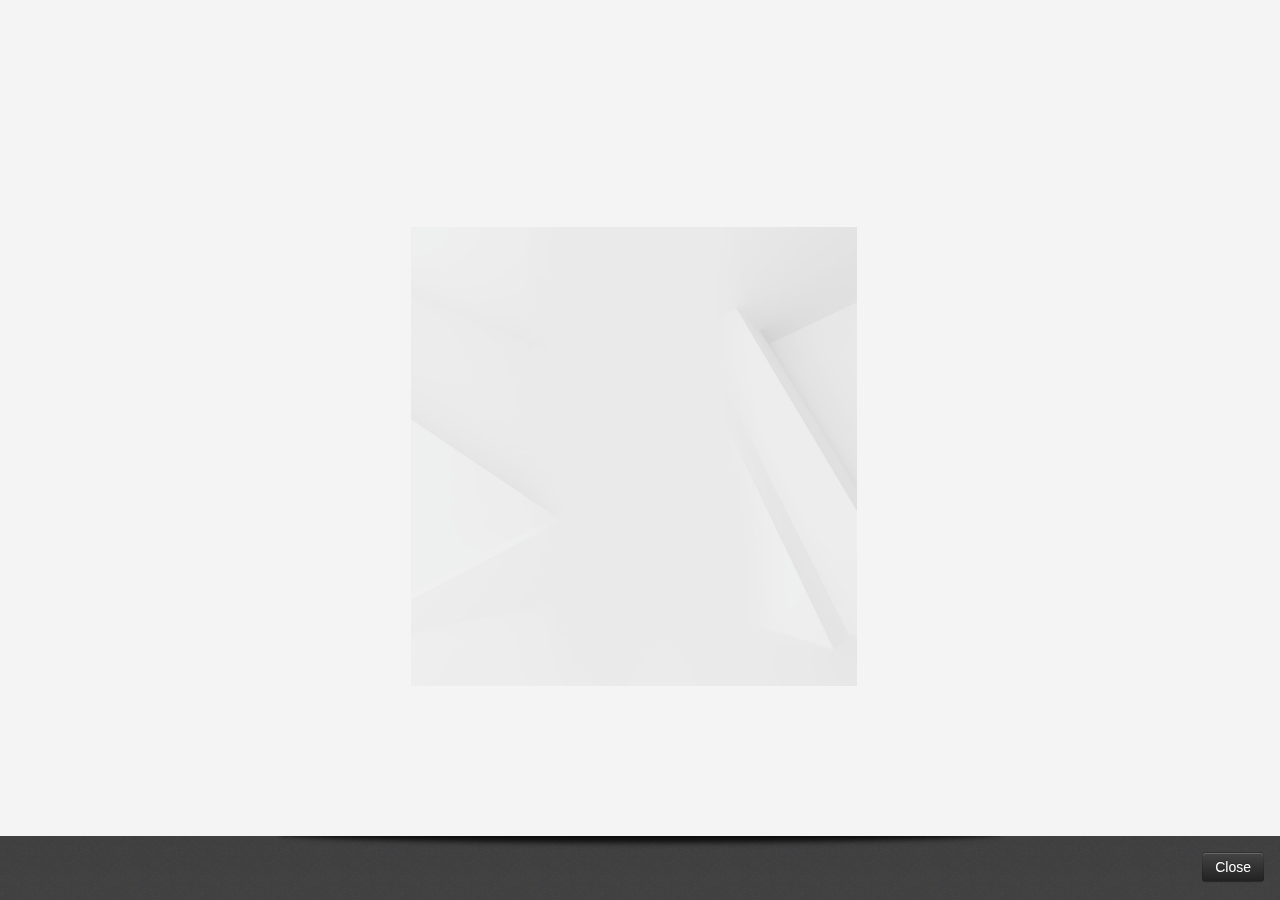
<file: data/splash.html>
<!DOCTYPE html>
<html lang="en" ng-app>
<head>
  <meta name="viewport" content="width=device-width, initial-scale=1.0">
  <link href="css/bootstrap-2.3.2.css" rel="stylesheet" media="screen">
  <link href="css/font-awesome.css" rel="stylesheet" media="screen">
  <link href="css/welcome.css" rel="stylesheet" media="screen">
</head>
<body style="background-color: rgb(244, 244, 244);" ng-controller="WelcomeCtrl">
  <div id="wrapper" style="overflow: hidden; text-align: center; vertical-align: middle">
    <img class="splash" src="img/welcome/background.png">
  </div>
  <div id="footer">
    <div class="footer-content">
      <div class="form">
          <a href="cmd://quit" class="btn btn-inverse">Close</a>
      </div>
    </div>
  <script src="js/jquery-2.1.4.js"></script>
  <script src="js/bootstrap-2.3.2.js"></script>
  <script src="js/janimate.js"></script>
  <script src="js/welcome.js"></script>
  <meta http-equiv="refresh" content="1; url=index.html">
</body>
</html>
</file>
<file: data.old/css/welcome.css>
html, body {
  margin: 0;
  padding: 0;
  height: 100%
}

body, button {
  font-family: 'Lato', sans-serif;
}

h1,h2,h3,h4,h5,h6 {
    font-family: Raleway, sans-serif;
}

#wrapper {
  min-height: 100%;
  position: relative;
}

p.no-space {
  margin-bottom: 0 !important;
  padding-bottom: 0 !important;
}

.center {
  text-align: center;
  vertical-align: middle;
}

.backdrop {
  background: url("../img/background.jpg");
  background-repeat:no-repeat;
  background-attachment: fixed;
    background-size: cover;
  /*background-color:#f4f4f4;*/
}

/*
** HEADER OBJECTS
*/

#header {
  padding: 8px 0;
  background-color: rgba(208, 208, 208, 0.25);
}

#header .logo {
  height: 58px;
}

#header h1 {
  text-align: center;

  /*text-shadow: 2px 4px 8px rgba(0,0,0,0.4),
               0px -5px 35px rgba(255,255,255,0.8);*/

  font-weight: normal;
}

#header h2 {
  margin-left: 16px;
  line-height: 16px;
  text-align: center;

  /*text-shadow: 2px 4px 8px rgba(0,0,0,0.4),*/
               /*0px -5px 35px rgba(255,255,255,0.8);*/
  font-size: 16px;
  font-weight: normal;
}

#header .system-information {
  margin: 12px 8px 8px 8px;
}

#header .system-information p {
  margin: 0px;
  text-align: right;
}

#header .summary p {
  margin: 0 16px 8px 16px;
}

#header .summary {
  margin-top: 8px;
  margin-bottom: 8px;
}

/*
** HEADER OBJECTS
*/

#navigation {
  display: none;
  position: absolute;
  left: 0;
  top: 19px;
}

#navigation ul {
  margin: 0;
  padding: 0;

}

#navigation ul li {
  float: left;
  list-style-type: none;
  padding: 8px;
  margin: 0;

  border: 1px solid #eee;
  border-left: 0;
  background-color: #fff;
}

#navigation ul li:last-child {
  list-style-type: none;

  border-radius: 0 4px 4px 0;
}

#navigation ul li:hover {
  background-color: #f0f0f0;
}

#navigation ul li a {
  color: #333333;
}

#navigation ul li a:hover {
  text-decoration: inherit;
}

/*
** CONTENT OBJECTS
*/

#content {
  padding-bottom: 64px;
}

.divider {
  padding-top: 16px;
  background: url("../img/header-shadow.png") center 0 no-repeat;
}

.btn-showcase {
  padding: 0 8px;
}

.btn-showcase h4 {
  text-align: center;
}

.btn-showcase .btn {
  line-height: 32px;
}

#content h2 {
  font-size: 24px;
}

#content h3 {
  font-size: 20px;
}


/*
** FOOTER OBJECTS
*/

#footer {
  background: url("../img/footer-bg.jpg");
  position: absolute;
  bottom: 0;

  height: 64px;
  width: 100%;

  padding: 0;
}

#footer .footer-content {
  /*background: url("../img/footer-shadow.png") center 0 no-repeat;*/
  padding: 16px;
}

#footer .form {
  display: inline-block;
  position: absolute;
  right: 8px;
}

#footer .form a {
  color: #fff;
  text-decoration: none;
  margin-right: 8px;
}

#footer label {
  display: inline-block;

  padding-left: 0;
  margin-bottom: 0;
  vertical-align: middle;
  margin-right: 8px;
  color: #fff;
}

#toggle_autostart {
  margin-top: 8px;
}

#social {
  margin: 6px 0px 0 0;
}

#social img {
  position: relative;
  top: 0px;
  opacity: 0.7;

  -webkit-backface-visibility: hidden;
  transition: all 0.2s ease-in-out;

  -webkit-transition-property: all;
  -webkit-transition-duration: 0.2s;
  -webkit-transition-timing-function: ease-in-out;
  -webkit-transition-delay: initial;
}

#social img:hover {
  top: -4px;
  opacity: 1.0;
}

.links-cat h4 {
    text-align: center;
}
</file>
<file: data/css/welcome.css>
@font-face {
  font-family: 'Lato', sans-serif;
  font-style: normal;
  font-weight: 300;
}
@font-face {
  font-family: 'Lato', sans-serif;
  font-style: normal;
  font-weight: 400;
}
@font-face {
  font-family: 'Lato', sans-serif;
  font-style: normal;
  font-weight: 700;
}

html, body {
  margin: 0;
  padding: 0;
  height: 100%;
}

body, button {
  font-family: 'Lato', sans-serif;
}

#wrapper {
  min-height: 100%;
  position: relative;
}

p.no-space {
  margin-bottom: 0 !important;
  padding-bottom: 0 !important;
}

.center {
  text-align: center;
  vertical-align: middle;
}

.backdrop {
  background: url("../img/welcome/background.png");
  background-repeat:no-repeat;
  background-position:center;
  background-color:#f4f4f4;
}

.backdrop-simple {
  background-color:#f4f4f4;
}

/*
** HEADER OBJECTS
*/

#header {
  padding: 8px 0;
  background-color: rgba(208, 208, 208, 0.25);
}

#header .logo {
  height: 64px;
}

#header h1 {
  margin-left: 16px;
  line-height: 64px;
  text-align: center;

  text-shadow: 2px 4px 8px rgba(0,0,0,0.4),
               0px -5px 35px rgba(255,255,255,0.8);

  font-size: 24px;
  font-weight: bold;
}

#header h2 {
  margin-left: 16px;
  line-height: 16px;
  text-align: center;

  text-shadow: 2px 4px 8px rgba(0,0,0,0.4),
               0px -5px 35px rgba(255,255,255,0.8);

  font-size: 16px;
  font-weight: normal;
}

#header .system-information {
  margin: 12px 8px 8px 8px;
}

#header .system-information p {
  margin: 0px;
  text-align: right;
}

#header .summary p {
  margin: 0 16px 8px 16px;
}

#header .summary {
  margin-top: 8px;
  margin-bottom: 8px;
}

/*
** HEADER OBJECTS
*/

#navigation {
  display: none;
  position: absolute;
  left: 0;
  top: 19px;
}

#navigation ul {
  margin: 0;
  padding: 0;

}

#navigation ul li {
  float: left;
  list-style-type: none;
  padding: 8px;
  margin: 0;

  border: 1px solid #eee;
  border-left: 0;
  background-color: #fff;
}

#navigation ul li:last-child {
  list-style-type: none;

  border-radius: 0 4px 4px 0;
}

#navigation ul li:hover {
  background-color: #f0f0f0;
}

#navigation ul li a {
  color: #333333;
}

#navigation ul li a:hover {
  text-decoration: inherit;
}

/*
** CONTENT OBJECTS
*/

#content {
  padding-bottom: 64px;
}

.divider {
  padding-top: 16px;
  background: url("../img/welcome/header-shadow.png") center 0 no-repeat;
}

.btn-showcase {
  padding: 0 8px;
}

.btn-showcase h4 {
  text-align: center;
}

.btn-showcase .btn {
  line-height: 32px;
}

#content h2 {
  font-size: 24px;
}

#content h3 {
  font-size: 20px;
}


/*
** FOOTER OBJECTS
*/

#footer {
  background: url("../img/welcome/footer-bg.jpg");
  position: fixed;
  bottom: 0;
  height: 64px;
  width: 100%;
  padding: 0;
}

#footer .footer-content {
  background: url("../img/welcome/footer-shadow.png") center 0 no-repeat;
  padding: 16px;
}

#footer .form {
  display: inline-block;
  position: absolute;
  right: 8px;
}

#footer .form a {
  color: #fff;
  text-decoration: none;
  margin-right: 8px;
}

#footer label {
  display: inline-block;
  padding-left: 0;
  margin-bottom: 0;
  vertical-align: middle;
  margin-right: 8px;
  color: #fff;
}

#social {
  margin: 6px 0px 0 0;
}

#social img {
  position: relative;
  top: 0px;
  opacity: 0.7;

  -webkit-backface-visibility: hidden;
  transition: all 0.2s ease-in-out;

  -webkit-transition-property: all;
  -webkit-transition-duration: 0.2s;
  -webkit-transition-timing-function: ease-in-out;
  -webkit-transition-delay: initial;
}

#social img:hover {
  top: -4px;
  opacity: 1.0;
}

/* No margin for social icon in navbar */
.no-margin {
    margin-top: 0px;
    margin-bottom: 0px;
    margin-left: 0px;
    margin-right: 0px;
}

img.centered {
    display: block;
    margin-left: auto;
    margin-right: auto;
}

img.left {
    margin-right: 10px;
    float: left;
}

img.right {
    margin-right: 10px;
    float: right;
}

hr.soften {
  height: 1px;
  background-image: -webkit-linear-gradient(left, rgba(0,0,0,0), rgba(0,0,0,.8), rgba(0,0,0,0));
  background-image:    -moz-linear-gradient(left, rgba(0,0,0,0), rgba(0,0,0,.8), rgba(0,0,0,0));
  background-image:     -ms-linear-gradient(left, rgba(0,0,0,0), rgba(0,0,0,.8), rgba(0,0,0,0));
  background-image:      -o-linear-gradient(left, rgba(0,0,0,0), rgba(0,0,0,.8), rgba(0,0,0,0));
  border: 0;
}

.fa-va {
  vertical-align: middle;
}

/** Splash Screen **/
.splash {
  position: absolute;
  top: 50%;
  left: 50%;
  width: 446px;
  height: 459px;
  margin: -223px 0 0 -229.5px;
  background-color: #f4f4f4;
  opacity: 1;

  /** Logo animation **/
     -webkit-animation: hello 1.2s cubic-bezier(.42,0,.58,1) 1;
        -moz-animation: hello 1.2s cubic-bezier(.42,0,.58,1) 1;
          -o-animation: hello 1.2s cubic-bezier(.42,0,.58,1) 1;
             animation: hello 1.2s cubic-bezier(.42,0,.58,1) 1;
  }

  /** Logo keyframes - Move, fade in, spin **/
  @-webkit-keyframes hello {
    from { opacity: 0; left: 100%; -webkit-transform: rotate(60deg); }
    to   { opacity: 1; left: 50%; }
  }
  @-moz-keyframes hello {
    from { opacity: 0; left: 100%; -moz-transform: rotate(60deg); }
    to   { opacity: 1; left: 50%; }
  }
  @-o-keyframes hello {
    from { opacity: 0; left: 100%; -o-transform: rotate(60deg); transform:rotate(60deg); }
    to   { opacity: 1; left: 50%; }
  }
  @keyframes hello {
    from { opacity: 0; left: 100%; -webkit-transform: rotate(60deg); transform:rotate(60deg); }
    to   { opacity: 1; left: 50%; }
  }

/** Fade elements on Main Menu **/
.fade { opacity: 0 }
.fade-1s { -webkit-animation: fadeIn 1000ms forwards 10ms;   animation: fadeIn 1000ms forwards 10ms; }   /** Header **/
.fade-2s { -webkit-animation: fadeIn 1000ms forwards 400ms;  animation: fadeIn 1000ms forwards 400ms; }  /** Subheadings **/
.fade-3s { -webkit-animation: fadeIn 1000ms forwards 600ms;  animation: fadeIn 1000ms forwards 600ms; }  /** Row 1 Buttons **/
.fade-4s { -webkit-animation: fadeIn 1000ms forwards 800ms;  animation: fadeIn 1000ms forwards 800ms; }  /** Row 2 Buttons **/
.fade-5s { -webkit-animation: fadeIn 1000ms forwards 1000ms; animation: fadeIn 1000ms forwards 1000ms; }  /** Row 3 Buttons **/

@-webkit-keyframes fadeIn {
  from { opacity: 0; }
  to   { opacity: 1; }
}

/** Floating Back to Top **/
.scrollup {
    position: fixed;
    top: 32px;
    right: 32px;
    display: none;
}

/** Toggling visibility on software page **/
.hideSection { display: none; }
.proprietary { }
.alternate { }

/** Popover **/
.popover-title {
    background: url('../img/welcome/footer-bg.jpg') repeat-x top center;
    color: #fff;
}
</file>
